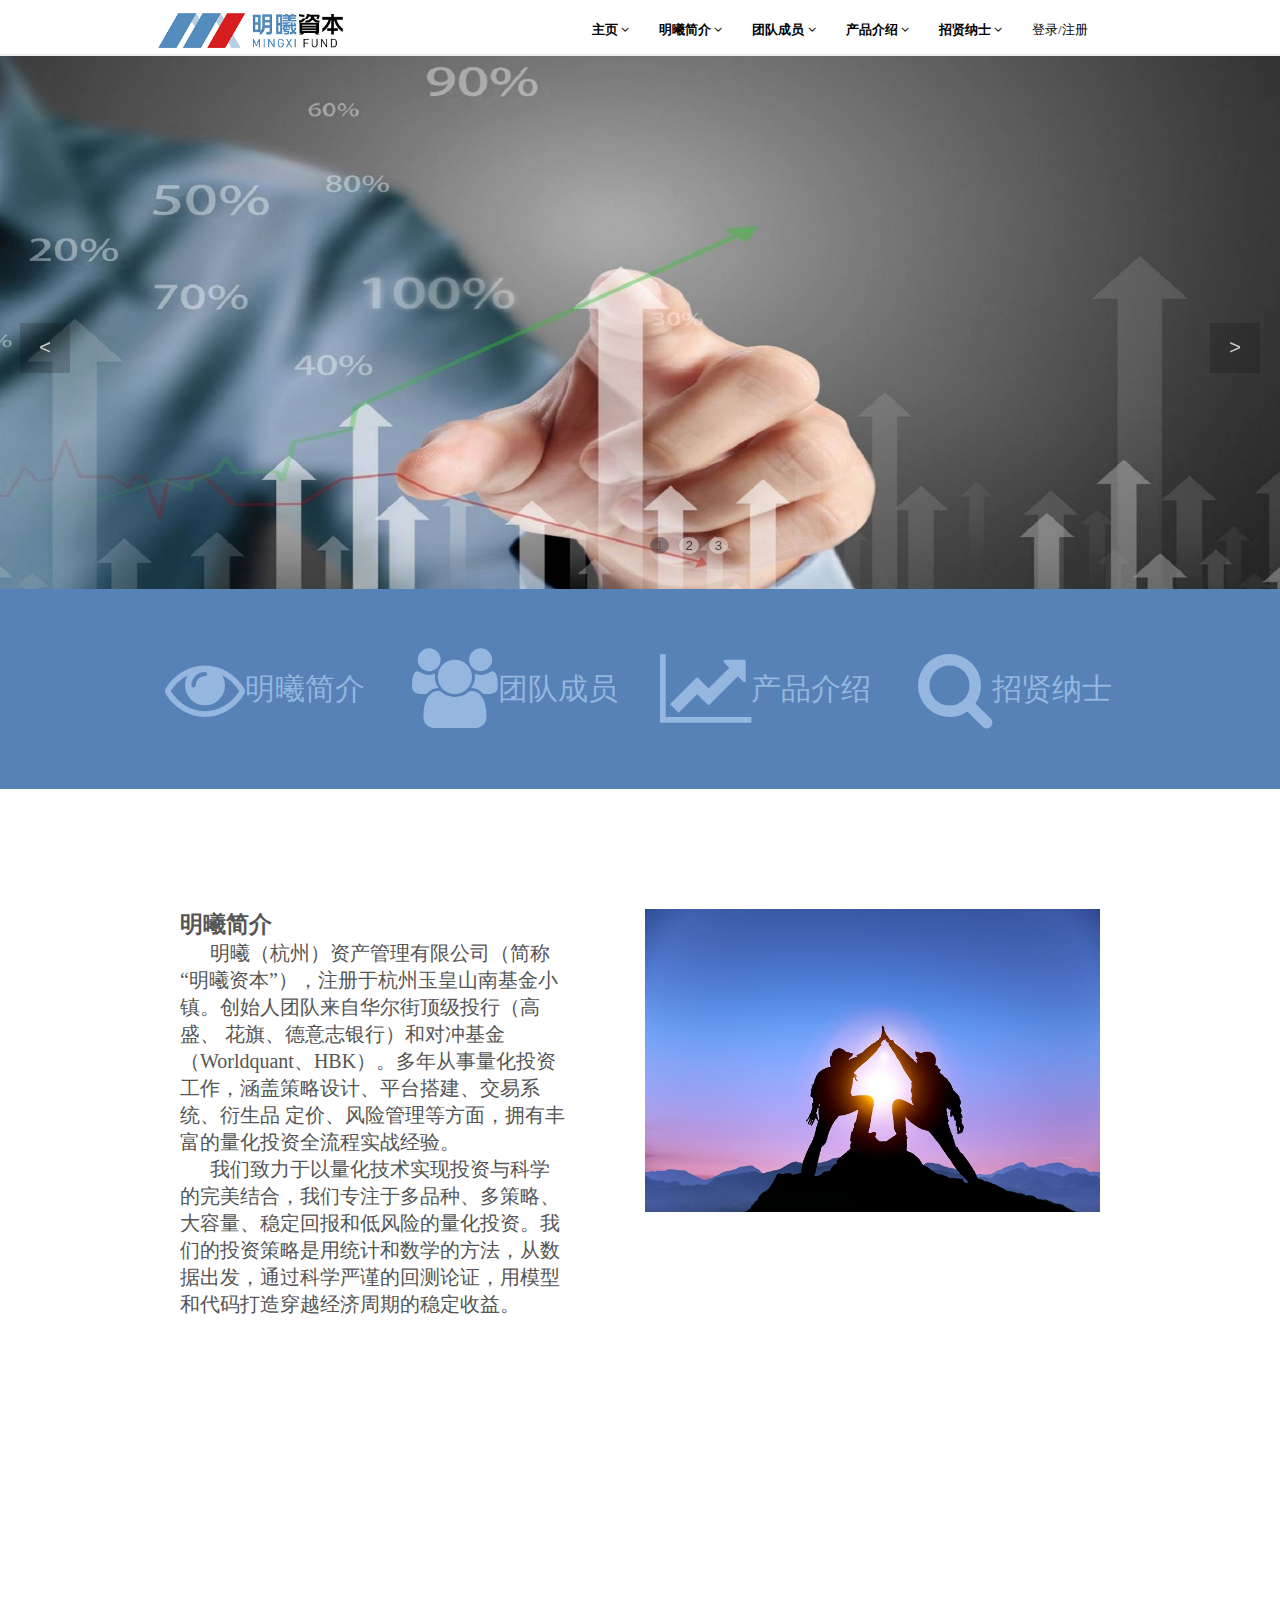
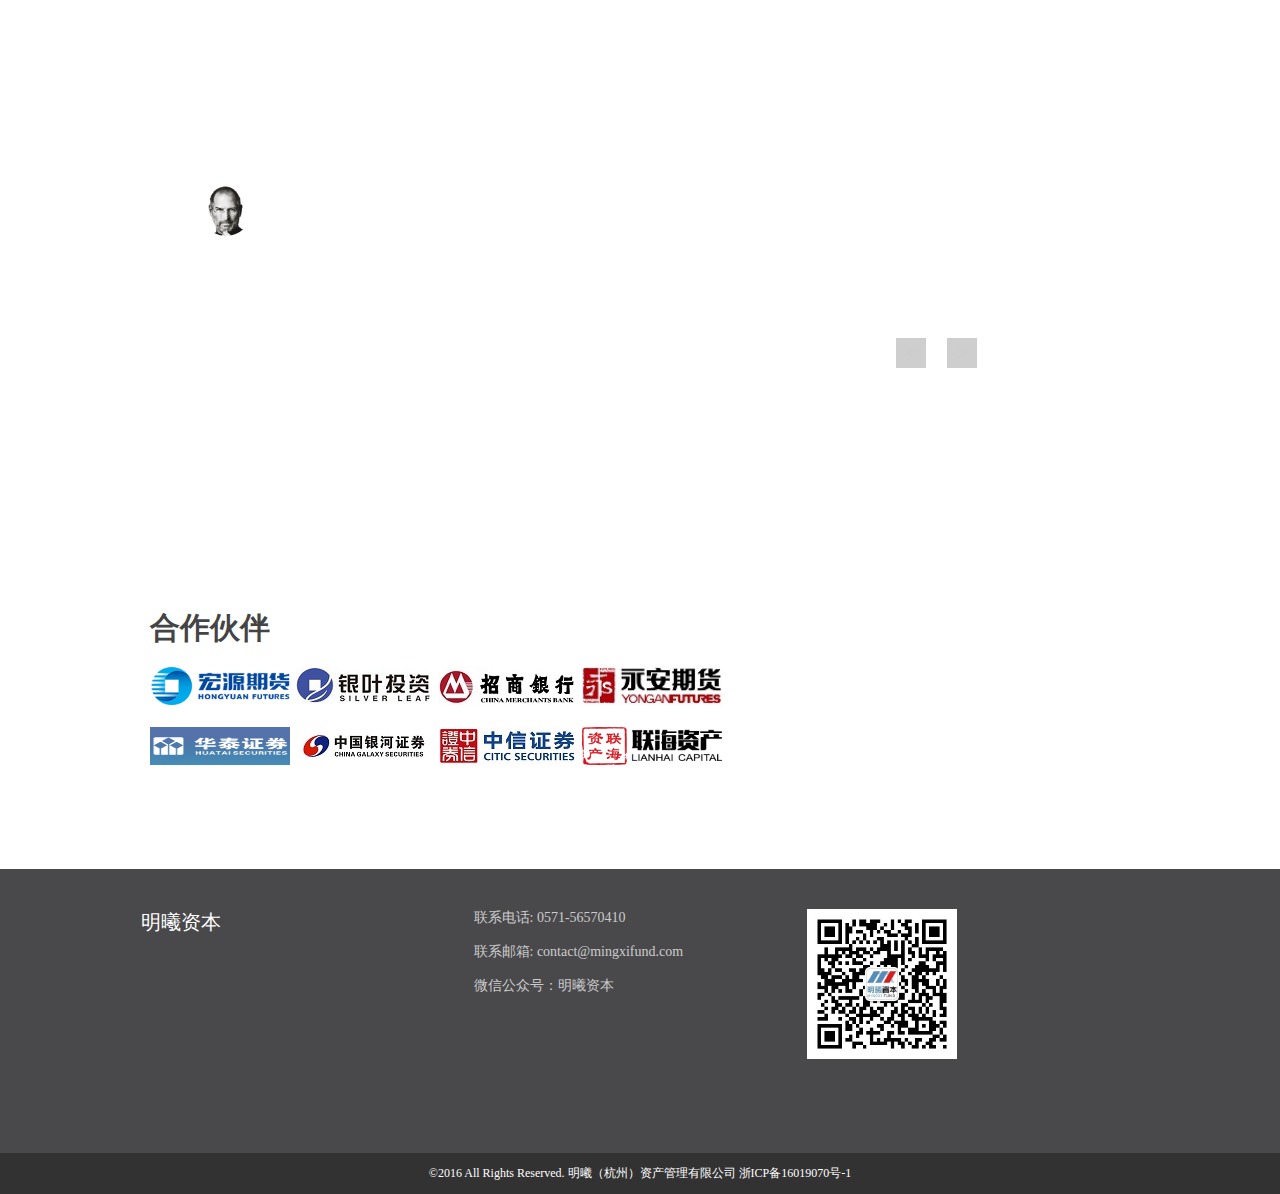
<file: 明曦/index.html>
<!DOCTYPE html>
<html lang="en">
<head>
	<meta charset="UTF-8">
	<title>index</title>
	<link rel="stylesheet" type="text/css" href="css/css.css">
	<link rel="stylesheet" type="text/css" href="font-awesome-4.5.0/css/font-awesome.min.css">
	<link rel="stylesheet" type="text/css" href="css/slick.css">
<!-- 	<link rel="stylesheet" type="text/css" href="css/main.css"> -->
</head>
<body>
	<header>
		<div class="header">
			<a href="index.html"><img src="img/logo.png" class="logo"></a>
			<ul class="navigation">
				<li>主页 <i class="fa fa-angle-down"></i>
					<ol>
						<a href="index.html"><li>&nbsp;&nbsp;&nbsp;主页</li></a>
					</ol>
				</li>
				<li>明曦简介 <i class="fa fa-angle-down"></i>
					<ol>
						<a href="synopsis.html"><li>&nbsp;&nbsp;&nbsp;明曦简介</li></a>
					</ol>
				</li>
				<li>团队成员 <i class="fa fa-angle-down"></i>
					<ol>
						<a href="team.html"><li>&nbsp;&nbsp;&nbsp;团队成员</li></a>
					</ol>
				</li>
				<li>产品介绍 <i class="fa fa-angle-down"></i>
					<ol>
						<a href="notice.html"><li>&nbsp;&nbsp;&nbsp;产品公告</li></a>
						<a href="login.html"><li>&nbsp;&nbsp;&nbsp;明曦产品</li></a>
					</ol>
				</li>
				<li>招贤纳士 <i class="fa fa-angle-down"></i>
					<ol>
						<a href="recruit.html"><li>&nbsp;&nbsp;&nbsp;量化程序员（quantitative developer）/实习生</li></a>
						<a href="recruit-two.html"><li>&nbsp;&nbsp;&nbsp;量化投资套利策略研究员</li></a>
					</ol>
				</li>
				<li><a href="login.html">登录</a>/<a href="register.html">注册</a></li>
			</ul>
			<i class="fa fa-bars fa-lg logoa"></i>
		</div>
	</header>
			<ul class="navigation1">
				<li>主页 <i class="fa fa-angle-down"></i>
					<ol>
						<a href="index.html"><li>&nbsp;&nbsp;&nbsp;主页</li></a>
					</ol>
				</li>
				<li>明曦简介 <i class="fa fa-angle-down"></i>
					<ol>
						<a href="synopsis.html"><li>&nbsp;&nbsp;&nbsp;明曦简介</li></a>
					</ol>
				</li>
				<li>团队成员 <i class="fa fa-angle-down"></i>
					<ol>
						<a href="team.html"><li>&nbsp;&nbsp;&nbsp;团队成员</li></a>
					</ol>
				</li>
				<li>产品介绍 <i class="fa fa-angle-down"></i>
					<ol>
						<a href="notice.html"><li>&nbsp;&nbsp;&nbsp;产品公告</li></a>
						<a href="login.html"><li>&nbsp;&nbsp;&nbsp;明曦产品</li></a>
					</ol>
				</li>
				<li>招贤纳士 <i class="fa fa-angle-down"></i>
					<ol>
						<a href="recruit.html"><li>&nbsp;&nbsp;&nbsp;量化程序员（quantitative developer）/实习生</li></a>
						<a href="recruit-two.html"><li>&nbsp;&nbsp;&nbsp;量化投资套利策略研究员</li></a>
					</ol>
				</li>
				<li><a href="login.html">登录</a>/<a href="register.html">注册</a></li>
			</ul>
		<!-- 轮播图 -->
			<div class="slider fade"> 
				<div><div class="image"><img src="img/5.jpg"/></div></div> 
				<div><div class="image"><img src="img/8.jpg"/></div></div> 
				<div><div class="image"><img src="img/16.jpg"/></div></div> 
			</div> 

        <!-- 简单导航 -->
  		<section class="set-bg">
	       	<div class="content">
	       		<a href="synopsis.html">
					<i class="fa fa-eye "></i>
					<br><h3 class="feature-heading" style="font-family:Microsoft YaHei"><strong>明曦简介</strong></h3>
				</a>
				<a href="team.html" style="color:#94b6df;">
					<i class="fa fa-group "></i>
					<br><h3 class="feature-heading" style="font-family:Microsoft YaHei"><strong>团队成员</strong></h3>
				</a>
				<a href="notice.html" style="color:#94b6df;">
					<i class="fa fa-line-chart "></i>
					<br><h3 class="feature-heading" style="font-family:Microsoft YaHei"><strong>产品介绍</strong></h3>
				</a>
				<a href="recruit.html" style="color:#94b6df;">
					<i class="fa fa-search "></i>
					<br><h3 class="feature-heading" style="font-family:Microsoft YaHei"><strong>招贤纳士</strong></h3>
				</a>
			</div>
		</section>
		<!-- 简介 -->
		<div class="Media">
			<div class="Media-body"><h1>明曦简介</h1>
		        &nbsp;&nbsp;&nbsp;&nbsp;&nbsp;&nbsp;明曦（杭州）资产管理有限公司（简称“明曦资本”），注册于杭州玉皇山南基金小镇。创始人团队来自华尔街顶级投行（高盛、
		        花旗、德意志银行）和对冲基金（Worldquant、HBK）。多年从事量化投资工作，涵盖策略设计、平台搭建、交易系统、衍生品
		        定价、风险管理等方面，拥有丰富的量化投资全流程实战经验。<br>
		        &nbsp;&nbsp;&nbsp;&nbsp;&nbsp;&nbsp;我们致力于以量化技术实现投资与科学的完美结合，我们专注于多品种、多策略、大容量、稳定回报和低风险的量化投资。我
		        们的投资策略是用统计和数学的方法，从数据出发，通过科学严谨的回测论证，用模型和代码打造穿越经济周期的稳定收益。</div>
		    <img class="Media-figure" src="img/7.jpg" alt="">
		</div>
		<!-- 轮播 -->
		<div class="banner-bg">
			<div class="banner">
				<div class="banner-one">
					<div class="banner-two">
						<div><div class="banner_body">
							<p>We have three criteria: If it's publicly traded, liquid and amenable to modeling, we trade it.</p>
							<div class="banner-author">
								<img src="img/1.jpg" alt="Author" class="pull-left">
								<span><span class="author-name">Jim Simons</span> <em>Founder and CEO of Renaissance Technologies</em></span>
							</div>
						</div></div>
						<div><div class="banner_body">
							<p>Markets are constantly in a state of uncertainty and flux and money is made by discounting the obvious and betting on the unexpected.</p>
							<div class="banner-author">
								<img src="img/4.jpg" alt="Author" class="pull-left">
								<span><span class="author-name">George Soros</span> <em>Chairman of Soros Fund Management</em></span>
							</div>
						</div></div>
						<div><div class="banner_body">
							<p>Your time is limited, so don't waste it living someone else's life. Don't be trapped by dogma - which is living with the results of other people's thinking. Don't let the noise of others' opinions drown out your own inner voice. And most important, have the courage to follow your heart and intuition.</p>
							<div class="banner-author">
								<img src="img/6.jpg" alt="Author" class="pull-left">
								<span><span class="author-name">Steve Jobs</span> <em>Co-founder, Chairman, and CEO of Apple Inc.</em></span>
							</div>
						</div></div>
					</div>
				</div>
			</div>
		</div>
		<!-- 合作伙伴 -->
		<div class="cooperate">
		 	<h1>合作伙伴</h1>
		 	<br>
		 	<img src="img/12.png" alt="">
			<img src="img/3.png" alt="">
			<img src="img/2.jpg" alt="">
			<img src="img/9.jpg" alt=""><br><br>
			<img src="img/13.gif" alt="">
			<img src="img/10.jpg" alt="">
			<img src="img/11.jpg" alt="">
			<img src="img/14.png" alt="">
		</div>
<!-- 尾部 -->
		<footer>
			<div class="footer">
				<h2 class="footer-heading" style="font-family:Microsoft YaHei"><strong>明曦资本</strong></h2>
				<br>
				<ul class="list-unstyled footer-heading">
					<li>联系电话: 0571-56570410</li>
					<li>&nbsp;&nbsp;</li>
					<li>联系邮箱: contact@mingxifund.com</li>
					<li>&nbsp;&nbsp;</li>
					<li>微信公众号：明曦资本</li>
				</ul>
				<div class="footer-heading"><img src="img/15.jpg" height="150" width="150"></div>
			</div>
			<div class="text-center copyright">
				&copy;2016 All Rights Reserved. 明曦（杭州）资产管理有限公司 浙ICP备16019070号-1
			</div>
		</footer>
	<script type="text/javascript" src='js/js.js'></script>
	<script src="js/slick.min.js"></script>
	<script type="text/javascript"> 
		$(document).ready(function() { 
		  $('.fade').slick({ 
		    dots: true, 
		    infinite: true, 
		    speed: 500, 
		    fade: true, 
		    touchMove:true,
		    // slide: 'div', 
		    // cssEase: 'linear' 
		  }); 
		}); 
		</script> 
		<script type="text/javascript"> 
		$(document).ready(function() { 
		  $('.banner-two').slick({ 
		    dots: false, 
		    infinite: true, 
		    speed: 500, 
		    fade: true, 
		    touchMove:true,
		    // arrows:false;
		    // slide: 'div', 
		    // cssEase: 'linear' 
		  }); 
		}); 
		</script> 
	<script type="text/javascript">




		$(document).ready(function($) {
			// $('.logoa').click(function(){
			// 	$('.navigation').css({
			// 		display: 'block',
	  //               width:'85%',
	  //               position:'absolute',
	  //               top:'60px',
			// 	});登录/注册


			// });
		    

			// var i=0;
			// $('.logoa').click(function(){
			//     if(i==0){
			//       $('.navigation1').css({
			// 		display: 'block',
			// 	});
			//     };
			//     if(i==1){
			//        $('.navigation1').css({
			// 		display: 'none', 
			// 	});
			//     };
			//      i++;
			//      if (i==2) {
			//      	i=0;
			//      }
			// });
			
			// if ($(document.body).width()<980) {
			// 	$('.navigation1').addClass('out');
			// }
			$(window).resize(function(){
        		if($(this).width()>980){
        			$('.navigation1').css('display','none')
        		}
        	})
        	// $(window).resize(function(){
        	// 	if($(this).width()<600){
        	// 		$('.slick-dots').css('display','none')
        	// 	}
        	// })
        	// $(window).resize(function(){
        	// 	if($(this).width()>610){
        	// 		$('.slick-dots').addClass('slick-dots');
        	// 	}
        	// })
			$('.logoa').click(function(){
				$('.navigation1').fadeToggle();
			});
		});
	</script>
	<!-- 限制浏览器的窗口大小 为320-->
<!-- 	<script type="text/javascript">
		$(window).resize(function(){ 
		if(document.body.clientWidth<320){ 
		window.resizeTo(document.body.clientWidth,320); 
		} 
		}); 
	</script> -->
	<!-- <script type="text/javascript">
				$(function(){
		    Resize = function(){
		        var wwww = $(window).width(),
		            hhhh = $(window).height();
		        $("body").css({
		            "width":wwww,
		            "height":hhhh,
		            "overflow":"hidden"
		        });
		        if(wwww<=1000){
		            $("body").css({
		                "overflow":"auto"
		            });
		        }     
		    };
		});
	</script> -->
<!-- 	<script type="text/javascript">
	$(document).ready(function($) {
		$('.slick-dots li button').click(function() {
			if ($('.slick-dots li button').has('')) {}
			$('.slick-dots li button').removeClass('bg');
			$(this).addClass('bg');
		});
	});
	</script> -->
</body>
</html>
</file>
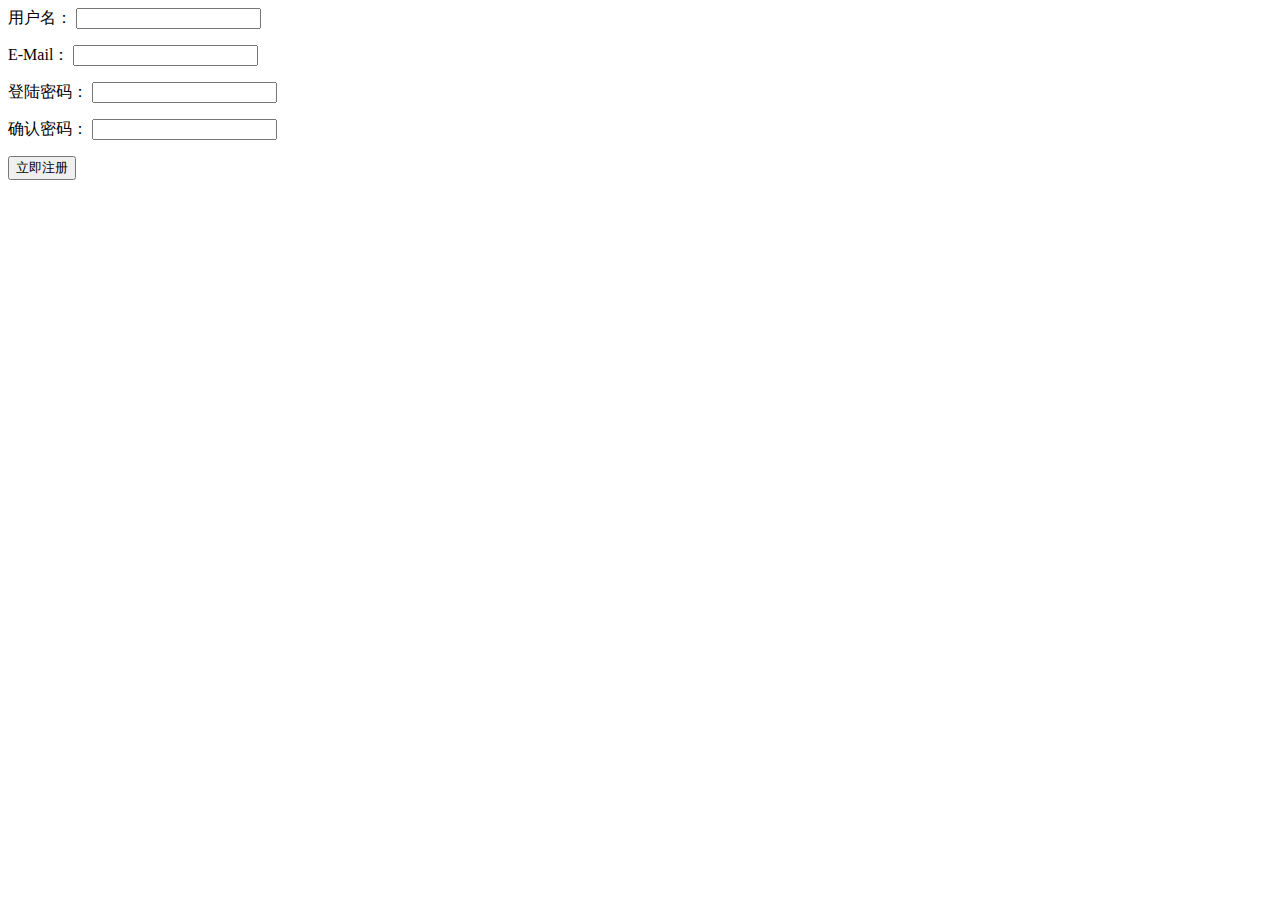
<file: 明曦/123.html>
<!DOCTYPE HTML PUBLIC "-//W3C//DTD HTML 4.01 Transitional//EN">
<html>
    <head>
        <!-- <base href="<%=basePath%>"> -->

        <title>jQuery Validate验证框架详解</title>

        <!-- <meta http-equiv="pragma" content="no-cache">
        <meta http-equiv="cache-control" content="no-cache">
        <meta http-equiv="expires" content="0">
        <meta http-equiv="keywords" content="keyword1,keyword2,keyword3">
        <meta http-equiv="description" content="This is my page"> -->
        <script type="text/javascript" src="js/jquery-3.2.0.js"></script>
        <script type="text/javascript" src="js/jquery.validate.min.js"></script>
        <script type="text/javascript">
        $(function(){
            var validate = $("#myform").validate({
                debug: true, //调试模式取消submit的默认提交功能   
                //errorClass: "label.error", //默认为错误的样式类为：error   
                focusInvalid: false, //当为false时，验证无效时，没有焦点响应  
                onkeyup: false,   
                submitHandler: function(form){   //表单提交句柄,为一回调函数，带一个参数：form   
                    alert("提交表单");   
                    form.submit();   //提交表单   
                },   
                
                rules:{
                    myname:{
                        required:true
                    },
                    email:{
                        required:true,
                        email:true
                    },
                    password:{
                        required:true,
                        rangelength:[3,10]
                    },
                    confirm_password:{
                        equalTo:"#password"
                    }                    
                },
                messages:{
                    myname:{
                        required:"必填"
                    },
                    email:{
                        required:"必填",
                        email:"E-Mail格式不正确"
                    },
                    // password:{
                    //     required: "不能为空",
                    //     rangelength: $.format("密码最小长度:{0}, 最大长度:{1}。")
                    // },
                    confirm_password:{
                        equalTo:"两次密码输入不一致"
                    }                                    
                }
                          
            });    
    
        });
        </script>
    </head>

    <body>
        <form id="myform" method="post" action="">
            <p>
                <label for="myname">用户名：</label>
                <!-- id和name最好同时写上 -->
                <input id="myname" name="myname" />
            </p>
            <p>
                <label for="email">E-Mail：</label>
                <input id="email" name="email" />
            </p>
            <p>
                <label for="password">登陆密码：</label>
                <input id="password" name="password" type="password" />
            </p>
            <p>
                <label for="confirm_password">确认密码：</label>
                <input id="confirm_password" name="confirm_password" type="password" />
            </p>
            <p>
                <input class="submit" type="submit" value="立即注册" />
            </p>
        </form>
    </body>
</html>
</file>
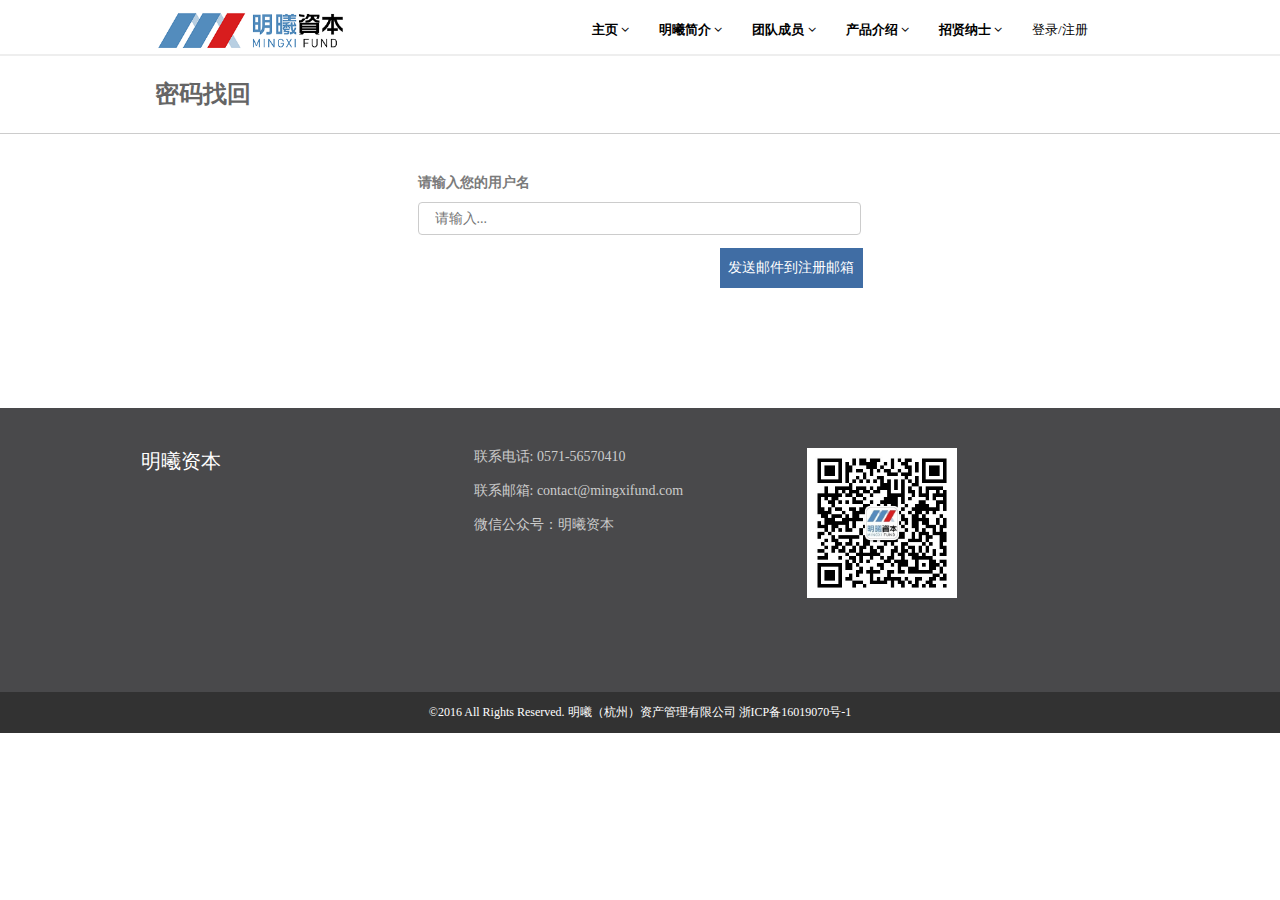
<file: 明曦/forget.html>
<!DOCTYPE html>
<html lang="en">
<head>
	<meta charset="UTF-8">
	<title>forget</title>
	<link rel="stylesheet" type="text/css" href="font-awesome-4.5.0/css/font-awesome.min.css">
	<link rel="stylesheet" type="text/css" href="css/css.css">
	<link rel="stylesheet" type="text/css" href="css/login.css">
	<link rel="stylesheet" type="text/css" href="css/forget.css">
</head>
<body>
	<header>
		<div class="header">
			<a href="index.html"><img src="img/logo.png" class="logo"></a>
			<ul class="navigation">
				<li>主页 <i class="fa fa-angle-down"></i>
					<ol>
						<a href="index.html"><li>&nbsp;&nbsp;&nbsp;主页</li></a>
					</ol>
				</li>
				<li>明曦简介 <i class="fa fa-angle-down"></i>
					<ol>
						<a href="synopsis.html"><li>&nbsp;&nbsp;&nbsp;明曦简介</li></a>
					</ol>
				</li>
				<li>团队成员 <i class="fa fa-angle-down"></i>
					<ol>
						<a href="team.html"><li>&nbsp;&nbsp;&nbsp;团队成员</li></a>
					</ol>
				</li>
				<li>产品介绍 <i class="fa fa-angle-down"></i>
					<ol>
						<a href="notice.html"><li>&nbsp;&nbsp;&nbsp;产品公告</li></a>
						<a href="login.html"><li>&nbsp;&nbsp;&nbsp;明曦产品</li></a>
					</ol>
				</li>
				<li>招贤纳士 <i class="fa fa-angle-down"></i>
					<ol>
						<a href="recruit.html"><li>&nbsp;&nbsp;&nbsp;量化程序员（quantitative developer）/实习生</li></a>
						<a href="recruit-two.html"><li>&nbsp;&nbsp;&nbsp;量化投资套利策略研究员</li></a>
					</ol>
				</li>
				<li><a href="login.html">登录</a>/<a href="register.html">注册</a></li>
			</ul>
			<i class="fa fa-bars fa-lg logoa"></i>
		</div>
	</header>
			<ul class="navigation1">
				<li>主页 <i class="fa fa-angle-down"></i>
					<ol>
						<a href="index.html"><li>&nbsp;&nbsp;&nbsp;主页</li></a>
					</ol>
				</li>
				<li>明曦简介 <i class="fa fa-angle-down"></i>
					<ol>
						<a href="synopsis.html"><li>&nbsp;&nbsp;&nbsp;明曦简介</li></a>
					</ol>
				</li>
				<li>团队成员 <i class="fa fa-angle-down"></i>
					<ol>
						<a href="team.html"><li>&nbsp;&nbsp;&nbsp;团队成员</li></a>
					</ol>
				</li>
				<li>产品介绍 <i class="fa fa-angle-down"></i>
					<ol>
						<a href="notice.html"><li>&nbsp;&nbsp;&nbsp;产品公告</li></a>
						<a href="login.html"><li>&nbsp;&nbsp;&nbsp;明曦产品</li></a>
					</ol>
				</li>
				<li>招贤纳士 <i class="fa fa-angle-down"></i>
					<ol>
						<a href="recruit.html"><li>&nbsp;&nbsp;&nbsp;量化程序员（quantitative developer）/实习生</li></a>
						<a href="recruit-two.html"><li>&nbsp;&nbsp;&nbsp;量化投资套利策略研究员</li></a>
					</ol>
				</li>
				<li><a href="login.html">登录</a>/<a href="register.html">注册</a></li>
			</ul>
	<section>
		<h1><p>密码找回</p></h1>
		<form class="message" id="myform" method="post" action="">
		<div class="message">
			<p>请输入您的用户名</p>
			<input type="text" id="myname" name="myname"  placeholder="请输入..."/>
			<button type="" class="btn">发送邮件到注册邮箱</button>
		</div>
		</form>
	</section>
<!-- 尾部 -->
		<footer>
			<div class="footer">
				<h2 class="footer-heading" style="font-family:Microsoft YaHei"><strong>明曦资本</strong></h2>
				<br>
				<ul class="list-unstyled footer-heading">
					<li>联系电话: 0571-56570410</li>
					<li>&nbsp;&nbsp;</li>
					<li>联系邮箱: contact@mingxifund.com</li>
					<li>&nbsp;&nbsp;</li>
					<li>微信公众号：明曦资本</li>
				</ul>
				<div class="footer-heading"><img src="img/15.jpg" height="150" width="150"></div>
			</div>
			<div class="text-center copyright">
				&copy;2016 All Rights Reserved. 明曦（杭州）资产管理有限公司 浙ICP备16019070号-1
			</div>
		</footer>

		<script type="text/javascript" src="js/jquery-3.2.0.js"></script>
		<script type="text/javascript" src="js/jquery.validate.min.js"></script>
		<script type="text/javascript">
		$(document).ready(function($) {
			$(window).resize(function(){
        		if($(this).width()>980){
        			$('.navigation1').css('display','none')
        		}
        	})
			$('.logoa').click(function(){
				$('.navigation1').fadeToggle();
			});
		});
		</script>
		<script type="text/javascript">
            $(function(){
            var validate = $("#myform").validate({
                debug: true, //调试模式取消submit的默认提交功能   
                //errorClass: "label.error", //默认为错误的样式类为：error   
                focusInvalid: false, //当为false时，验证无效时，没有焦点响应  
                onkeyup: false,   
                submitHandler: function(form){   //表单提交句柄,为一回调函数，带一个参数：form   
                    alert("提交成功");   
                    form.submit();   //提交表单   
                },   
                
                rules:{
                    myname:{
                        required:true
                    }, 
                    password:{
                        required:true,
                        rangelength:[3,10]
                    }                   
                },
                messages:{
                    myname:{
                        required:"必填"
                    }                                
                }
                          
            });    
            jQuery.extend(jQuery.validator.messages, {  
			  required: "必选字段",  
			  remote: "请修正该字段",  
			  email: "请输入正确格式的电子邮件",  
			  url: "请输入合法的网址",  
			  date: "请输入合法的日期",  
			  dateISO: "请输入合法的日期 (ISO).",  
			  number: "请输入合法的数字",  
			  digits: "只能输入整数",  
			  creditcard: "请输入合法的信用卡号",  
			  equalTo: "请再次输入相同的值",  
			  accept: "请输入拥有合法后缀名的字符串",  
			  maxlength: jQuery.validator.format("请输入一个长度最多是 {0} 的字符串"),  
			  minlength: jQuery.validator.format("请输入一个长度最少是 {0} 的字符串"),  
			  rangelength: jQuery.validator.format("请输入一个长度介于 {0} 和 {1} 之间的字符串"),  
			  range: jQuery.validator.format("请输入一个介于 {0} 和 {1} 之间的值"),  
			  max: jQuery.validator.format("请输入一个最大为 {0} 的值"),  
			  min: jQuery.validator.format("请输入一个最小为 {0} 的值")  
			}); 
    
        });
        </script>
</body>
</html>
</file>
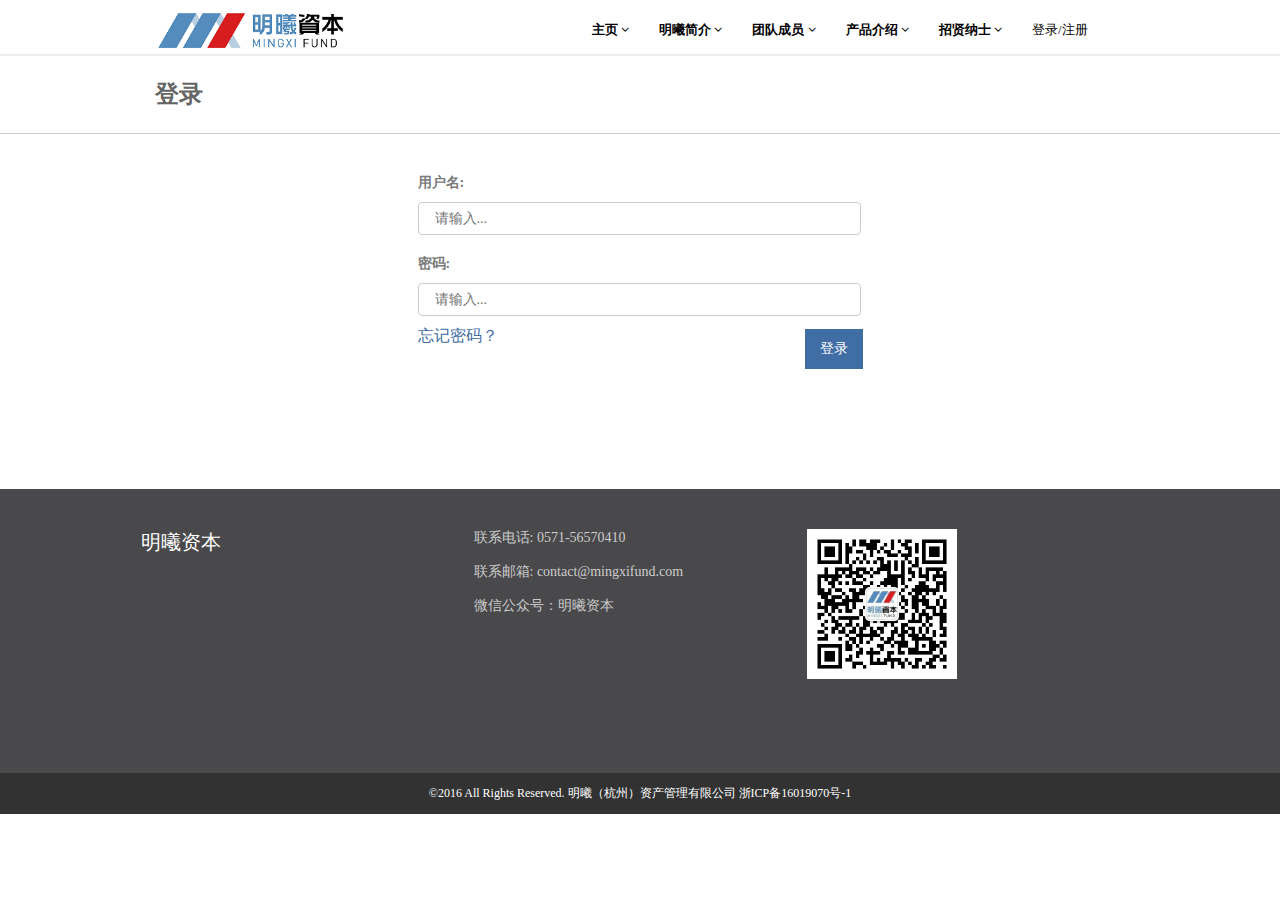
<file: 明曦/login.html>
<!DOCTYPE html>
<html lang="en">
<head>
	<meta charset="UTF-8">
	<title>login</title>
	<link rel="stylesheet" type="text/css" href="font-awesome-4.5.0/css/font-awesome.min.css">
	<link rel="stylesheet" type="text/css" href="css/css.css">
	<link rel="stylesheet" type="text/css" href="css/login.css">
</head>
<body>
	<header>
		<div class="header">
			<a href="index.html"><img src="img/logo.png" class="logo"></a>
			<ul class="navigation">
				<li>主页 <i class="fa fa-angle-down"></i>
					<ol>
						<a href="index.html"><li>&nbsp;&nbsp;&nbsp;主页</li></a>
					</ol>
				</li>
				<li>明曦简介 <i class="fa fa-angle-down"></i>
					<ol>
						<a href="synopsis.html"><li>&nbsp;&nbsp;&nbsp;明曦简介</li></a>
					</ol>
				</li>
				<li>团队成员 <i class="fa fa-angle-down"></i>
					<ol>
						<a href="team.html"><li>&nbsp;&nbsp;&nbsp;团队成员</li></a>
					</ol>
				</li>
				<li>产品介绍 <i class="fa fa-angle-down"></i>
					<ol>
						<a href="notice.html"><li>&nbsp;&nbsp;&nbsp;产品公告</li></a>
						<a href="login.html"><li>&nbsp;&nbsp;&nbsp;明曦产品</li></a>
					</ol>
				</li>
				<li>招贤纳士 <i class="fa fa-angle-down"></i>
					<ol>
						<a href="recruit.html"><li>&nbsp;&nbsp;&nbsp;量化程序员（quantitative developer）/实习生</li></a>
						<a href="recruit-two.html"><li>&nbsp;&nbsp;&nbsp;量化投资套利策略研究员</li></a>
					</ol>
				</li>
				<li><a href="login.html">登录</a>/<a href="register.html">注册</a></li>
			</ul>
			<i class="fa fa-bars fa-lg logoa"></i>
		</div>
	</header>
			<ul class="navigation1">
				<li>主页 <i class="fa fa-angle-down"></i>
					<ol>
						<a href="index.html"><li>&nbsp;&nbsp;&nbsp;主页</li></a>
					</ol>
				</li>
				<li>明曦简介 <i class="fa fa-angle-down"></i>
					<ol>
						<a href="synopsis.html"><li>&nbsp;&nbsp;&nbsp;明曦简介</li></a>
					</ol>
				</li>
				<li>团队成员 <i class="fa fa-angle-down"></i>
					<ol>
						<a href="team.html"><li>&nbsp;&nbsp;&nbsp;团队成员</li></a>
					</ol>
				</li>
				<li>产品介绍 <i class="fa fa-angle-down"></i>
					<ol>
						<a href="notice.html"><li>&nbsp;&nbsp;&nbsp;产品公告</li></a>
						<a href="login.html"><li>&nbsp;&nbsp;&nbsp;明曦产品</li></a>
					</ol>
				</li>
				<li>招贤纳士 <i class="fa fa-angle-down"></i>
					<ol>
						<a href="recruit.html"><li>&nbsp;&nbsp;&nbsp;量化程序员（quantitative developer）/实习生</li></a>
						<a href="recruit-two.html"><li>&nbsp;&nbsp;&nbsp;量化投资套利策略研究员</li></a>
					</ol>
				</li>
				<li><a href="login.html">登录</a>/<a href="register.html">注册</a></li>
			</ul>
	<section>
		<h1><p>登录</p></h1>
		<form class="message" id="myform" method="post" action="">
			<p>用户名:</p>
			<input type="text" id="myname" name="myname"  placeholder="请输入..."/>
			<p>密码:</p>
			<input id="password" name="password" type="password" placeholder="请输入..." required/>
			<a href="forget.html">忘记密码？</a>
			<button type="submit">登录</button>
		</form>
	</section>
<!-- 尾部 -->
		<footer>
			<div class="footer">
				<h2 class="footer-heading" style="font-family:Microsoft YaHei"><strong>明曦资本</strong></h2>
				<br>
				<ul class="list-unstyled footer-heading">
					<li>联系电话: 0571-56570410</li>
					<li>&nbsp;&nbsp;</li>
					<li>联系邮箱: contact@mingxifund.com</li>
					<li>&nbsp;&nbsp;</li>
					<li>微信公众号：明曦资本</li>
				</ul>
				<div class="footer-heading"><img src="img/15.jpg" height="150" width="150"></div>
			</div>
			<div class="text-center copyright">
				&copy;2016 All Rights Reserved. 明曦（杭州）资产管理有限公司 浙ICP备16019070号-1
			</div>
		</footer>

		<script type="text/javascript" src="js/jquery-3.2.0.js"></script>
		<script type="text/javascript" src="js/jquery.validate.min.js"></script>
		<script type="text/javascript">
		$(document).ready(function($) {
			$(window).resize(function(){
        		if($(this).width()>980){
        			$('.navigation1').css('display','none')
        		}
        	})
			$('.logoa').click(function(){
				$('.navigation1').fadeToggle();
			});
		});
		</script>
		<script type="text/javascript">
            $(function(){
            var validate = $("#myform").validate({
                debug: true, //调试模式取消submit的默认提交功能   
                //errorClass: "label.error", //默认为错误的样式类为：error   
                focusInvalid: false, //当为false时，验证无效时，没有焦点响应  
                onkeyup: false,   
                submitHandler: function(form){   //表单提交句柄,为一回调函数，带一个参数：form   
                    alert("提交成功");   
                    form.submit();   //提交表单   
                },   
                
                rules:{
                    myname:{
                        required:true
                    }, 
                    password:{
                        required:true,
                        rangelength:[3,10]
                    }                   
                },
                messages:{
                    myname:{
                        required:"必填"
                    },
                    password:{
                        required: "不能为空",
                    }                                   
                }
                          
            });    
            jQuery.extend(jQuery.validator.messages, {  
			  required: "必选字段",  
			  remote: "请修正该字段",  
			  email: "请输入正确格式的电子邮件",  
			  url: "请输入合法的网址",  
			  date: "请输入合法的日期",  
			  dateISO: "请输入合法的日期 (ISO).",  
			  number: "请输入合法的数字",  
			  digits: "只能输入整数",  
			  creditcard: "请输入合法的信用卡号",  
			  equalTo: "请再次输入相同的值",  
			  accept: "请输入拥有合法后缀名的字符串",  
			  maxlength: jQuery.validator.format("请输入一个长度最多是 {0} 的字符串"),  
			  minlength: jQuery.validator.format("请输入一个长度最少是 {0} 的字符串"),  
			  rangelength: jQuery.validator.format("请输入一个长度介于 {0} 和 {1} 之间的字符串"),  
			  range: jQuery.validator.format("请输入一个介于 {0} 和 {1} 之间的值"),  
			  max: jQuery.validator.format("请输入一个最大为 {0} 的值"),  
			  min: jQuery.validator.format("请输入一个最小为 {0} 的值")  
			}); 
    
        });
        </script>
	<!-- 	<script>
			$().ready(function() {
		    $(".message").validate();
		});
		</script>
		<script type="text/javascript">
			$.validator.addMethod("username", function(value, element, param){  
			    var  username = /^[\u4e00-\u9fa5]{0,}$/
			    return this.optional(element)||username.test(value);
			
			}, " 用户名必须在2-4个字符之间");
			$.validator.addMethod("username", function(value, element, param){  
			    var  pwd= /^(?![0-9]+$)(?![a-zA-Z]+$)[0-9A-Za-z]{6,10}$/
			    return this.optional(element)||pwd.test(value);
			
			}, " 用户名必须在2-4个字符之间");
		</script> -->
</body>
</html>
</file>
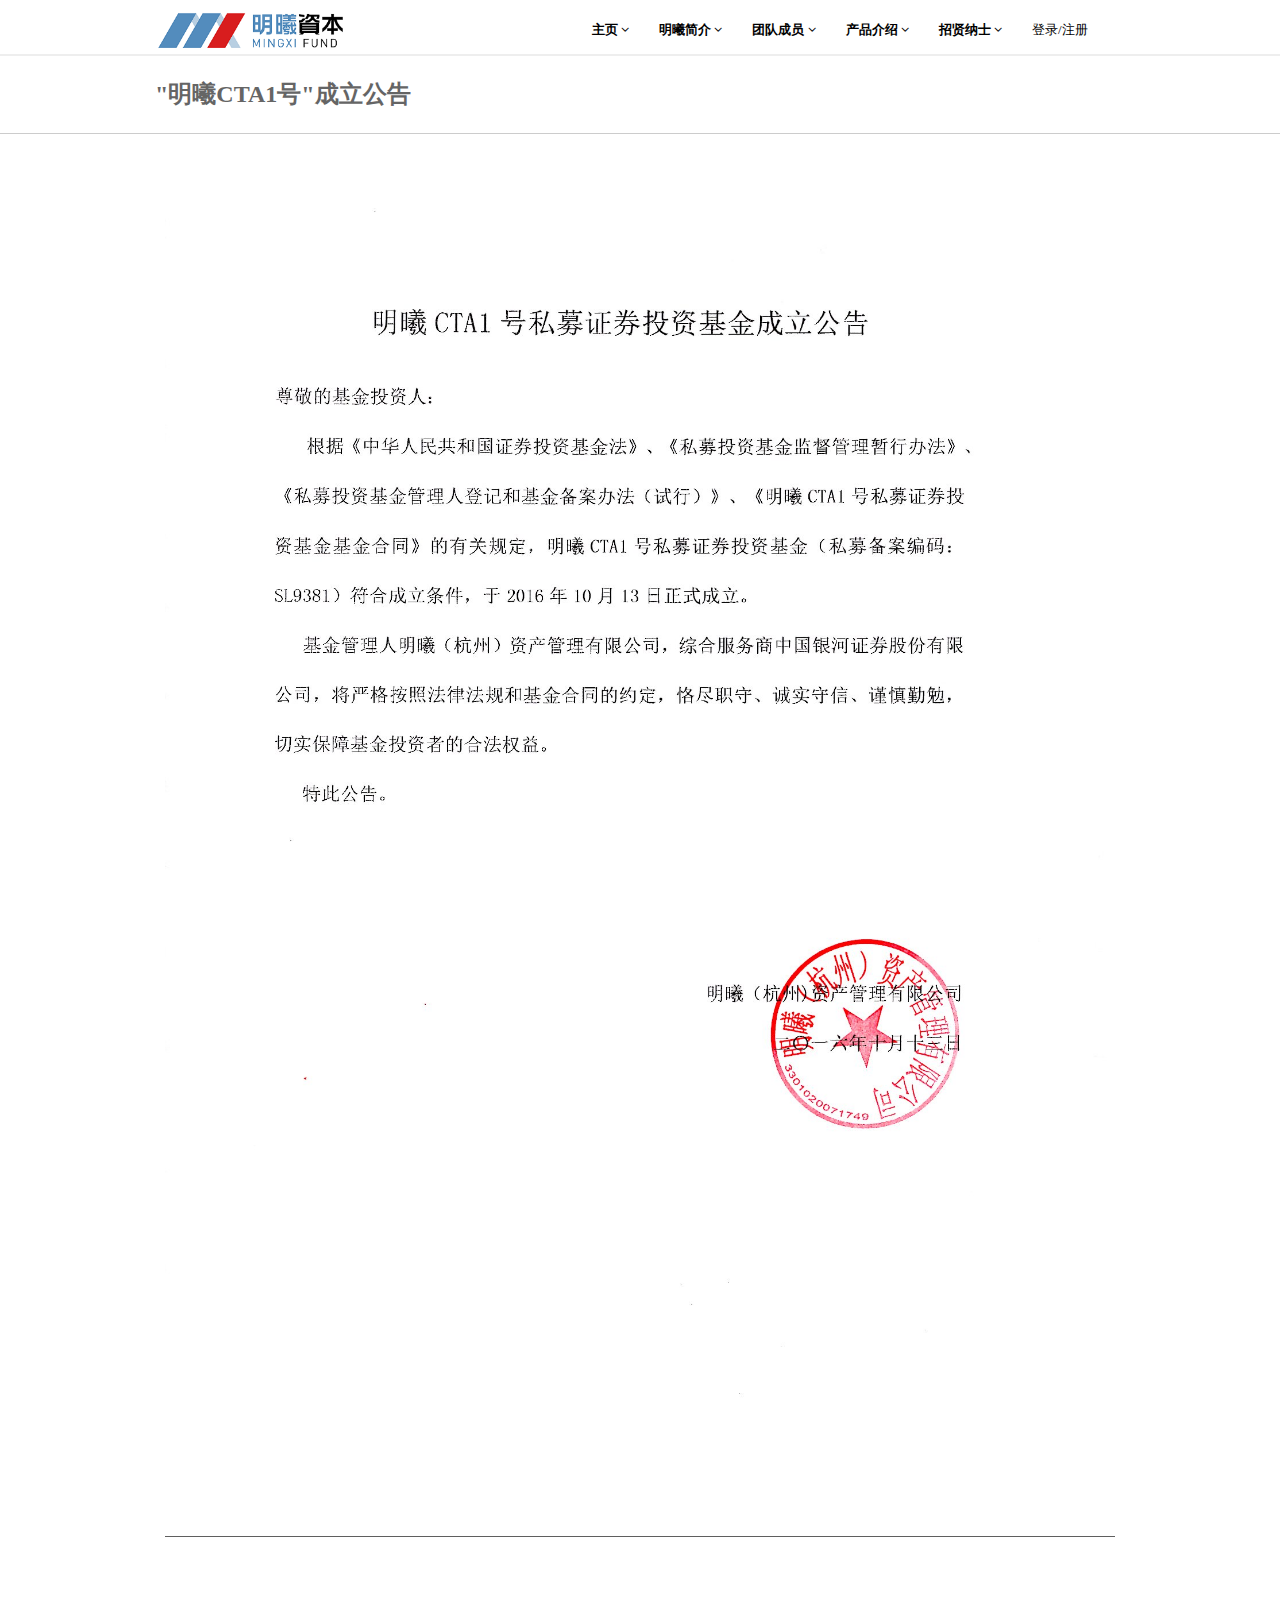
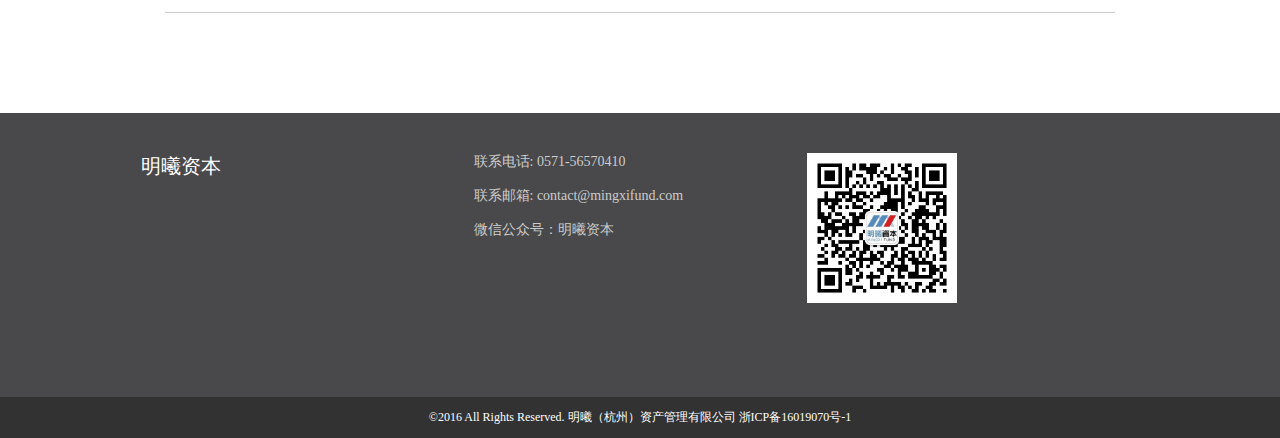
<file: 明曦/notice.html>
<!DOCTYPE html>
<html lang="en">
<head>
	<meta charset="UTF-8">
	<title>notice</title>
	<link rel="stylesheet" type="text/css" href="font-awesome-4.5.0/css/font-awesome.min.css">
	<link rel="stylesheet" type="text/css" href="css/css.css">
	<link rel="stylesheet" type="text/css" href="css/notice.css">
</head>
<body>
	<header>
		<div class="header">
			<a href="index.html"><img src="img/logo.png" class="logo"></a>
			<ul class="navigation">
				<li>主页 <i class="fa fa-angle-down"></i>
					<ol>
						<a href="index.html"><li>&nbsp;&nbsp;&nbsp;主页</li></a>
					</ol>
				</li>
				<li>明曦简介 <i class="fa fa-angle-down"></i>
					<ol>
						<a href="synopsis.html"><li>&nbsp;&nbsp;&nbsp;明曦简介</li></a>
					</ol>
				</li>
				<li>团队成员 <i class="fa fa-angle-down"></i>
					<ol>
						<a href="team.html"><li>&nbsp;&nbsp;&nbsp;团队成员</li></a>
					</ol>
				</li>
				<li>产品介绍 <i class="fa fa-angle-down"></i>
					<ol>
						<a href="notice.html"><li>&nbsp;&nbsp;&nbsp;产品公告</li></a>
						<a href="login.html"><li>&nbsp;&nbsp;&nbsp;明曦产品</li></a>
					</ol>
				</li>
				<li>招贤纳士 <i class="fa fa-angle-down"></i>
					<ol>
						<a href="recruit.html"><li>&nbsp;&nbsp;&nbsp;量化程序员（quantitative developer）/实习生</li></a>
						<a href="recruit-two.html"><li>&nbsp;&nbsp;&nbsp;量化投资套利策略研究员</li></a>
					</ol>
				</li>
				<li><a href="login.html">登录</a>/<a href="register.html">注册</a></li>
			</ul>
			<i class="fa fa-bars fa-lg logoa"></i>
		</div>
	</header>
			<ul class="navigation1">
				<li>主页 <i class="fa fa-angle-down"></i>
					<ol>
						<a href="index.html"><li>&nbsp;&nbsp;&nbsp;主页</li></a>
					</ol>
				</li>
				<li>明曦简介 <i class="fa fa-angle-down"></i>
					<ol>
						<a href="synopsis.html"><li>&nbsp;&nbsp;&nbsp;明曦简介</li></a>
					</ol>
				</li>
				<li>团队成员 <i class="fa fa-angle-down"></i>
					<ol>
						<a href="team.html"><li>&nbsp;&nbsp;&nbsp;团队成员</li></a>
					</ol>
				</li>
				<li>产品介绍 <i class="fa fa-angle-down"></i>
					<ol>
						<a href="notice.html"><li>&nbsp;&nbsp;&nbsp;产品公告</li></a>
						<a href="login.html"><li>&nbsp;&nbsp;&nbsp;明曦产品</li></a>
					</ol>
				</li>
				<li>招贤纳士 <i class="fa fa-angle-down"></i>
					<ol>
						<a href="recruit.html"><li>&nbsp;&nbsp;&nbsp;量化程序员（quantitative developer）/实习生</li></a>
						<a href="recruit-two.html"><li>&nbsp;&nbsp;&nbsp;量化投资套利策略研究员</li></a>
					</ol>
				</li>
				<li><a href="login.html">登录</a>/<a href="register.html">注册</a></li>
			</ul>
	<section>
		<h1><p>"明曦CTA1号"成立公告</p></h1>
		<img src="img/ac.jpg"/>
		<div></div>
	</section>
<!-- 尾部 -->
		<footer>
			<div class="footer">
				<h2 class="footer-heading" style="font-family:Microsoft YaHei"><strong>明曦资本</strong></h2>
				<br>
				<ul class="list-unstyled footer-heading">
					<li>联系电话: 0571-56570410</li>
					<li>&nbsp;&nbsp;</li>
					<li>联系邮箱: contact@mingxifund.com</li>
					<li>&nbsp;&nbsp;</li>
					<li>微信公众号：明曦资本</li>
				</ul>
				<div class="footer-heading"><img src="img/15.jpg" height="150" width="150"></div>
			</div>
			<div class="text-center copyright">
				&copy;2016 All Rights Reserved. 明曦（杭州）资产管理有限公司 浙ICP备16019070号-1
			</div>
		</footer>

		<script type="text/javascript" src="js/jquery-3.2.0.js"></script>
		<script type="text/javascript">
		$(document).ready(function($) {
			$(window).resize(function(){
        		if($(this).width()>980){
        			$('.navigation1').css('display','none')
        		}
        	})
			$('.logoa').click(function(){
				$('.navigation1').fadeToggle();
			});
		});
		</script>
</body>
</html>
</file>
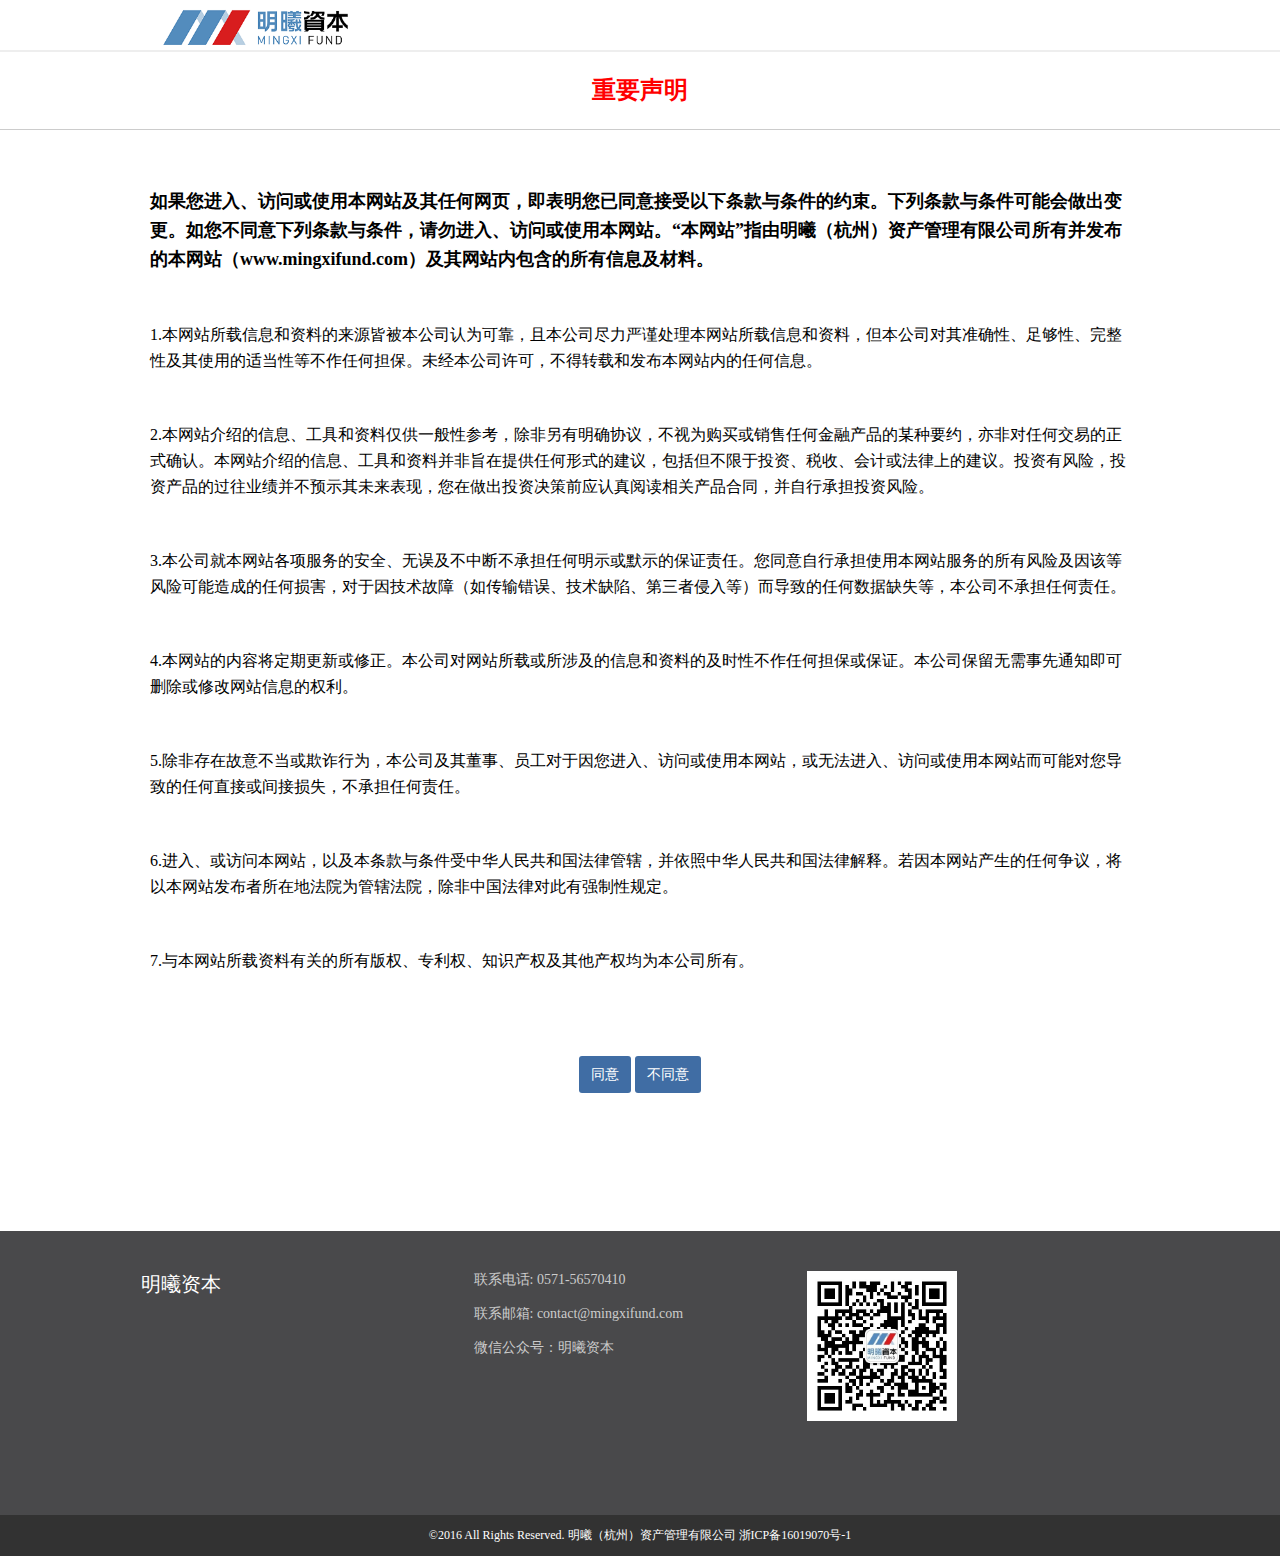
<file: 明曦/protoco.html>
<!DOCTYPE html>
<html lang="en">
<head>
	<meta charset="UTF-8">
	<title>protoco</title>
	<link rel="stylesheet" type="text/css" href="font-awesome-4.5.0/css/font-awesome.min.css">
	<link rel="stylesheet" type="text/css" href="css/protoco.css">
</head>
<body>
	<header>
		<div class="header">
			<img src="img/logo.png" class="logo">
		</div>
	</header>
	<section>
		<h1 >重要声明</h1>
		<div class="section">
			<h3>如果您进入、访问或使用本网站及其任何网页，即表明您已同意接受以下条款与条件的约束。下列条款与条件可能会做出变更。如您不同意下列条款与条件，请勿进入、访问或使用本网站。“本网站”指由明曦（杭州）资产管理有限公司所有并发布的本网站（www.mingxifund.com）及其网站内包含的所有信息及材料。</h3>
			<p>1.本网站所载信息和资料的来源皆被本公司认为可靠，且本公司尽力严谨处理本网站所载信息和资料，但本公司对其准确性、足够性、完整性及其使用的适当性等不作任何担保。未经本公司许可，不得转载和发布本网站内的任何信息。</p>
			<p>2.本网站介绍的信息、工具和资料仅供一般性参考，除非另有明确协议，不视为购买或销售任何金融产品的某种要约，亦非对任何交易的正式确认。本网站介绍的信息、工具和资料并非旨在提供任何形式的建议，包括但不限于投资、税收、会计或法律上的建议。投资有风险，投资产品的过往业绩并不预示其未来表现，您在做出投资决策前应认真阅读相关产品合同，并自行承担投资风险。</p>
			<p>3.本公司就本网站各项服务的安全、无误及不中断不承担任何明示或默示的保证责任。您同意自行承担使用本网站服务的所有风险及因该等风险可能造成的任何损害，对于因技术故障（如传输错误、技术缺陷、第三者侵入等）而导致的任何数据缺失等，本公司不承担任何责任。</p>
			<p>4.本网站的内容将定期更新或修正。本公司对网站所载或所涉及的信息和资料的及时性不作任何担保或保证。本公司保留无需事先通知即可删除或修改网站信息的权利。</p>
			<p>5.除非存在故意不当或欺诈行为，本公司及其董事、员工对于因您进入、访问或使用本网站，或无法进入、访问或使用本网站而可能对您导致的任何直接或间接损失，不承担任何责任。</p>
			<p>6.进入、或访问本网站，以及本条款与条件受中华人民共和国法律管辖，并依照中华人民共和国法律解释。若因本网站产生的任何争议，将以本网站发布者所在地法院为管辖法院，除非中国法律对此有强制性规定。</p>
			<p>7.与本网站所载资料有关的所有版权、专利权、知识产权及其他产权均为本公司所有。</p>
		</div>
		<div class="agree">
			<a href="index.html">同意</a>
			<a href="#">不同意</a>
		</div>
	</section>
<!-- 尾部 -->
		<footer>
			<div class="footer">
				<h2 class="footer-heading" style="font-family:Microsoft YaHei"><strong>明曦资本</strong></h2>
				<br>
				<ul class="list-unstyled footer-heading">
					<li>联系电话: 0571-56570410</li>
					<li>&nbsp;&nbsp;</li>
					<li>联系邮箱: contact@mingxifund.com</li>
					<li>&nbsp;&nbsp;</li>
					<li>微信公众号：明曦资本</li>
				</ul>
				<div class="footer-heading"><img src="img/15.jpg" height="150" width="150"></div>
			</div>
			<div class="text-center copyright">
				&copy;2016 All Rights Reserved. 明曦（杭州）资产管理有限公司 浙ICP备16019070号-1
			</div>
		</footer>
</body>
</html>
</file>
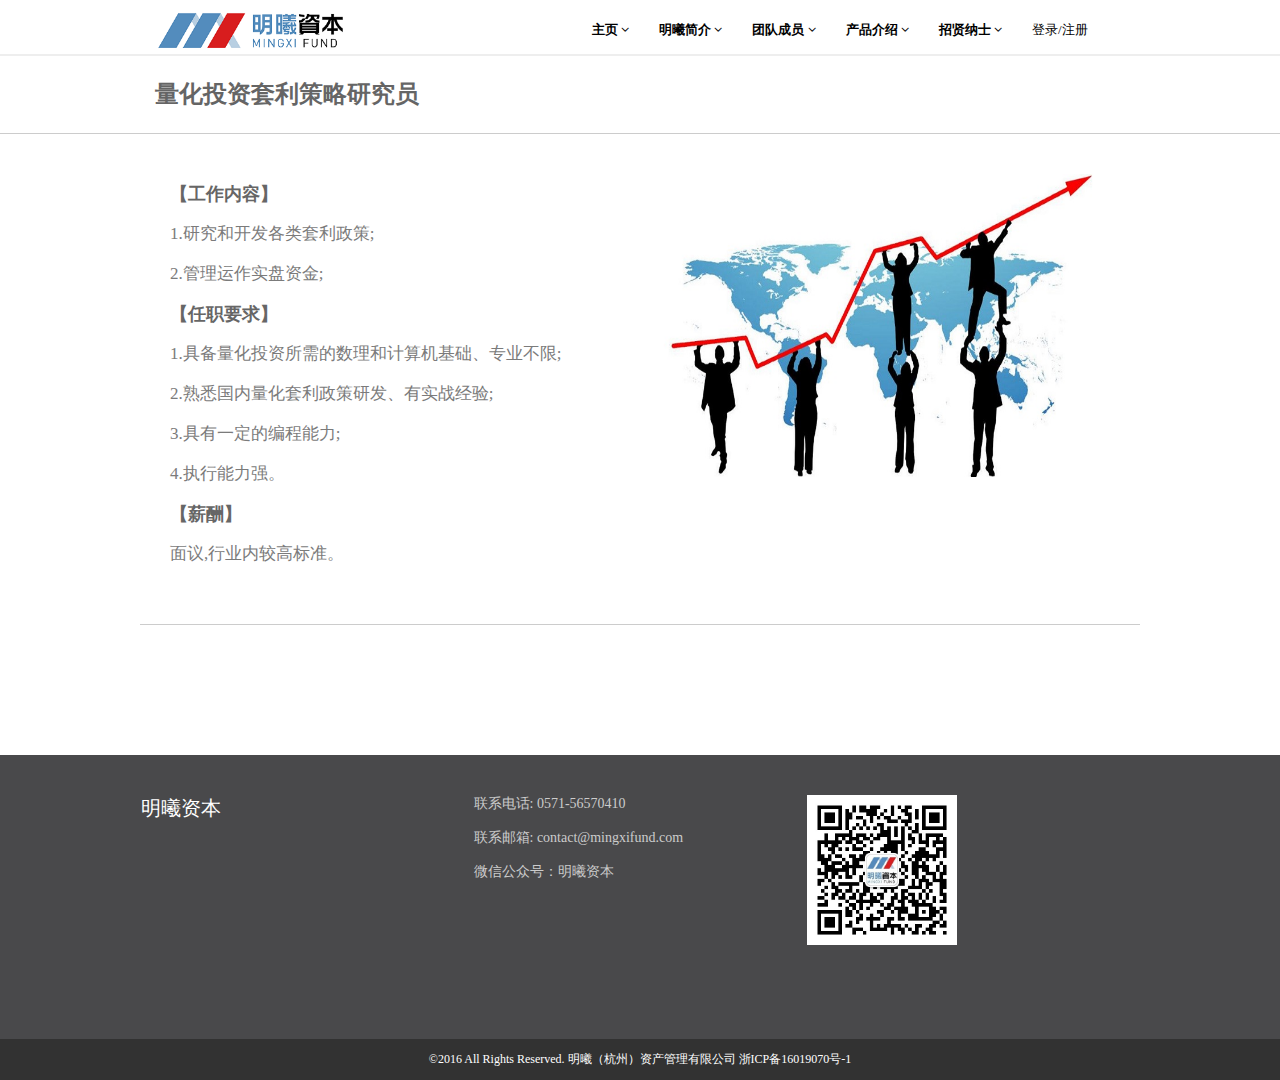
<file: 明曦/recruit-two.html>
<!DOCTYPE html>
<html lang="en">
<head>
	<meta charset="UTF-8">
	<title>recruit-two</title>
	<link rel="stylesheet" type="text/css" href="font-awesome-4.5.0/css/font-awesome.min.css">
	<link rel="stylesheet" type="text/css" href="css/css.css">
	<link rel="stylesheet" type="text/css" href="css/recruit-two.css">
</head>
<body>
	<header>
		<div class="header">
			<a href="index.html"><img src="img/logo.png" class="logo"></a>
			<ul class="navigation">
				<li>主页 <i class="fa fa-angle-down"></i>
					<ol>
						<a href="index.html"><li>&nbsp;&nbsp;&nbsp;主页</li></a>
					</ol>
				</li>
				<li>明曦简介 <i class="fa fa-angle-down"></i>
					<ol>
						<a href="synopsis.html"><li>&nbsp;&nbsp;&nbsp;明曦简介</li></a>
					</ol>
				</li>
				<li>团队成员 <i class="fa fa-angle-down"></i>
					<ol>
						<a href="team.html"><li>&nbsp;&nbsp;&nbsp;团队成员</li></a>
					</ol>
				</li>
				<li>产品介绍 <i class="fa fa-angle-down"></i>
					<ol>
						<a href="notice.html"><li>&nbsp;&nbsp;&nbsp;产品公告</li></a>
						<a href="login.html"><li>&nbsp;&nbsp;&nbsp;明曦产品</li></a>
					</ol>
				</li>
				<li>招贤纳士 <i class="fa fa-angle-down"></i>
					<ol>
						<a href="recruit.html"><li>&nbsp;&nbsp;&nbsp;量化程序员（quantitative developer）/实习生</li></a>
						<a href="recruit-two.html"><li>&nbsp;&nbsp;&nbsp;量化投资套利策略研究员</li></a>
					</ol>
				</li>
				<li><a href="login.html">登录</a>/<a href="register.html">注册</a></li>
			</ul>
			<i class="fa fa-bars fa-lg logoa"></i>
		</div>
	</header>
			<ul class="navigation1">
				<li>主页 <i class="fa fa-angle-down"></i>
					<ol>
						<a href="index.html"><li>&nbsp;&nbsp;&nbsp;主页</li></a>
					</ol>
				</li>
				<li>明曦简介 <i class="fa fa-angle-down"></i>
					<ol>
						<a href="synopsis.html"><li>&nbsp;&nbsp;&nbsp;明曦简介</li></a>
					</ol>
				</li>
				<li>团队成员 <i class="fa fa-angle-down"></i>
					<ol>
						<a href="team.html"><li>&nbsp;&nbsp;&nbsp;团队成员</li></a>
					</ol>
				</li>
				<li>产品介绍 <i class="fa fa-angle-down"></i>
					<ol>
						<a href="notice.html"><li>&nbsp;&nbsp;&nbsp;产品公告</li></a>
						<a href="login.html"><li>&nbsp;&nbsp;&nbsp;明曦产品</li></a>
					</ol>
				</li>
				<li>招贤纳士 <i class="fa fa-angle-down"></i>
					<ol>
						<a href="recruit.html"><li>&nbsp;&nbsp;&nbsp;量化程序员（quantitative developer）/实习生</li></a>
						<a href="recruit-two.html"><li>&nbsp;&nbsp;&nbsp;量化投资套利策略研究员</li></a>
					</ol>
				</li>
				<li><a href="login.html">登录</a>/<a href="register.html">注册</a></li>
			</ul>
	<section>
		<h1><p>量化投资套利策略研究员</p></h1>
		<div class="section">
			<div class="content">
				<p class="heading">【工作内容】</p>
				<p>1.研究和开发各类套利政策;</p>
				<p>2.管理运作实盘资金;</p>
				<p class="heading">【任职要求】</p>
				<p>1.具备量化投资所需的数理和计算机基础、专业不限;</p>
				<p>2.熟悉国内量化套利政策研发、有实战经验;</p>
				<p>3.具有一定的编程能力;</p>
				<p>4.执行能力强。</p>
				<p class="heading">【薪酬】</p>
				<p>面议,行业内较高标准。</p>
			</div>
			<img src="img/ab.jpg"/>
		</div>
	</section>
<!-- 尾部 -->
		<footer>
			<div class="footer">
				<h2 class="footer-heading" style="font-family:Microsoft YaHei"><strong>明曦资本</strong></h2>
				<br>
				<ul class="list-unstyled footer-heading">
					<li>联系电话: 0571-56570410</li>
					<li>&nbsp;&nbsp;</li>
					<li>联系邮箱: contact@mingxifund.com</li>
					<li>&nbsp;&nbsp;</li>
					<li>微信公众号：明曦资本</li>
				</ul>
				<div class="footer-heading"><img src="img/15.jpg" height="150" width="150"></div>
			</div>
			<div class="text-center copyright">
				&copy;2016 All Rights Reserved. 明曦（杭州）资产管理有限公司 浙ICP备16019070号-1
			</div>
		</footer>

		<script type="text/javascript" src="js/jquery-3.2.0.js"></script>
		<script type="text/javascript">
		$(document).ready(function($) {
			$(window).resize(function(){
        		if($(this).width()>980){
        			$('.navigation1').css('display','none')
        		}
        	})
			$('.logoa').click(function(){
				$('.navigation1').fadeToggle();
			});
		});
		</script>
</body>
</html>
</file>
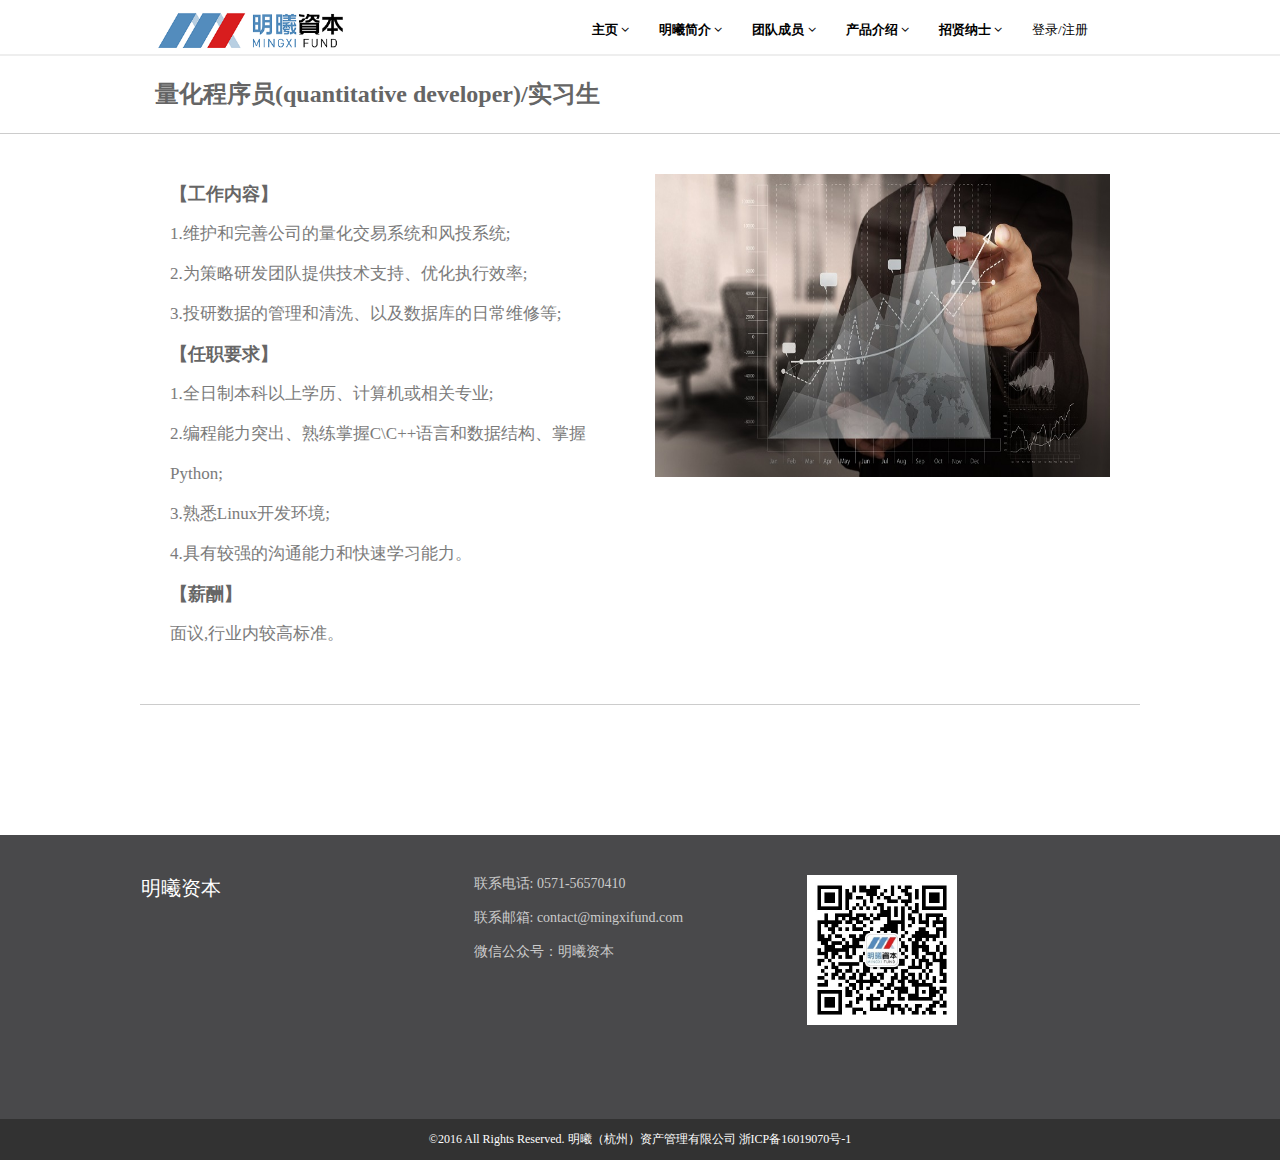
<file: 明曦/recruit.html>
<!DOCTYPE html>
<html lang="en">
<head>
	<meta charset="UTF-8">
	<title>recruit</title>
	<link rel="stylesheet" type="text/css" href="font-awesome-4.5.0/css/font-awesome.min.css">
	<link rel="stylesheet" type="text/css" href="css/css.css">
	<link rel="stylesheet" type="text/css" href="css/recruit.css">
</head>
<body>
<header>
		<div class="header">
			<a href="index.html"><img src="img/logo.png" class="logo"></a>
			<ul class="navigation">
				<li>主页 <i class="fa fa-angle-down"></i>
					<ol>
						<a href="index.html"><li>&nbsp;&nbsp;&nbsp;主页</li></a>
					</ol>
				</li>
				<li>明曦简介 <i class="fa fa-angle-down"></i>
					<ol>
						<a href="synopsis.html"><li>&nbsp;&nbsp;&nbsp;明曦简介</li></a>
					</ol>
				</li>
				<li>团队成员 <i class="fa fa-angle-down"></i>
					<ol>
						<a href="team.html"><li>&nbsp;&nbsp;&nbsp;团队成员</li></a>
					</ol>
				</li>
				<li>产品介绍 <i class="fa fa-angle-down"></i>
					<ol>
						<a href="notice.html"><li>&nbsp;&nbsp;&nbsp;产品公告</li></a>
						<a href="login.html"><li>&nbsp;&nbsp;&nbsp;明曦产品</li></a>
					</ol>
				</li>
				<li>招贤纳士 <i class="fa fa-angle-down"></i>
					<ol>
						<a href="recruit.html"><li>&nbsp;&nbsp;&nbsp;量化程序员（quantitative developer）/实习生</li></a>
						<a href="recruit-two.html"><li>&nbsp;&nbsp;&nbsp;量化投资套利策略研究员</li></a>
					</ol>
				</li>
				<li><a href="login.html">登录</a>/<a href="register.html">注册</a></li>
			</ul>
			<i class="fa fa-bars fa-lg logoa"></i>
		</div>
	</header>
			<ul class="navigation1">
				<li>主页 <i class="fa fa-angle-down"></i>
					<ol>
						<a href="index.html"><li>&nbsp;&nbsp;&nbsp;主页</li></a>
					</ol>
				</li>
				<li>明曦简介 <i class="fa fa-angle-down"></i>
					<ol>
						<a href="synopsis.html"><li>&nbsp;&nbsp;&nbsp;明曦简介</li></a>
					</ol>
				</li>
				<li>团队成员 <i class="fa fa-angle-down"></i>
					<ol>
						<a href="team.html"><li>&nbsp;&nbsp;&nbsp;团队成员</li></a>
					</ol>
				</li>
				<li>产品介绍 <i class="fa fa-angle-down"></i>
					<ol>
						<a href="notice.html"><li>&nbsp;&nbsp;&nbsp;产品公告</li></a>
						<a href="login.html"><li>&nbsp;&nbsp;&nbsp;明曦产品</li></a>
					</ol>
				</li>
				<li>招贤纳士 <i class="fa fa-angle-down"></i>
					<ol>
						<a href="recruit.html"><li>&nbsp;&nbsp;&nbsp;量化程序员（quantitative developer）/实习生</li></a>
						<a href="recruit-two.html"><li>&nbsp;&nbsp;&nbsp;量化投资套利策略研究员</li></a>
					</ol>
				</li>
				<li><a href="login.html">登录</a>/<a href="register.html">注册</a></li>
			</ul>
	<section>
		<h1><p>量化程序员(quantitative developer)/实习生</p></h1>
		<div class="section">
			<div class="content">
				<p class="heading">【工作内容】</p>
				<p>1.维护和完善公司的量化交易系统和风投系统;</p>
				<p>2.为策略研发团队提供技术支持、优化执行效率;</p>
				<p>3.投研数据的管理和清洗、以及数据库的日常维修等;</p>
				<p class="heading">【任职要求】</p>
				<p>1.全日制本科以上学历、计算机或相关专业;</p>
				<p>2.编程能力突出、熟练掌握C\C++语言和数据结构、掌握Python;</p>
				<p>3.熟悉Linux开发环境;</p>
				<p>4.具有较强的沟通能力和快速学习能力。</p>
				<p class="heading">【薪酬】</p>
				<p>面议,行业内较高标准。</p>
			</div>
			<img src="img/aa.jpg"/>
		</div>
	</section>
<!-- 尾部 -->
		<footer>
			<div class="footer">
				<h2 class="footer-heading" style="font-family:Microsoft YaHei"><strong>明曦资本</strong></h2>
				<br>
				<ul class="list-unstyled footer-heading">
					<li>联系电话: 0571-56570410</li>
					<li>&nbsp;&nbsp;</li>
					<li>联系邮箱: contact@mingxifund.com</li>
					<li>&nbsp;&nbsp;</li>
					<li>微信公众号：明曦资本</li>
				</ul>
				<div class="footer-heading"><img src="img/15.jpg" height="150" width="150"></div>
			</div>
			<div class="text-center copyright">
				&copy;2016 All Rights Reserved. 明曦（杭州）资产管理有限公司 浙ICP备16019070号-1
			</div>
		</footer>

		<script type="text/javascript" src="js/jquery-3.2.0.js"></script>
		<script type="text/javascript">
		$(document).ready(function($) {
			$(window).resize(function(){
        		if($(this).width()>980){
        			$('.navigation1').css('display','none')
        		}
        	})
			$('.logoa').click(function(){
				$('.navigation1').fadeToggle();
			});
		});
		</script>
</body>
</html>
</file>
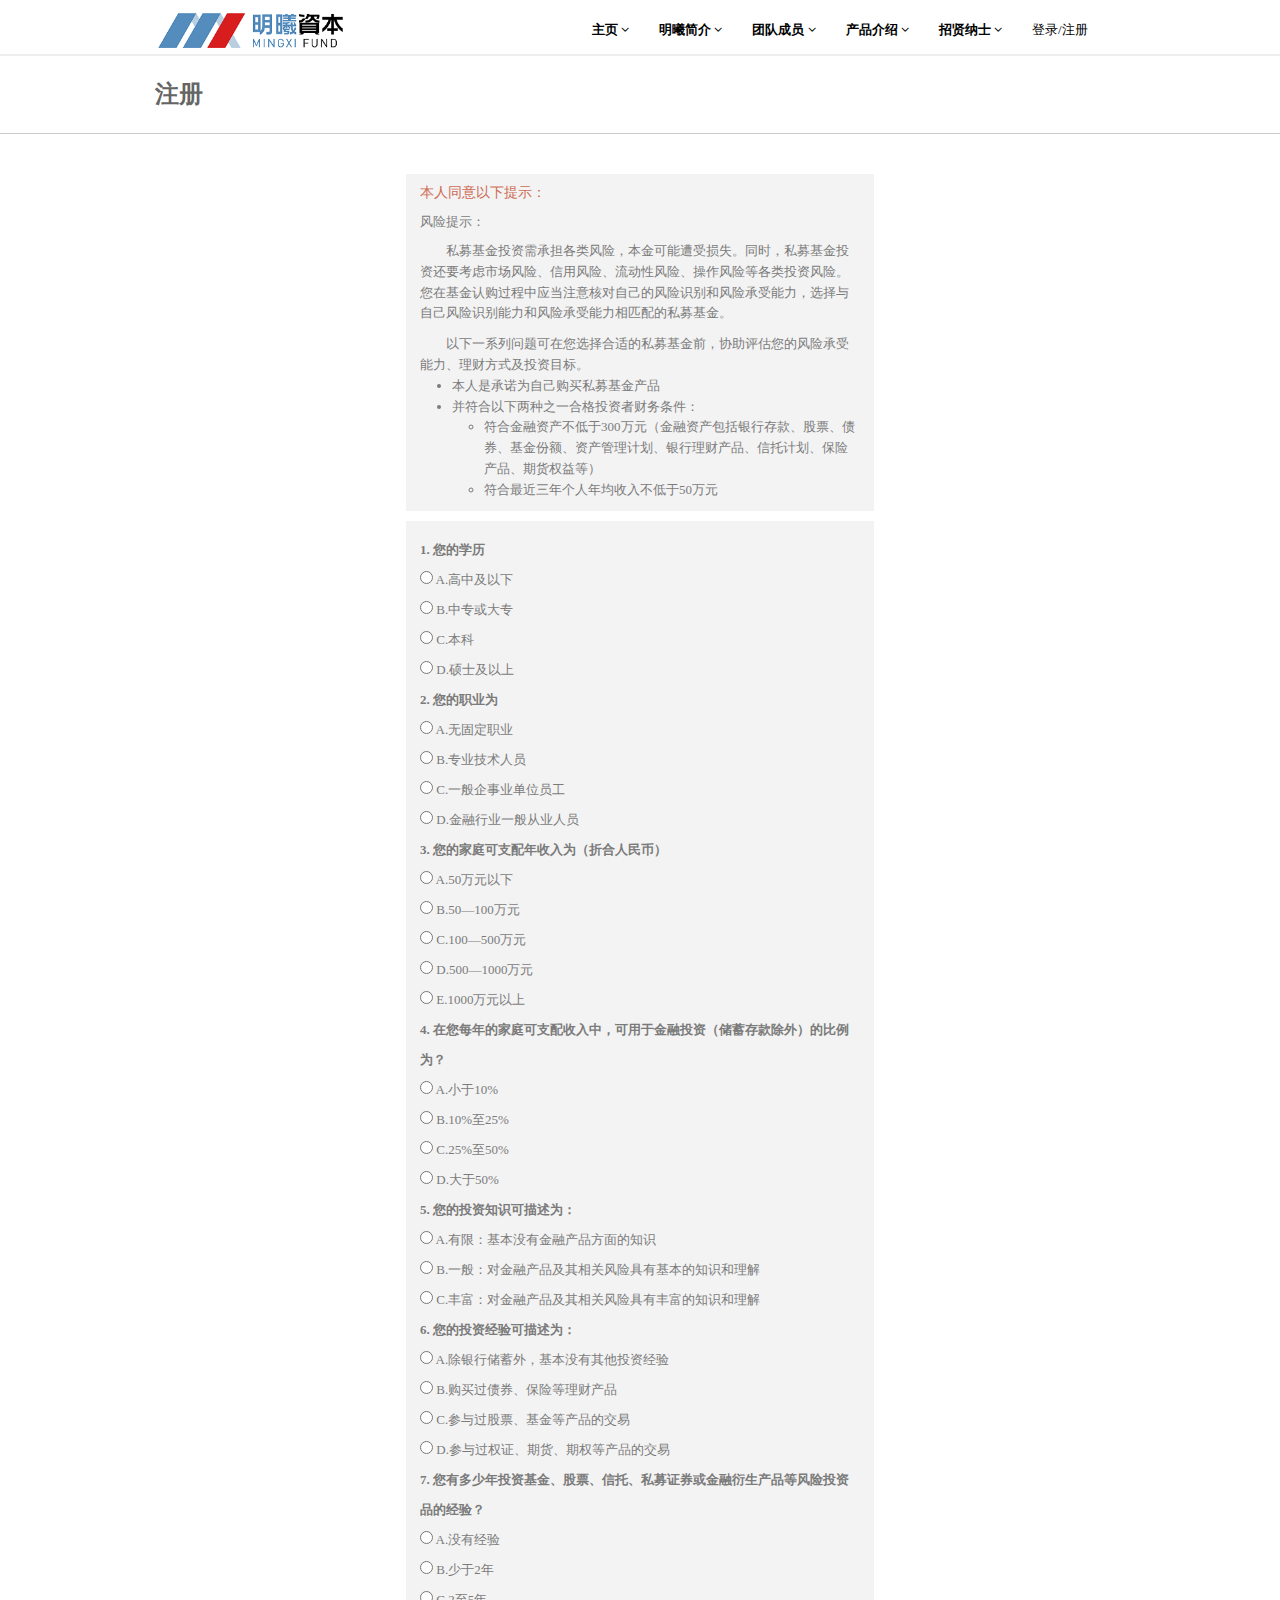
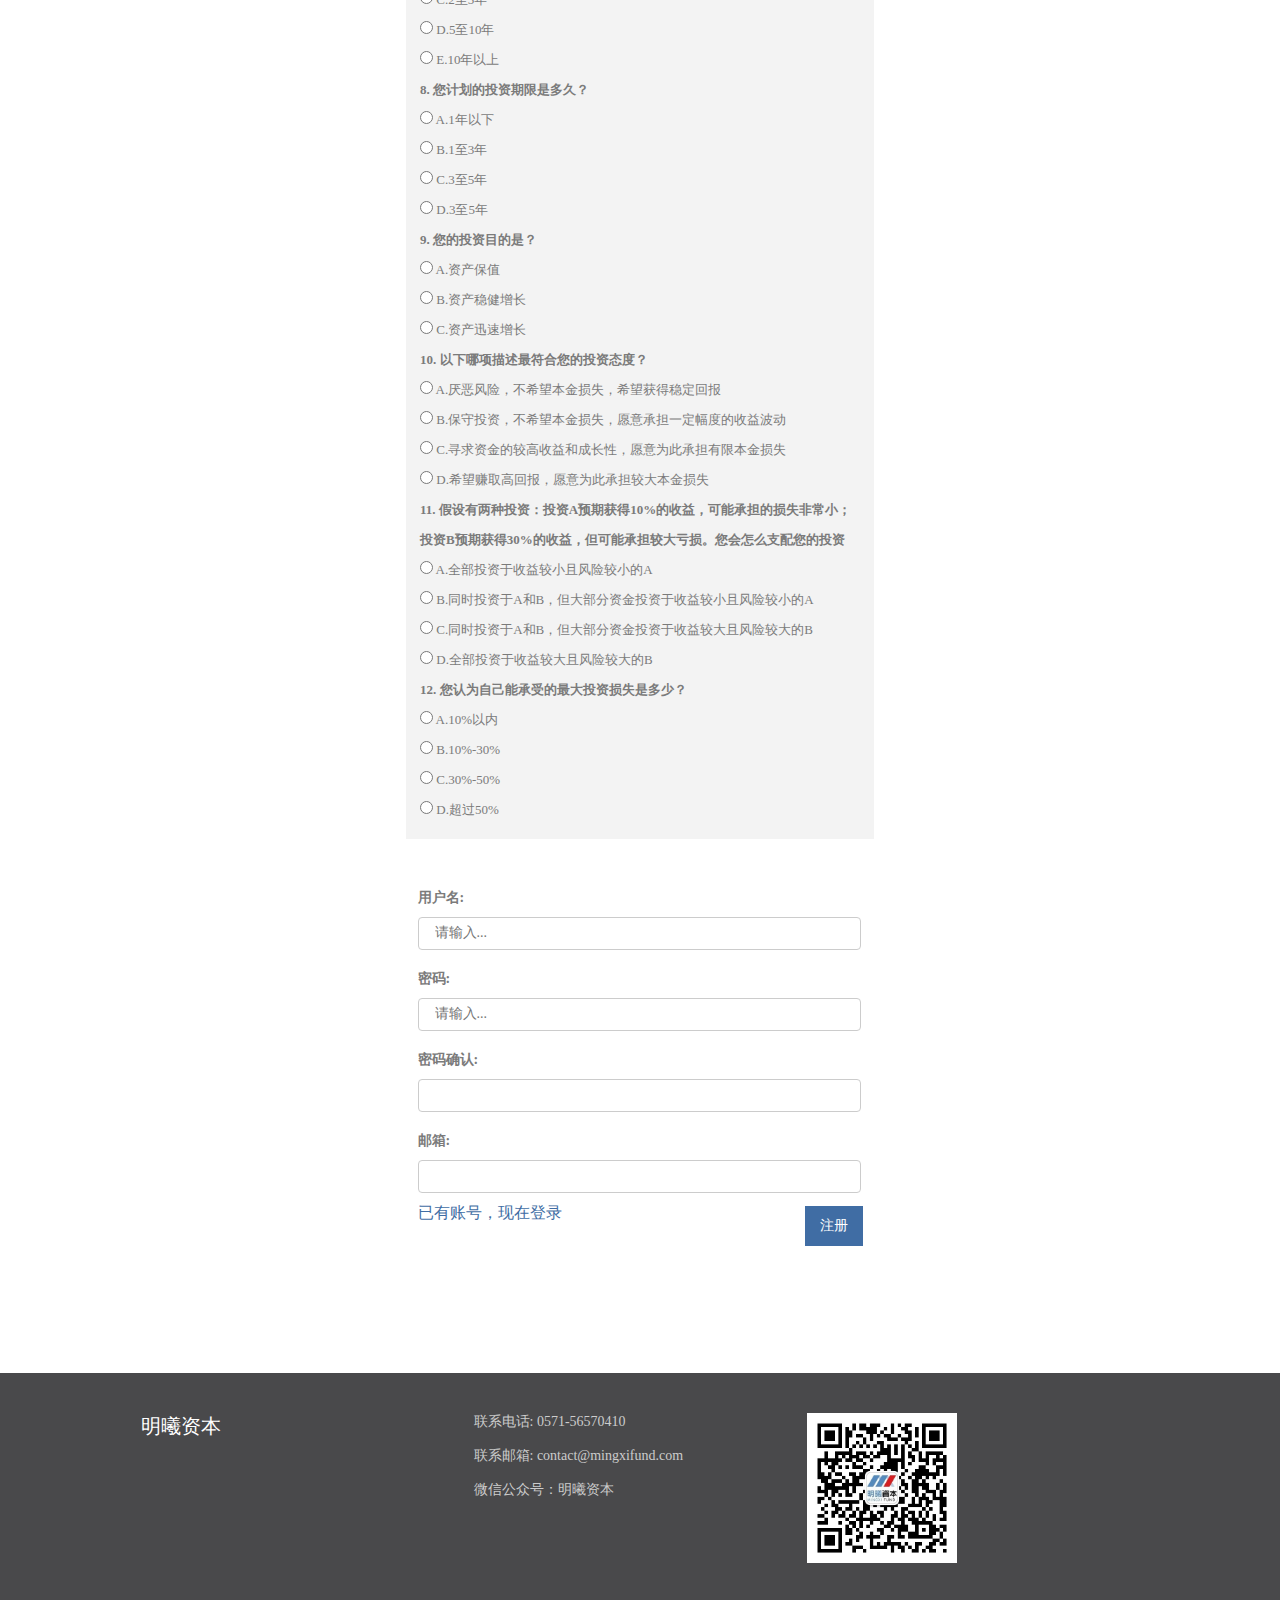
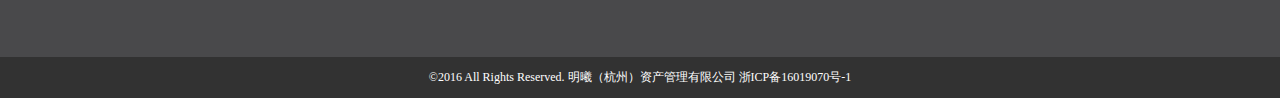
<file: 明曦/register.html>
<!DOCTYPE html>
<html lang="en">
<head>
    <meta charset="UTF-8">
    <title>register</title>
    <link rel="stylesheet" type="text/css" href="font-awesome-4.5.0/css/font-awesome.min.css">
    <link rel="stylesheet" type="text/css" href="css/css.css">
    <link rel="stylesheet" type="text/css" href="css/register.css">
    <link rel="stylesheet" type="text/css" href="css/login.css">
</head>
<body>
    <header>
        <div class="header">
            <a href="index.html"><img src="img/logo.png" class="logo"></a>
            <ul class="navigation">
                <li>主页 <i class="fa fa-angle-down"></i>
                    <ol>
                        <a href="index.html"><li>&nbsp;&nbsp;&nbsp;主页</li></a>
                    </ol>
                </li>
                <li>明曦简介 <i class="fa fa-angle-down"></i>
                    <ol>
                        <a href="synopsis.html"><li>&nbsp;&nbsp;&nbsp;明曦简介</li></a>
                    </ol>
                </li>
                <li>团队成员 <i class="fa fa-angle-down"></i>
                    <ol>
                        <a href="team.html"><li>&nbsp;&nbsp;&nbsp;团队成员</li></a>
                    </ol>
                </li>
                <li>产品介绍 <i class="fa fa-angle-down"></i>
                    <ol>
                        <a href="notice.html"><li>&nbsp;&nbsp;&nbsp;产品公告</li></a>
                        <a href="login.html"><li>&nbsp;&nbsp;&nbsp;明曦产品</li></a>
                    </ol>
                </li>
                <li>招贤纳士 <i class="fa fa-angle-down"></i>
                    <ol>
                        <a href="recruit.html"><li>&nbsp;&nbsp;&nbsp;量化程序员（quantitative developer）/实习生</li></a>
                        <a href="recruit-two.html"><li>&nbsp;&nbsp;&nbsp;量化投资套利策略研究员</li></a>
                    </ol>
                </li>
                <li><a href="login.html">登录</a>/<a href="register.html">注册</a></li>
            </ul>
            <i class="fa fa-bars fa-lg logoa"></i>
        </div>
    </header>
            <ul class="navigation1">
                <li>主页 <i class="fa fa-angle-down"></i>
                    <ol>
                        <a href="index.html"><li>&nbsp;&nbsp;&nbsp;主页</li></a>
                    </ol>
                </li>
                <li>明曦简介 <i class="fa fa-angle-down"></i>
                    <ol>
                        <a href="synopsis.html"><li>&nbsp;&nbsp;&nbsp;明曦简介</li></a>
                    </ol>
                </li>
                <li>团队成员 <i class="fa fa-angle-down"></i>
                    <ol>
                        <a href="team.html"><li>&nbsp;&nbsp;&nbsp;团队成员</li></a>
                    </ol>
                </li>
                <li>产品介绍 <i class="fa fa-angle-down"></i>
                    <ol>
                        <a href="notice.html"><li>&nbsp;&nbsp;&nbsp;产品公告</li></a>
                        <a href="login.html"><li>&nbsp;&nbsp;&nbsp;明曦产品</li></a>
                    </ol>
                </li>
                <li>招贤纳士 <i class="fa fa-angle-down"></i>
                    <ol>
                        <a href="recruit.html"><li>&nbsp;&nbsp;&nbsp;量化程序员（quantitative developer）/实习生</li></a>
                        <a href="recruit-two.html"><li>&nbsp;&nbsp;&nbsp;量化投资套利策略研究员</li></a>
                    </ol>
                </li>
                <li><a href="login.html">登录</a>/<a href="register.html">注册</a></li>
            </ul>

        <section>
                <h1><p>注册</p></h1>
                <div class="register-hint" style="background:#f3f3f3;padding:10px 14px;">
                    <p class="hint-title" style="color:#ce6b54;font-size:14px;">本人同意以下提示：</p>
                    <span>风险提示：</span>
                    <p class="hint-content" style="text-indent:2em;margin-bottom:10px;">私募基金投资需承担各类风险，本金可能遭受损失。同时，私募基金投资还要考虑市场风险、信用风险、流动性风险、操作风险等各类投资风险。您在基金认购过程中应当注意核对自己的风险识别和风险承受能力，选择与自己风险识别能力和风险承受能力相匹配的私募基金。</p>
                    <p style="text-indent:2em;" class="situation">以下一系列问题可在您选择合适的私募基金前，协助评估您的风险承受能力、理财方式及投资目标。</p>
                    <ol style="margin-left:2em;">
                        <li style="list-style-type:initial;">本人是承诺为自己购买私募基金产品</li>
                        <li style="list-style-type:initial;">并符合以下两种之一合格投资者财务条件：</li>
                        <ol style="margin-left:2em;">
                            <li style="list-style-type:circle;">符合金融资产不低于300万元（金融资产包括银行存款、股票、债券、基金份额、资产管理计划、银行理财产品、信托计划、保险产品、期货权益等）</li>
                            <li style="list-style-type:circle;">符合最近三年个人年均收入不低于50万元</li>
                        </ol>
                    </ol>
                </div>
                
                <div class="question-area form-group" style="background:#f3f3f3;margin-top:10px;padding:14px;margin-bottom:10px;">
                    <div class="question-item">
                        <p style="font-weight:bold;">1. 您的学历</p>
                        <ol>
                            <li><input type="radio" name="graduation" id="graduation-option1" value="A" required>
                                <label for="graduation-option1">A.高中及以下</label>
                            </li>
                            <li><input type="radio" name="graduation" id="graduation-option2" value="B" required>
                                <label for="graduation-option2">B.中专或大专</label>
                            </li>
                            <li><input type="radio" name="graduation" id="graduation-option3" value="C" required>
                                <label for="graduation-option3">C.本科</label>
                            </li>
                            <li><input type="radio" name="graduation" id="graduation-option4" value="D" required>
                                <label for="graduation-option4">D.硕士及以上</label>
                            </li>                          
                        </ol>
                    </div>
                    <div class="question-item">
                        <p style="font-weight:bold;">2. 您的职业为</p>
                        <ol>
                            <li><input type="radio" name="occupation" id="occupation-option1" value="A" required>
                                <label for="occupation-option1">A.无固定职业</label>
                            </li>
                            <li><input type="radio" name="occupation" id="occupation-option2" value="B" required>
                                <label for="occupation-option2">B.专业技术人员</label>
                            </li>
                            <li><input type="radio" name="occupation" id="occupation-option3" value="C" required>
                                <label for="occupation-option3">C.一般企事业单位员工</label>
                            </li>
                            <li><input type="radio" name="occupation" id="occupation-option4" value="D" required>
                                <label for="occupation-option4">D.金融行业一般从业人员</label>
                            </li>                          
                        </ol>
                    </div>
                    <div class="question-item">
                        <p style="font-weight:bold;">3. 您的家庭可支配年收入为（折合人民币）</p>
                        <ol>
                            <li><input type="radio" name="income" id="income-option1" value="A" required>
                                <label for="income-option1">A.50万元以下</label>
                            </li>
                            <li><input type="radio" name="income" id="income-option2" value="B" required>
                                <label for="income-option2">B.50—100万元</label>
                            </li>
                            <li><input type="radio" name="income" id="income-option3" value="C" required>
                                <label for="income-option3">C.100—500万元</label>
                            </li>
                            <li><input type="radio" name="income" id="income-option4" value="D" required>
                                <label for="income-option4">D.500—1000万元</label>
                            </li>
                            <li><input type="radio" name="income" id="income-option5" value="E" required>
                                <label for="income-option5">E.1000万元以上</label>
                            </li>                          
                        </ol>
                    </div>
                    <div class="question-item">
                        <p style="font-weight:bold;">4. 在您每年的家庭可支配收入中，可用于金融投资（储蓄存款除外）的比例为？</p>
                        <ol>
                            <li><input type="radio" name="finance" id="finance-option1" value="A" required>
                                <label for="finance-option1">A.小于10%</label>
                            </li>
                            <li><input type="radio" name="finance" id="finance-option2" value="B" required>
                                <label for="finance-option2">B.10%至25%</label>
                            </li>
                            <li><input type="radio" name="finance" id="finance-option3" value="C" required>
                                <label for="finance-option3">C.25%至50%</label>
                            </li>
                            <li><input type="radio" name="finance" id="finance-option4" value="D" required>
                                <label for="finance-option4">D.大于50%</label>
                            </li>                          
                        </ol>
                    </div>
                    <div class="question-item">
                        <p style="font-weight:bold;">5. 您的投资知识可描述为：</p>
                        <ol>
                            <li><input type="radio" name="knowledge" id="knowledge-option1" value="A" required>
                                <label for="knowledge-option1">A.有限：基本没有金融产品方面的知识</label>
                            </li>
                            <li><input type="radio" name="knowledge" id="knowledge-option2" value="B" required>
                                <label for="knowledge-option2">B.一般：对金融产品及其相关风险具有基本的知识和理解</label>
                            </li>
                            <li><input type="radio" name="knowledge" id="knowledge-option3" value="C" required>
                                <label for="knowledge-option3">C.丰富：对金融产品及其相关风险具有丰富的知识和理解</label>
                            </li>                          
                        </ol>
                    </div>
                    <div class="question-item">
                        <p style="font-weight:bold;">6. 您的投资经验可描述为：</p>
                        <ol>
                            <li><input type="radio" name="investExperience" id="investExperience-option1" value="A" required>
                                <label for="investExperience-option1">A.除银行储蓄外，基本没有其他投资经验</label>
                            </li>
                            <li><input type="radio" name="investExperience" id="investExperience-option2" value="B" required>
                                <label for="investExperience-option2">B.购买过债券、保险等理财产品</label>
                            </li>
                            <li><input type="radio" name="investExperience" id="investExperience-option3" value="C" required>
                                <label for="investExperience-option3">C.参与过股票、基金等产品的交易</label>
                            </li>
                            <li><input type="radio" name="investExperience" id="investExperience-option4" value="D" required>
                                <label for="investExperience-option4">D.参与过权证、期货、期权等产品的交易</label>
                            </li>                          
                        </ol>
                    </div>
                    <div class="question-item">
                        <p style="font-weight:bold;">7. 您有多少年投资基金、股票、信托、私募证券或金融衍生产品等风险投资品的经验？</p>
                        <ol>
                            <li><input type="radio" name="investExperienceYears" id="investExperienceYears-option1" value="A" required>
                                <label for="investExperienceYears-option1">A.没有经验</label>
                            </li>
                            <li><input type="radio" name="investExperienceYears" id="investExperienceYears-option2" value="B" required>
                                <label for="investExperienceYears-option2">B.少于2年</label>
                            </li>
                            <li><input type="radio" name="investExperienceYears" id="investExperienceYears-option3" value="C" required>
                                <label for="investExperienceYears-option3">C.2至5年</label>
                            </li>
                            <li><input type="radio" name="investExperienceYears" id="investExperienceYears-option4" value="D" required>
                                <label for="investExperienceYears-option4">D.5至10年</label>
                            </li>
                            <li><input type="radio" name="investExperienceYears" id="investExperienceYears-option5" value="E" required>
                                <label for="investExperienceYears-option5">E.10年以上</label>
                            </li>                         
                        </ol>
                    </div>
                    <div class="question-item">
                        <p style="font-weight:bold;">8. 您计划的投资期限是多久？</p>
                        <ol>
                            <li><input type="radio" name="investTerm" id="investTerm-option1" value="A" required>
                                <label for="investTerm-option1">A.1年以下</label>
                            </li>
                            <li><input type="radio" name="investTerm" id="investTerm-option2" value="B" required>
                                <label for="investTerm-option2">B.1至3年</label>
                            </li>
                            <li><input type="radio" name="investTerm" id="investTerm-option3" value="C" required>
                                <label for="investTerm-option3">C.3至5年</label>
                            </li>
                            <li><input type="radio" name="investTerm" id="investTerm-option4" value="D" required>
                                <label for="investTerm-option4">D.3至5年</label>
                            </li>                          
                        </ol>
                    </div>
                    <div class="question-item">
                        <p style="font-weight:bold;">9. 您的投资目的是？</p>
                        <ol>
                            <li><input type="radio" name="investPurpose" id="investPurpose-option1" value="A" required>
                                <label for="investPurpose-option1">A.资产保值</label>
                            </li>
                            <li><input type="radio" name="investPurpose" id="investPurpose-option2" value="B" required>
                                <label for="investPurpose-option2">B.资产稳健增长</label>
                            </li>
                            <li><input type="radio" name="investPurpose" id="investPurpose-option3" value="C" required>
                                <label for="investPurpose-option3">C.资产迅速增长</label>
                            </li>                          
                        </ol>
                    </div>
                    <div class="question-item">
                        <p style="font-weight:bold;">10. 以下哪项描述最符合您的投资态度？</p>
                        <ol>
                            <li><input type="radio" name="investAttitude" id="investAttitude-option1" value="A" required>
                                <label for="investAttitude-option1">A.厌恶风险，不希望本金损失，希望获得稳定回报</label>
                            </li>
                            <li><input type="radio" name="investAttitude" id="investAttitude-option2" value="B" required>
                                <label for="investAttitude-option2">B.保守投资，不希望本金损失，愿意承担一定幅度的收益波动</label>
                            </li>
                            <li><input type="radio" name="investAttitude" id="investAttitude-option3" value="C" required>
                                <label for="investAttitude-option3">C.寻求资金的较高收益和成长性，愿意为此承担有限本金损失</label>
                            </li>
                            <li><input type="radio" name="investAttitude" id="investAttitude-option4" value="D" required>
                                <label for="investAttitude-option4">D.希望赚取高回报，愿意为此承担较大本金损失</label>
                            </li>                          
                        </ol>
                    </div>
                    <div class="question-item">
                        <p style="font-weight:bold;">11. 假设有两种投资：投资A预期获得10%的收益，可能承担的损失非常小；投资B预期获得30%的收益，但可能承担较大亏损。您会怎么支配您的投资</p>
                        <ol>
                            <li><input type="radio" name="investDistribution" id="investDistribution-option1" value="A" required>
                                <label for="investDistribution-option1">A.全部投资于收益较小且风险较小的A</label>
                            </li>
                            <li><input type="radio" name="investDistribution" id="investDistribution-option2" value="B" required>
                                <label for="investDistribution-option2">B.同时投资于A和B，但大部分资金投资于收益较小且风险较小的A</label>
                            </li>
                            <li><input type="radio" name="investDistribution" id="investDistribution-option3" value="C" required>
                                <label for="investDistribution-option3">C.同时投资于A和B，但大部分资金投资于收益较大且风险较大的B</label>
                            </li>
                            <li><input type="radio" name="investDistribution" id="investDistribution-option4" value="D" required>
                                <label for="investDistribution-option4">D.全部投资于收益较大且风险较大的B</label>
                            </li>                          
                        </ol>
                    </div>
                    <div class="question-item">
                        <p style="font-weight:bold;">12. 您认为自己能承受的最大投资损失是多少？</p>
                        <ol>
                            <li><input type="radio" name="tolerableLoss" id="tolerableLoss-option1" value="A" required>
                                <label for="tolerableLoss-option1">A.10%以内</label>
                            </li>
                            <li><input type="radio" name="tolerableLoss" id="tolerableLoss-option2" value="B" required>
                                <label for="tolerableLoss-option2">B.10%-30%</label>
                            </li>
                            <li><input type="radio" name="tolerableLoss" id="tolerableLoss-option3" value="C" required>
                                <label for="tolerableLoss-option3">C.30%-50%</label>
                            </li>
                            <li><input type="radio" name="tolerableLoss" id="tolerableLoss-option4" value="D" required>
                                <label for="tolerableLoss-option4">D.超过50%</label>
                            </li>                          
                        </ol>
                    </div>
                </div>
                <div class="message">
                    <form class="message" id="myform" method="post" action="">
                        <p>用户名:</p>
                        <input type="text" id="myname" name="myname"  placeholder="请输入..."/>
                        <p>密码:</p>
                        <input id="password" name="password" type="password" placeholder="请输入..." required/>
                         <p>密码确认:</p>
                        <input id="confirm_password" name="confirm_password" type="password" />
                        <p>邮箱:</p>
                        <input id="email" name="email" />
                        <a href="login.html">已有账号，现在登录</a>
                        <button type="submit">注册</button>
                    </form>
                </div>
        </section>            
        
        <!-- 尾部 -->
        <footer>
            <div class="footer">
                <h2 class="footer-heading" style="font-family:Microsoft YaHei"><strong>明曦资本</strong></h2>
                <br>
                <ul class="list-unstyled footer-heading">
                    <li>联系电话: 0571-56570410</li>
                    <li>&nbsp;&nbsp;</li>
                    <li>联系邮箱: contact@mingxifund.com</li>
                    <li>&nbsp;&nbsp;</li>
                    <li>微信公众号：明曦资本</li>
                </ul>
                <div class="footer-heading"><img src="img/15.jpg" height="150" width="150"></div>
            </div>
            <div class="text-center copyright">
                &copy;2016 All Rights Reserved. 明曦（杭州）资产管理有限公司 浙ICP备16019070号-1
            </div>
        </footer>

       <script type="text/javascript" src="js/jquery-3.2.0.js"></script>
        <script type="text/javascript" src="js/jquery.validate.min.js"></script>
        <script type="text/javascript">
        $(document).ready(function($) {
            $(window).resize(function(){
                if($(this).width()>980){
                    $('.navigation1').css('display','none')
                }
            })
            $('.logoa').click(function(){
                $('.navigation1').fadeToggle();
            });
        });
        </script>
        <script type="text/javascript">
            $(function(){
            var validate = $("#myform").validate({
                debug: true, //调试模式取消submit的默认提交功能   
                //errorClass: "label.error", //默认为错误的样式类为：error   
                focusInvalid: false, //当为false时，验证无效时，没有焦点响应  
                onkeyup: false,   
                submitHandler: function(form){   //表单提交句柄,为一回调函数，带一个参数：form   
                    alert("提交成功");   
                    form.submit();   //提交表单   
                },   
                
                rules:{
                    myname:{
                        required:true
                    }, 
                    password:{
                        required:true,
                        rangelength:[3,10]
                    },
                    confirm_password:{
                        equalTo:"#password"
                    },
                    email:{
                        required:true,
                        email:true
                    }                   
                },
                messages:{
                    myname:{
                        required:"必填"
                    },
                    email:{
                        required:"必填",
                        email:"E-Mail格式不正确"
                    },
                    password:{
                        required: "不能为空"
                    },
                    confirm_password:{
                        equalTo:"两次密码输入不一致"
                    }                                 
                }
                          
            });    
            jQuery.extend(jQuery.validator.messages, {  
              required: "必选字段",  
              remote: "请修正该字段",  
              email: "请输入正确格式的电子邮件",  
              url: "请输入合法的网址",  
              date: "请输入合法的日期",  
              dateISO: "请输入合法的日期 (ISO).",  
              number: "请输入合法的数字",  
              digits: "只能输入整数",  
              creditcard: "请输入合法的信用卡号",  
              equalTo: "请再次输入相同的值",  
              accept: "请输入拥有合法后缀名的字符串",  
              maxlength: jQuery.validator.format("请输入一个长度最多是 {0} 的字符串"),  
              minlength: jQuery.validator.format("请输入一个长度最少是 {0} 的字符串"),  
              rangelength: jQuery.validator.format("请输入一个长度介于 {0} 和 {1} 之间的字符串"),  
              range: jQuery.validator.format("请输入一个介于 {0} 和 {1} 之间的值"),  
              max: jQuery.validator.format("请输入一个最大为 {0} 的值"),  
              min: jQuery.validator.format("请输入一个最小为 {0} 的值")  
            }); 
    
        });
        </script>
</body>
</html>
</file>
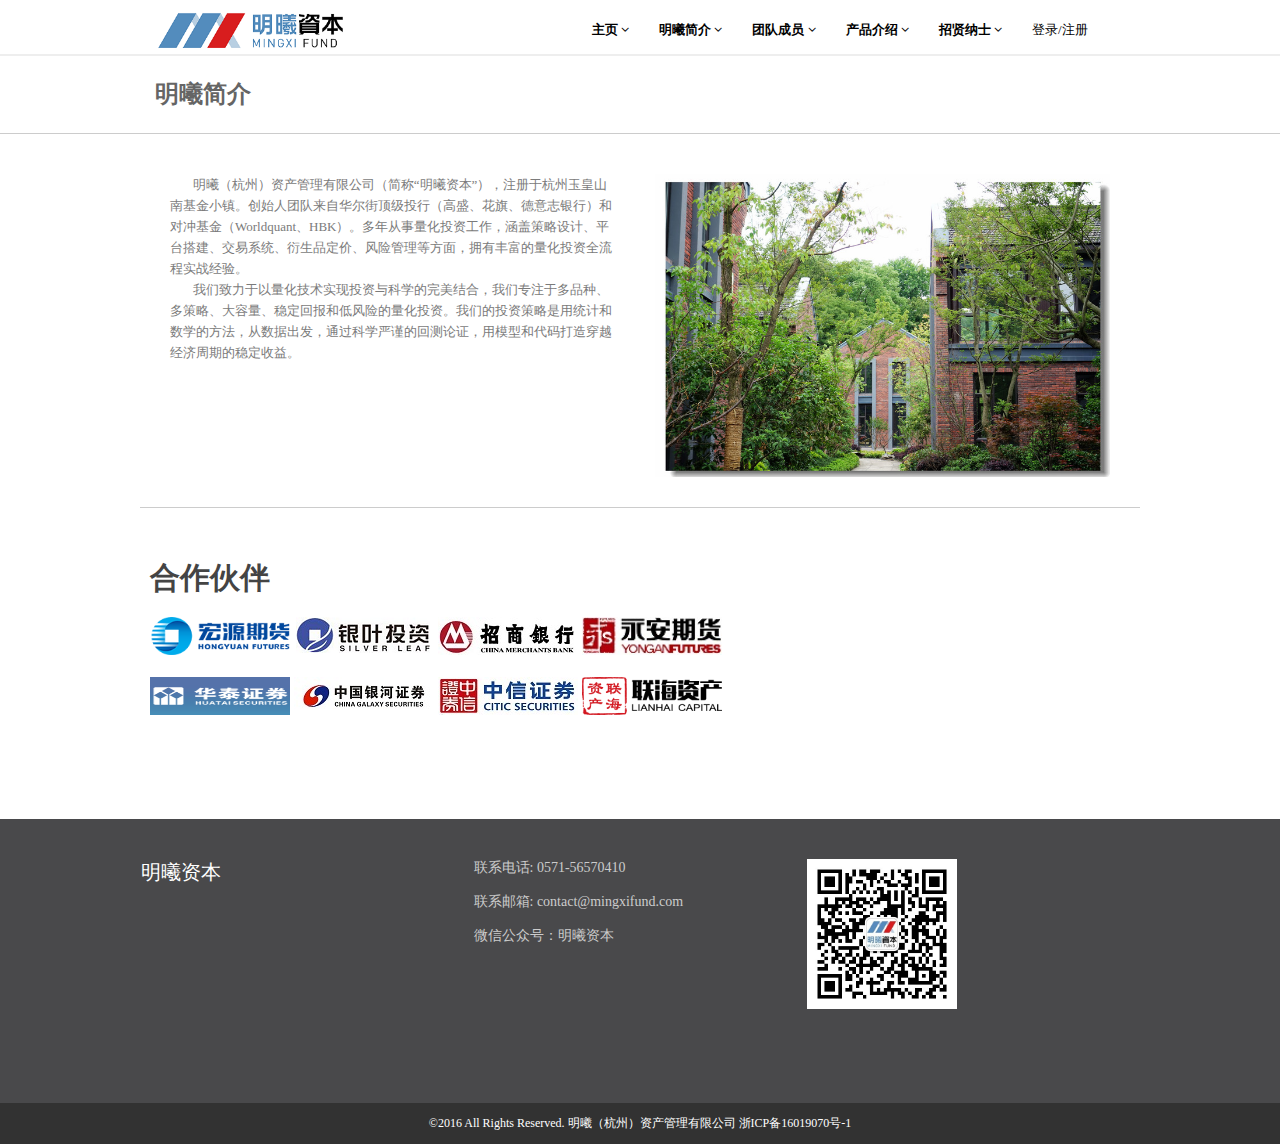
<file: 明曦/synopsis.html>
<!DOCTYPE html>
<html lang="en">
<head>
	<meta charset="UTF-8">
	<title>synopsis</title>
	<link rel="stylesheet" type="text/css" href="font-awesome-4.5.0/css/font-awesome.min.css">
	<link rel="stylesheet" type="text/css" href="css/css.css">
	<link rel="stylesheet" type="text/css" href="css/synopsis.css">
<!-- 	<link rel="stylesheet" type="text/css" href="css/main.css"> -->
</head>
<body>
	<header>
		<div class="header">
			<a href="index.html"><img src="img/logo.png" class="logo"></a>
			<ul class="navigation">
				<li>主页 <i class="fa fa-angle-down"></i>
					<ol>
						<a href="index.html"><li>&nbsp;&nbsp;&nbsp;主页</li></a>
					</ol>
				</li>
				<li>明曦简介 <i class="fa fa-angle-down"></i>
					<ol>
						<a href="synopsis.html"><li>&nbsp;&nbsp;&nbsp;明曦简介</li></a>
					</ol>
				</li>
				<li>团队成员 <i class="fa fa-angle-down"></i>
					<ol>
						<a href="team.html"><li>&nbsp;&nbsp;&nbsp;团队成员</li></a>
					</ol>
				</li>
				<li>产品介绍 <i class="fa fa-angle-down"></i>
					<ol>
						<a href="notice.html"><li>&nbsp;&nbsp;&nbsp;产品公告</li></a>
						<a href="login.html"><li>&nbsp;&nbsp;&nbsp;明曦产品</li></a>
					</ol>
				</li>
				<li>招贤纳士 <i class="fa fa-angle-down"></i>
					<ol>
						<a href="recruit.html"><li>&nbsp;&nbsp;&nbsp;量化程序员（quantitative developer）/实习生</li></a>
						<a href="recruit-two.html"><li>&nbsp;&nbsp;&nbsp;量化投资套利策略研究员</li></a>
					</ol>
				</li>
				<li><a href="login.html">登录</a>/<a href="register.html">注册</a></li>
			</ul>
			<i class="fa fa-bars fa-lg logoa"></i>
		</div>
	</header>
			<ul class="navigation1">
				<li>主页 <i class="fa fa-angle-down"></i>
					<ol>
						<a href="index.html"><li>&nbsp;&nbsp;&nbsp;主页</li></a>
					</ol>
				</li>
				<li>明曦简介 <i class="fa fa-angle-down"></i>
					<ol>
						<a href="synopsis.html"><li>&nbsp;&nbsp;&nbsp;明曦简介</li></a>
					</ol>
				</li>
				<li>团队成员 <i class="fa fa-angle-down"></i>
					<ol>
						<a href="team.html"><li>&nbsp;&nbsp;&nbsp;团队成员</li></a>
					</ol>
				</li>
				<li>产品介绍 <i class="fa fa-angle-down"></i>
					<ol>
						<a href="notice.html"><li>&nbsp;&nbsp;&nbsp;产品公告</li></a>
						<a href="login.html"><li>&nbsp;&nbsp;&nbsp;明曦产品</li></a>
					</ol>
				</li>
				<li>招贤纳士 <i class="fa fa-angle-down"></i>
					<ol>
						<a href="recruit.html"><li>&nbsp;&nbsp;&nbsp;量化程序员（quantitative developer）/实习生</li></a>
						<a href="recruit-two.html"><li>&nbsp;&nbsp;&nbsp;量化投资套利策略研究员</li></a>
					</ol>
				</li>
				<li><a href="login.html">登录</a>/<a href="register.html">注册</a></li>
			</ul>
	<section>
		<h1><p>明曦简介</p></h1>
		<div class="section">
			<p>&nbsp;&nbsp;&nbsp;&nbsp;&nbsp;&nbsp;&nbsp;明曦（杭州）资产管理有限公司（简称“明曦资本”），注册于杭州玉皇山南基金小镇。创始人团队来自华尔街顶级投行（高盛、花旗、德意志银行）和对冲基金（Worldquant、HBK）。多年从事量化投资工作，涵盖策略设计、平台搭建、交易系统、衍生品定价、风险管理等方面，拥有丰富的量化投资全流程实战经验。<br>&nbsp;&nbsp;&nbsp;&nbsp;&nbsp;&nbsp;&nbsp;我们致力于以量化技术实现投资与科学的完美结合，我们专注于多品种、多策略、大容量、稳定回报和低风险的量化投资。我们的投资策略是用统计和数学的方法，从数据出发，通过科学严谨的回测论证，用模型和代码打造穿越经济周期的稳定收益。</p>
			<img src="img/22.png"/>
		</div>
	</section>
	<!-- 合作伙伴 -->
	<div class="cooperate">
		 	<h1>合作伙伴</h1>
		 	<br>
		 	<img src="img/12.png" alt="">
			<img src="img/3.png" alt="">
			<img src="img/2.jpg" alt="">
			<img src="img/9.jpg" alt=""><br><br>
			<img src="img/13.gif" alt="">
			<img src="img/10.jpg" alt="">
			<img src="img/11.jpg" alt="">
			<img src="img/14.png" alt="">
		</div>
<!-- 尾部 -->
		<footer>
			<div class="footer">
				<h2 class="footer-heading" style="font-family:Microsoft YaHei"><strong>明曦资本</strong></h2>
				<br>
				<ul class="list-unstyled footer-heading">
					<li>联系电话: 0571-56570410</li>
					<li>&nbsp;&nbsp;</li>
					<li>联系邮箱: contact@mingxifund.com</li>
					<li>&nbsp;&nbsp;</li>
					<li>微信公众号：明曦资本</li>
				</ul>
				<div class="footer-heading"><img src="img/15.jpg" height="150" width="150"></div>
			</div>
			<div class="text-center copyright">
				&copy;2016 All Rights Reserved. 明曦（杭州）资产管理有限公司 浙ICP备16019070号-1
			</div>
		</footer>

		<script type="text/javascript" src="js/jquery-3.2.0.js"></script>
		<script type="text/javascript">
		$(document).ready(function($) {
			$(window).resize(function(){
        		if($(this).width()>980){
        			$('.navigation1').css('display','none')
        		}
        	})
			$('.logoa').click(function(){
				$('.navigation1').fadeToggle();
			});
		});
		</script>
</body>
</html>
</file>
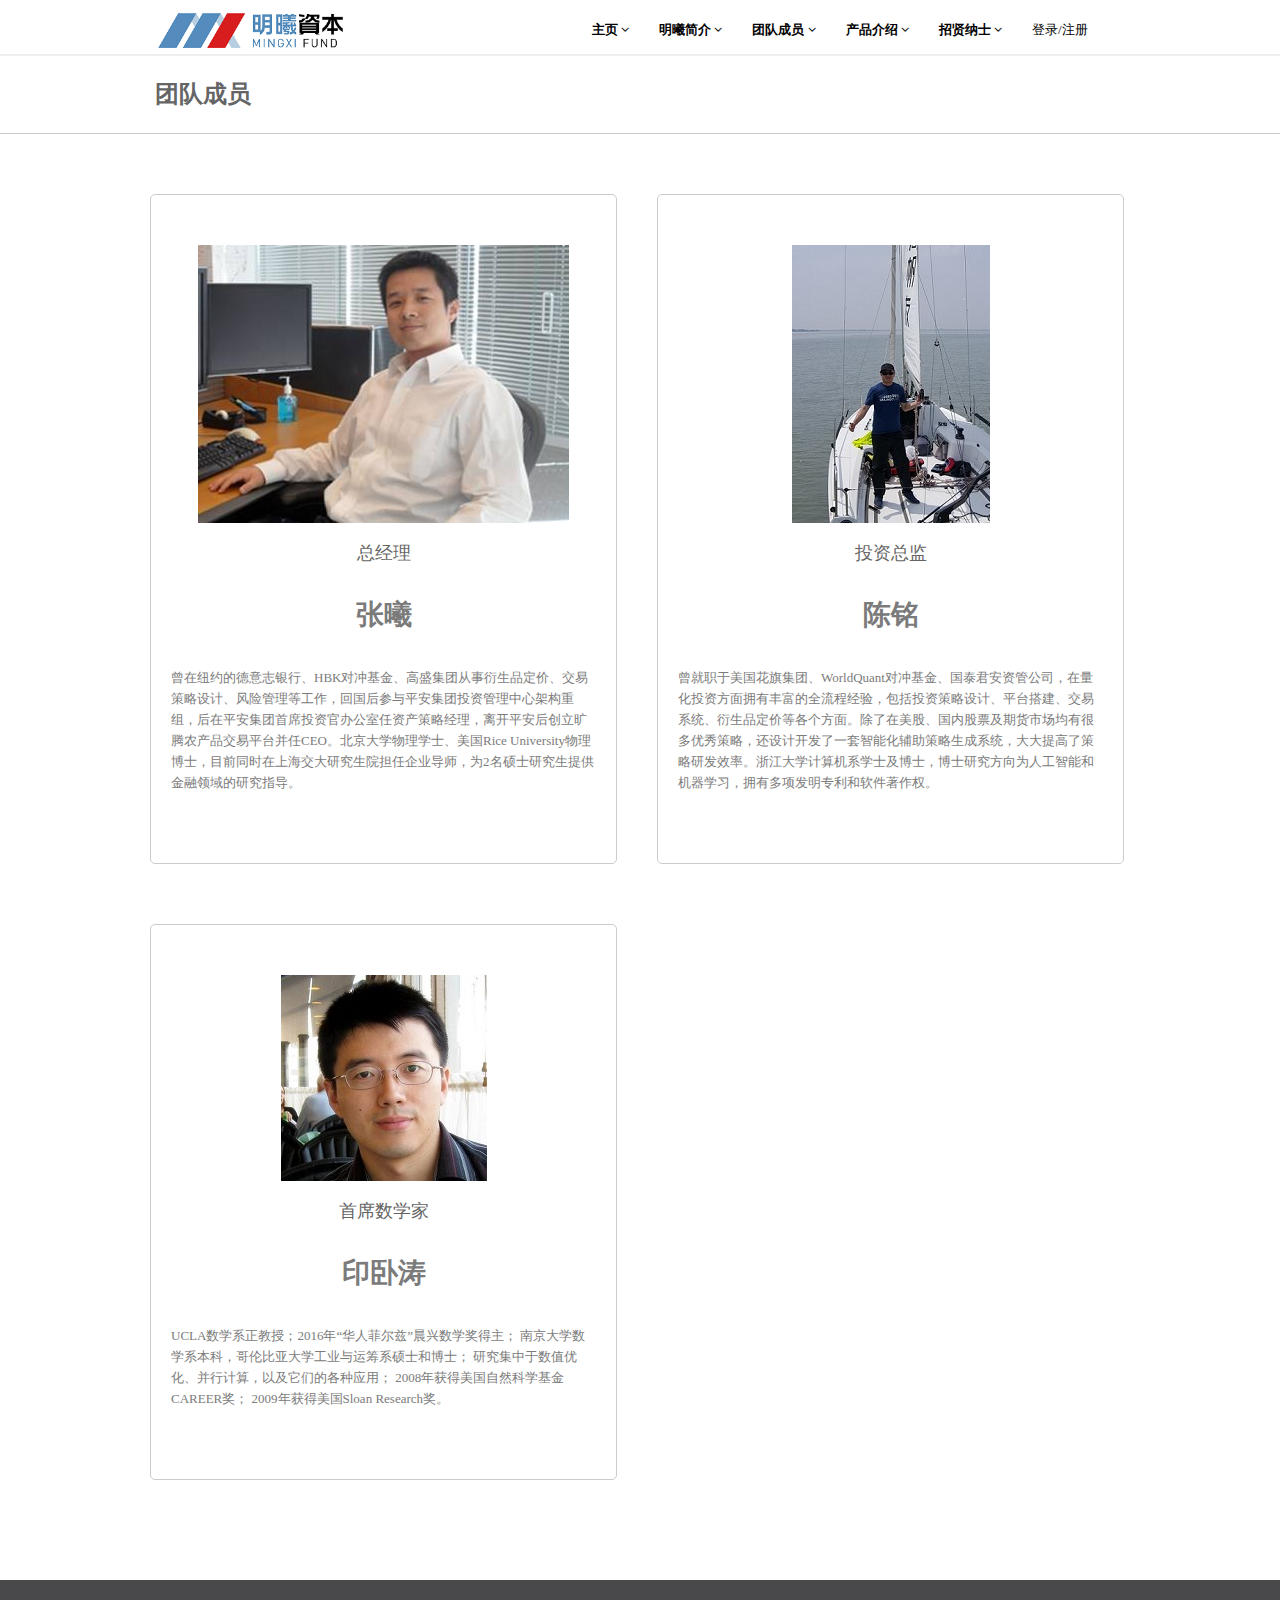
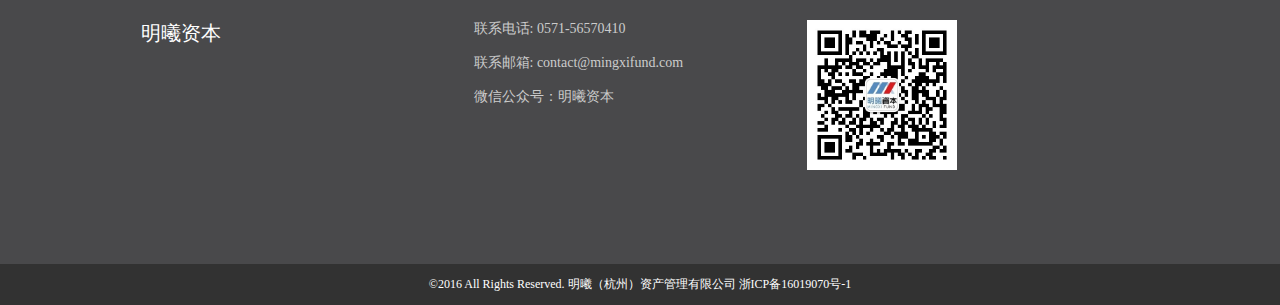
<file: 明曦/team.html>
<!DOCTYPE html>
<html lang="en">
<head>
	<meta charset="UTF-8">
	<title>team</title>
	<link rel="stylesheet" type="text/css" href="font-awesome-4.5.0/css/font-awesome.min.css">
	<link rel="stylesheet" type="text/css" href="css/css.css">
	<link rel="stylesheet" type="text/css" href="css/team.css">
</head>
<body>
	<header>
		<div class="header">
			<a href="index.html"><img src="img/logo.png" class="logo"></a>
			<ul class="navigation">
				<li>主页 <i class="fa fa-angle-down"></i>
					<ol>
						<a href="index.html"><li>&nbsp;&nbsp;&nbsp;主页</li></a>
					</ol>
				</li>
				<li>明曦简介 <i class="fa fa-angle-down"></i>
					<ol>
						<a href="synopsis.html"><li>&nbsp;&nbsp;&nbsp;明曦简介</li></a>
					</ol>
				</li>
				<li>团队成员 <i class="fa fa-angle-down"></i>
					<ol>
						<a href="team.html"><li>&nbsp;&nbsp;&nbsp;团队成员</li></a>
					</ol>
				</li>
				<li>产品介绍 <i class="fa fa-angle-down"></i>
					<ol>
						<a href="notice.html"><li>&nbsp;&nbsp;&nbsp;产品公告</li></a>
						<a href="login.html"><li>&nbsp;&nbsp;&nbsp;明曦产品</li></a>
					</ol>
				</li>
				<li>招贤纳士 <i class="fa fa-angle-down"></i>
					<ol>
						<a href="recruit.html"><li>&nbsp;&nbsp;&nbsp;量化程序员（quantitative developer）/实习生</li></a>
						<a href="recruit-two.html"><li>&nbsp;&nbsp;&nbsp;量化投资套利策略研究员</li></a>
					</ol>
				</li>
				<li><a href="login.html">登录</a>/<a href="register.html">注册</a></li>
			</ul>
			<i class="fa fa-bars fa-lg logoa"></i>
		</div>
	</header>
			<ul class="navigation1">
				<li>主页 <i class="fa fa-angle-down"></i>
					<ol>
						<a href="index.html"><li>&nbsp;&nbsp;&nbsp;主页</li></a>
					</ol>
				</li>
				<li>明曦简介 <i class="fa fa-angle-down"></i>
					<ol>
						<a href="synopsis.html"><li>&nbsp;&nbsp;&nbsp;明曦简介</li></a>
					</ol>
				</li>
				<li>团队成员 <i class="fa fa-angle-down"></i>
					<ol>
						<a href="team.html"><li>&nbsp;&nbsp;&nbsp;团队成员</li></a>
					</ol>
				</li>
				<li>产品介绍 <i class="fa fa-angle-down"></i>
					<ol>
						<a href="notice.html"><li>&nbsp;&nbsp;&nbsp;产品公告</li></a>
						<a href="login.html"><li>&nbsp;&nbsp;&nbsp;明曦产品</li></a>
					</ol>
				</li>
				<li>招贤纳士 <i class="fa fa-angle-down"></i>
					<ol>
						<a href="recruit.html"><li>&nbsp;&nbsp;&nbsp;量化程序员（quantitative developer）/实习生</li></a>
						<a href="recruit-two.html"><li>&nbsp;&nbsp;&nbsp;量化投资套利策略研究员</li></a>
					</ol>
				</li>
				<li><a href="login.html">登录</a>/<a href="register.html">注册</a></li>
			</ul>
	<section>
		<h1><p>团队成员</p></h1>
		<div class="team">
			<div class="team-member" ><img src="img/b.jpg"/><p>总经理</p><p>张曦</p><p> 曾在纽约的德意志银行、HBK对冲基金、高盛集团从事衍生品定价、交易策略设计、风险管理等工作，回国后参与平安集团投资管理中心架构重组，后在平安集团首席投资官办公室任资产策略经理，离开平安后创立旷腾农产品交易平台并任CEO。北京大学物理学士、美国Rice University物理博士，目前同时在上海交大研究生院担任企业导师，为2名硕士研究生提供金融领域的研究指导。</p></div>
			<div class="team-member"><img src="img/a.jpg"/><p>投资总监</p><p>陈铭</p><p>曾就职于美国花旗集团、WorldQuant对冲基金、国泰君安资管公司，在量化投资方面拥有丰富的全流程经验，包括投资策略设计、平台搭建、交易系统、衍生品定价等各个方面。除了在美股、国内股票及期货市场均有很多优秀策略，还设计开发了一套智能化辅助策略生成系统，大大提高了策略研发效率。浙江大学计算机系学士及博士，博士研究方向为人工智能和机器学习，拥有多项发明专利和软件著作权。</p></div>
			<div class="team-member"><img src="img/c.jpg"/><p>首席数学家</p><p>印卧涛</p><p>UCLA数学系正教授；2016年“华人菲尔兹”晨兴数学奖得主；
			南京大学数学系本科，哥伦比亚大学工业与运筹系硕士和博士；
			研究集中于数值优化、并行计算，以及它们的各种应用；
			2008年获得美国自然科学基金CAREER奖；
			2009年获得美国Sloan Research奖。</p></div>
		</div>
	</section>
<!-- 尾部 -->
		<footer>
			<div class="footer">
				<h2 class="footer-heading" style="font-family:Microsoft YaHei"><strong>明曦资本</strong></h2>
				<br>
				<ul class="list-unstyled footer-heading">
					<li>联系电话: 0571-56570410</li>
					<li>&nbsp;&nbsp;</li>
					<li>联系邮箱: contact@mingxifund.com</li>
					<li>&nbsp;&nbsp;</li>
					<li>微信公众号：明曦资本</li>
				</ul>
				<div class="footer-heading"><img src="img/15.jpg" height="150" width="150"></div>
			</div>
			<div class="text-center copyright">
				&copy;2016 All Rights Reserved. 明曦（杭州）资产管理有限公司 浙ICP备16019070号-1
			</div>
		</footer>

		<script type="text/javascript" src="js/jquery-3.2.0.js"></script>
		<script type="text/javascript">
		$(document).ready(function($) {
			$(window).resize(function(){
        		if($(this).width()>980){
        			$('.navigation1').css('display','none')
        		}
        	})
			$('.logoa').click(function(){
				$('.navigation1').fadeToggle();
			});
		});
		</script>
</body>
</html>
</file>
<file: 明曦/css/css.css>
html{color:#000;background:#FFF;overflow: auto;}
body{overflow: auto;}
body,div,dl,dt,dd,ul,ol,li,h1,h2,h3,h4,h5,h6,pre,code,form,fieldset,legend,input,textarea,p,blockquote,th,td{margin:0;padding:0}
table{border-collapse:collapse;border-spacing:0}
fieldset,img{border:0}
address,caption,cite,code,dfn,em,strong,th,var{font-style:normal;font-weight:normal}
ol,ul{list-style:none}
caption,th{text-align:left}
h1,h2,h3,h4,h5,h6{font-size:100%;font-weight:normal}
abbr,acronym{border:0;font-variant:normal}
sup{vertical-align:text-top}
sub{vertical-align:text-bottom}
input,textarea,select{font-family:inherit;font-size:inherit;font-weight:inherit;*font-size:100%}
body{font-family: "微软雅黑";}
a{text-decoration: none;color:#000;}
a:hover{opacity: 0.9;}
/* 弹性盒子 */
body{
			display: flex;
			display: -webkit-flex;
			flex-wrap: wrap;
		}
/* 头部导航 */
header{
	width: 100%;
	height: 100%;
	display: flex;
	display: -webkit-flex;
	flex-wrap: wrap;
	border-bottom: 2px solid #eee;
}
.header{
	margin: 10px auto;
	margin-bottom: 0;
	width: 970px;
	display: flex;
	display: -webkit-flex;
	justify-content:space-between;
}
@media (max-width:980px){
.header{
    width: 750px;
    margin: 10px auto;
	margin-bottom: 0;
	position: relative;
}
}
.header>a>.logo{
	width:192px;
	height:40px;
}
.header>.navigation{
	width: 56%;
	display: flex;
}
/* 导航媒体事件 */
@media (max-width: 980px){
	.header>.navigation{
    display: none;
    border: none;
}
}
/* 图标样式 */
.header>.logoa{
	display: none;
	line-height:1.75em;
	background: #355987;
	color: #fff;
	margin-right:20px; 
	text-align: center;
	width: 45px;
	height: 40px;
}
.in{
	display: block;
}
.out{
	display: none;
}
/* 图标媒体事件 */
@media (max-width: 980px){
	.header>.logoa{
    display:block;
}
}
.header>.navigation>li{
	font-size: 13px;
	line-height: 40px;
	font-weight: 600;
	height: 110%;
	margin: 0 20px 0 10px ;
}
.header>.navigation>li:hover{
	color: #355987;
}
.header>.navigation>li>ol{
	display:none;
	width: 180px;
	line-height: 40px;
	z-index: 99;
}
.header>.navigation>li>ol li{
	margin: 10px 0 10px 0;
}
.header>.navigation>li>ol li:hover{
	background: #999;
	color: #fff;
}
.header>.navigation>li:hover>ol{
	display: block;
	background: #fff;
	border-top: 2px solid #32557f;
	position: absolute;
	margin-top: 5px;
	margin-left: -50px;
}
.header>.navigation>li:nth-child(5)>ol{
	display:none;
	width: 315px;
	line-height: 40px;
}
.header>.navigation>li:nth-child(5):hover>ol{
	display: block;
	background: #fff;
	border-top: 2px solid #32557f;
	position: absolute;
	margin-top: 5px;
	margin-left: -200px;
}
.header>.navigation>li:nth-child(6){
	font-weight: 300;
}
/* navigation1样式 */
@media (min-width: 980px){
	.navigation1{
    display:none;
}
}
.navigation1{
	position: absolute;
	left: 10%;
	top: 60px;
	display: none;
	width: 80%;
	background: #fff;
	z-index: 100;
}
.navigation1>li{
	font-size: 13px;
	line-height: 40px;
	font-weight: 600;
	height: 110%;
	margin: 0 20px 0 10px ;
}
.navigation1>li:hover{
	color: #355987;
}
.navigation1>li>ol{
	display:none;
	width: 180px;
	line-height: 40px;
}
.navigation1>li>ol li{
	margin: 10px 0 10px 0;
}
/* .navigation1>li>ol li:hover{
	background: #999;
	color: #fff;
} */
.navigation1>li:hover>ol{
	display: block;
} 
.navigation1>li:nth-child(5)>ol{
	display:none;
	width: 100%;
	line-height: 40px;
}
.navigation1>li:nth-child(5):hover ol{
	display:block;
}

/* 轮播图样式 */
.slider {
        width: 100%;
        margin: 0px auto;
}
.slick-slide img {
      width: 100%;
    }
.slick-prev{
	position: absolute;
	top: 50%;
	left:20px;
	z-index: 99;
}
.slick-next{
	position: absolute;
	top: 50%;
	right: 20px;
}
.slick-prev,.slick-next{
	width: 50px;
	height: 50px;
	border-style: none;
	background: rgba(12,12,12,0.2);
 	color: #ccc;
 	font-size: 20px;
}
.slick-next:hover{
	background: rgba(12,12,12,0.4);
	color: #fff;
}
.slick-prev:hover{
	background: rgba(12,12,12,0.4);
	color: #fff;
}
/* .slick-dots{
   display: none;
} */

.slick-dots{
display:block;
position: absolute;
left: 50%;
top:90%;
}
.slick-dots li{
   margin-left: 5px;
   border-radius: 50% ;
   cursor: pointer;
   float: left;
   display: block;
}
.slick-dots li button{
   margin-left: 5px;
   border-radius: 50% ;
   border-style: none;
   cursor: pointer;
/*    background: #fff; */
   opacity: 0.5;
}
/* .slick-dots li button:hover{
   background: #999;
} */
/* .bg{
	background: #444;
} */
.slick-active>button{
	background: #444;
}
@media (max-width: 600px){
.slick-dots{
   display: none;
}
}
@media (max-width: 600px){
.slick-dots{
    position: absolute;
	left: 40%;
	top:80%;
}
.slick-prev{
	width: 30px;
	height: 30px;
}
.slick-next{
	width:30px;
	height: 30px;
}
}
/* 简单导航 */
.set-bg{
	width: 100%;
	background-color: #5782b7;
}
.set-bg>.content{
		display: flex;
		display: -webkit-flex;
		flex-wrap: wrap;
		width: 1000px;
		margin: 0 auto;
}
.set-bg>.content>a>i{
    font-size: 80px; 
} 
.set-bg>.content>a{
		color: #94b6df;
		font-size: 30px;
		font-weight: bold;
		width: 200px;/*相当于设置断点*/
		height: 200px;
		/*flex: 1;*/
		/* display: flex; */
		display: -webkit-flex;
		flex-wrap: wrap;
		flex-grow: 1; 
		justify-content: center;
		align-items: center;
		/* flex-direction: row-reverse; */
}
@media (max-width: 1100px){
	.set-bg>.content{
		width: 600px;
}
.set-bg>.content>a{
    height: 100px;
} 
.set-bg>.content strong{
		font-size: 18px;
}
}
@media (max-width: 650px){
	.set-bg>.content{
		width: 300px;
}
.set-bg>.content h3{
	font-size: 20px;
}
.set-bg>.content>a>i{
    font-size: 40px; 
} 
}
@media (max-width: 400px){
.set-bg>.content{
		width: 100px;
}
}

/* 简介 */
.Media {
 	display: flex;
	width: 1000px;
	margin: 80px auto;
 	flex-wrap: wrap;
}
.Media-figure {
  width: 455px;
  height: 303px;
  padding: 40px;
}
.Media-body {
  flex: 1;
  padding: 40px;
}
.Media-body>h1{
   font-size: 23px;
   font-weight: bold;
   color: #555;
}
.Media-body{
   font-size: 20px;
   color: #555;
}
@media (max-width:450px){
.Media-body>h1 {
  font-size:14px;
  padding-right: 0;
  margin: 0;
}
}
@media (max-width:450px){
.Media-body{
  font-size: 12px;
  padding: 20px;
  margin: 0;
  /* display: none; */
}
}

@media (max-width:1100px){
.Media-figure {
  width: 60%;
  height: 60%;
  padding: 20px 20% 0 20%;
}
}
@media (max-width:600px){
.Media-figure {
  width:60%;
  height: 40%;
  padding: 20px 18% 0 18%;
}
}
@media (max-width:450px){
.Media-figure {
  height: 20%;
  width: 60%;
  padding: 20px 18% 0 18%;
}
}


/* 轮播图 */
.banner-bg{
    background-image: url("../img/download.png");
    background-attachment: fixed;
    background-position: center center;
    background-size: 100% 100%;
    color: #fff;
    width: 100%;
    margin: 100px auto;
}
.banner-bg>.banner>.banner-one .slick-arrow{
   	width: 30px;
    height: 30px;
    border-style: none;
    font-size: 20px;
/*     background: rgba(5,5,5,0.4);
    color: #ccc; */
}
/* .banner-bg>.banner>.banner-one .slick-arrow:hover{
    background: rgba(2,2,2,0.3);
    color: #fff;
} */
.banner-bg>.banner>.banner-one>.banner-two>.slick-prev{
    left:70%;
    top: 80%;
}
.banner-bg>.banner>.banner-one>.banner-two>.slick-next{
    left:74%;
    top: 80%;
}
.banner{
    width: 100%;
    height: 100%;
}
@media (max-width:1100px){
.banner-bg>.banner>.banner-one>.banner-two>.slick-prev{
    left:70%;
    top: 80%;
}
.banner-bg>.banner>.banner-one>.banner-two>.slick-next{
    left:78%;
    top: 80%;
}
}
@media (max-width:900px){
.banner-bg>.banner>.banner-one>.banner-two>.slick-prev{
    left:68%;
    top: 80%;
}
.banner-bg>.banner>.banner-one>.banner-two>.slick-next{
    left:80%;
    top: 80%;
}
}
.banner-one{
    margin-bottom: 0;
    position: relative;
    height:550px
}
.banner-two{
    position: relative;
    display: block;
    height: 500px;
    box-sizing: border-box;
  /*   -moz-box-sizing: border-box;
    -webkit-touch-callout: none;
    -webkit-user-select: none;
    -khtml-user-select: none;
    -moz-user-select: none;
    -ms-user-select: none;
    user-select: none;
    touch-action: pan-y;/* 
    -webkit-tap-highlight-color: transparent; */
}

.banner_body{
	padding: 0 1px;
    display: block;
    position: relative;
    margin: 200px;
    outline: none;
    height: 500px;
    width: 700px;
    top: 50%;
    width: 90%;
    min-height: 1px;
    overflow: hidden;
}
.banner_body>p{
	width: 80%;

}
@media (max-width: 992px){
.banner_body{
    left: -14%;
    top: 50%;
}}
@media (max-width: 768px){
.banner_body{
    left: -22%;
    top: 50%;
}}
@media (max-width: 500px){
.banner_body{
    left: -40%;
    top: 50%;
}}
@media (max-width: 300px){
.banner_body{
    left: -70%;
    top: 50%;
}}

.banner_body p{
	color: #fff;
    font-style: normal;
    font-size: 25px;
}
@media (max-width: 992px){
.banner_body p{
    font-size: 20px;
}
}
@media (max-width: 768px){
.banner_body p{
	color: #fff;
    font-style: normal;
    font-size: 16px;
}
}
@media (max-width: 500px){
.banner_body p{
    font-size: 12px;
}
.banner_body .author-name,.banner_body em{
    font-size: 12px;
}
}
.banner button{
	display: none;
}
.banner-author{
	padding-top: 20px;
}

.banner-author .pull-left{
	border-radius: 50%;
    width: 50px;
    height: 50px;
    margin-right: 12px;
}
/* 合作伙伴 */
.cooperate{
	width: 980px;
	margin: 0px auto;
	padding:20px 50px 0 50px;
}
.cooperate h1{
	font-size: 30px;
	font-weight: 600;
	color: #444;
}
.cooperate img{
	width: 140px;
	height: 38px;
}

/* 尾部 */
footer{
	width: 100%;
	margin: 100px auto;
	margin-bottom: 0;
}
.footer{
	background: #49494b;
	display: flex;
	justify-content: center;
	flex-wrap: wrap;
	padding: 40px 40px 90px 40px;
}
.footer>.footer-heading {
	width: 333px;
	height: 100%;
}
@media (max-width: 500px){
.footer>.footer-heading>img{
	width: 50%;
	height: 40%;
}
}

.footer>.footer-heading strong{
	font-size: 20px;
	font-weight: 400;
	color: #fff;
}
/* .footer>.list-unstyled{
	width: 300px;
	height: 100px;
} */
.footer>.list-unstyled>li{
	font-size: 14px;
	color: #ccc;
}
.copyright{
	width: 100%;
	color: #fff;
	background: #323232;
	text-align: center;
	font-size: 12px;
	padding: 12px 0 12px 0;
}
</file>
<file: 明曦/css/login.css>
html{color:#000;background:#FFF;/* overflow: auto; */}
/* body{overflow: auto;} */
body,div,dl,dt,dd,ul,ol,li,h1,h2,h3,h4,h5,h6,pre,code,form,fieldset,legend,input,textarea,p,blockquote,th,td{margin:0;padding:0}
table{border-collapse:collapse;border-spacing:0}
fieldset,img{border:0}
address,caption,cite,code,dfn,em,strong,th,var{font-style:normal;font-weight:normal}
ol,ul{list-style:none}
caption,th{text-align:left}
h1,h2,h3,h4,h5,h6{font-size:100%;font-weight:normal}
abbr,acronym{border:0;font-variant:normal}
sup{vertical-align:text-top}
sub{vertical-align:text-bottom}
input,textarea,select{font-family:inherit;font-size:inherit;font-weight:inherit;*font-size:100%}
body{font-family: "微软雅黑";}
a{text-decoration: none;color:#000;}
a:hover{opacity: 0.9;}
.error{color: #f00;}
/* 简介 */
section{
	display: flex;
	display: -webkit-flex;
	flex-wrap: wrap;
	width: 100%;
	height: 100%;
}
section h1{
	width: 100%;
	height: 77px;
	border-bottom: 1px solid #ccc;
}
section>h1>p{
	width: 970px;
	height: 77px;
	font-size: 24px;
	color: #656565;
	margin: 0 auto;
	font-weight: bold;
	line-height: 77px;
}
@media (max-width:1000px){
section>h1>p{
    width: 80%;
}
}
.message{
	width: 445px;
	margin: 20px auto;
}
.message p{
	font-size: 14px;
	font-weight: 600;
	color: #7b7b7b;
	margin-top: 20px;
	margin-bottom: 10px;
}
.message input{
	width: 425px;
	height: 31px;
	font-size: 14px;
	padding-left:16px;  
	border-radius: 4px;
	border: 1px solid #ccc;
}
.message button{
	width:58px;
	height: 40px;
	font-size: 14px;
	text-align: center;
	background: #406da4;
	border-style: none;
	color: #fff;
	float: right;
	margin-top: 13px;
	margin-right: 0;
}
.message a{
	color: #406da4;
	line-height: 40px;
}

@media (max-width:600px){
.message{
	width: 70%;
}
.message input{
	width: 100%;
}
}
/* 尾部 */
footer{
	width: 100%;
	margin: 100px auto;
	margin-bottom: 0;
}
.footer{
	background: #49494b;
	display: flex;
	justify-content: center;
	flex-wrap: wrap;
	padding: 40px 40px 90px 40px;
}
.footer>.footer-heading {
	width: 333px;
	height: 100%;
}
@media (max-width: 500px){
.footer>.footer-heading>img{
	width: 50%;
	height: 40%;
}
}

.footer>.footer-heading strong{
	font-size: 20px;
	font-weight: 400;
	color: #fff;
}
/* .footer>.list-unstyled{
	width: 300px;
	height: 100px;
} */
.footer>.list-unstyled>li{
	font-size: 14px;
	color: #ccc;
}
.copyright{
	width: 100%;
	color: #fff;
	background: #323232;
	text-align: center;
	font-size: 12px;
	padding: 12px 0 12px 0;
}
</file>
<file: 明曦/css/forget.css>
.message>.btn{
	height: 40px;
	width: 143px;
	padding: 5px 8px;
	font-size: 14px;
	text-align: center; 
	background: #406da4;
	border-style: none;
	color: #fff;
	float: right;
	margin-top: 13px;
	margin-right: 0;
}
</file>
<file: 明曦/css/notice.css>
html{color:#000;background:#FFF;/* overflow: auto; */}
/* body{overflow: auto;} */
body,div,dl,dt,dd,ul,ol,li,h1,h2,h3,h4,h5,h6,pre,code,form,fieldset,legend,input,textarea,p,blockquote,th,td{margin:0;padding:0}
table{border-collapse:collapse;border-spacing:0}
fieldset,img{border:0}
address,caption,cite,code,dfn,em,strong,th,var{font-style:normal;font-weight:normal}
ol,ul{list-style:none}
caption,th{text-align:left}
h1,h2,h3,h4,h5,h6{font-size:100%;font-weight:normal}
abbr,acronym{border:0;font-variant:normal}
sup{vertical-align:text-top}
sub{vertical-align:text-bottom}
input,textarea,select{font-family:inherit;font-size:inherit;font-weight:inherit;*font-size:100%}
body{font-family: "微软雅黑";}
a{text-decoration: none;color:#000;}
a:hover{opacity: 0.9;}

/* 简介 */
section{
	width: 100%;
	height: 100%;
	display: flex;
	display: -webkit-flex;
	flex-wrap: wrap;
	flex-direction: column;
    justify-content: space-between;
    align-items: center;
}
section h1{
	width: 100%;
	height: 77px;
	border-bottom: 1px solid #ccc;
}
section>h1>p{
	width: 970px;
	height: 77px;
	font-size: 24px;
	color: #656565;
	margin: 0 auto;
	font-weight: bold;
	line-height: 77px;
}
@media (max-width:1000px){
section>h1>p{
    width: 80%;
    font-size: 18px;
}
}
section img{
	width: 950px;
	height: 100%;
	margin: 60px auto;
	margin-bottom:30px; 
	display: block;
}
section div{
	width: 950px;
	height: 45px;
	margin: 0 auto;
	border-bottom: 1px solid #ccc;
}
@media (max-width:1000px){
section img{
	width: 100%;
}
section div{
	width: 100%;
}
}


/* 尾部 */
footer{
	width: 100%;
	margin: 100px auto;
	margin-bottom: 0;
}
.footer{
	background: #49494b;
	display: flex;
	justify-content: center;
	flex-wrap: wrap;
	padding: 40px 40px 90px 40px;
}
.footer>.footer-heading {
	width: 333px;
	height: 100%;
}
@media (max-width: 500px){
.footer>.footer-heading>img{
	width: 50%;
	height: 40%;
}
}

.footer>.footer-heading strong{
	font-size: 20px;
	font-weight: 400;
	color: #fff;
}
/* .footer>.list-unstyled{
	width: 300px;
	height: 100px;
} */
.footer>.list-unstyled>li{
	font-size: 14px;
	color: #ccc;
}
.copyright{
	width: 100%;
	color: #fff;
	background: #323232;
	text-align: center;
	font-size: 12px;
	padding: 12px 0 12px 0;
}
</file>
<file: 明曦/css/protoco.css>
html{color:#000;background:#FFF;overflow: auto;}
body{overflow: auto;}
body,div,dl,dt,dd,ul,ol,li,h1,h2,h3,h4,h5,h6,pre,code,form,fieldset,legend,input,textarea,p,blockquote,th,td{margin:0;padding:0}
table{border-collapse:collapse;border-spacing:0}
fieldset,img{border:0}
address,caption,cite,code,dfn,em,strong,th,var{font-style:normal;font-weight:normal}
ol,ul{list-style:none}
caption,th{text-align:left}
h1,h2,h3,h4,h5,h6{font-size:100%;font-weight:normal}
abbr,acronym{border:0;font-variant:normal}
sup{vertical-align:text-top}
sub{vertical-align:text-bottom}
input,textarea,select{font-family:inherit;font-size:inherit;font-weight:inherit;*font-size:100%}
body{font-family: "微软雅黑";}
a{text-decoration: none;color:#000;}
a:hover{opacity: 0.9;}
/* 头部导航 */
header{
	width: 100%;
	height: 100%;
	display: flex;
	display: -webkit-flex;
	flex-wrap: wrap;
	border-bottom: 2px solid #eee;
}
.header{
	margin-bottom: 0;
	width: 960px;
	margin:7px auto;
	margin-bottom: 3px;
	display: flex;
	display: -webkit-flex;
	justify-content:space-between;
}
@media (max-width:980px){
.header{
    width: 750px;
	margin-bottom: 3px;
}
}
.header .logo{
	width:192px;
	height:40px;
}

/* 声明 */
section{
	display: flex;
	display: -webkit-flex;
	flex-wrap: wrap;
	width: 100%;
}
section h1{
	width: 100%;
	height: 77px;
	text-align: center;
	font-size: 24px;
	color: #f00;
	font-weight: bold;
	justify-content: center;
	line-height: 77px;
	border-bottom: 1px solid #ccc;
}
section>.section{
	display: flex;
	display: -webkit-flex;
	flex-wrap: wrap;
	width: 980px;
	margin: 0 auto;
	padding: 10px;
}
section>.section>h3{
	margin-top: 47px;
	font-size: 18px;
	font-weight: bold;
	line-height: 29px;
}
section>.section>p{
	margin-top: 48px;
	font-size: 16px;
	line-height: 26px;
}
section .agree{
	display: flex;
	width: 970px;
	margin: 70px auto;
	margin-bottom: 0;
	justify-content: center;
}
section>.agree>a{
	display: block;
	font-size: 14px;
	line-height: 19px;
	color: #fff;
	padding: 9px 12px 9px 12px;
	margin: 2px;
	background: #406DA4;
	border-style: none;
	border-radius: 3px;
}

/* 尾部 */
footer{
	width: 100%;
	margin: 136px auto;
	margin-bottom: 0;
}
.footer{
	background: #49494b;
	display: flex;
	justify-content: center;
	flex-wrap: wrap;
	padding: 40px 40px 90px 40px;
}
.footer>.footer-heading {
	width: 333px;
	height: 100%;
}
@media (max-width: 500px){
.footer>.footer-heading>img{
	width: 50%;
	height: 40%;
}
}

.footer>.footer-heading strong{
	font-size: 20px;
	font-weight: 400;
	color: #fff;
}
/* .footer>.list-unstyled{
	width: 300px;
	height: 100px;
} */
.footer>.list-unstyled>li{
	font-size: 14px;
	color: #ccc;
}
.copyright{
	width: 100%;
	color: #fff;
	background: #323232;
	text-align: center;
	font-size: 12px;
	padding: 12px 0 12px 0;
}
</file>
<file: 明曦/css/recruit-two.css>
html{color:#000;background:#FFF;/* overflow: auto; */}
/* body{overflow: auto;} */
body,div,dl,dt,dd,ul,ol,li,h1,h2,h3,h4,h5,h6,pre,code,form,fieldset,legend,input,textarea,p,blockquote,th,td{margin:0;padding:0}
table{border-collapse:collapse;border-spacing:0}
fieldset,img{border:0}
address,caption,cite,code,dfn,em,strong,th,var{font-style:normal;font-weight:normal}
ol,ul{list-style:none}
caption,th{text-align:left}
h1,h2,h3,h4,h5,h6{font-size:100%;font-weight:normal}
abbr,acronym{border:0;font-variant:normal}
sup{vertical-align:text-top}
sub{vertical-align:text-bottom}
input,textarea,select{font-family:inherit;font-size:inherit;font-weight:inherit;*font-size:100%}
body{font-family: "微软雅黑";}
a{text-decoration: none;color:#000;}
a:hover{opacity: 0.9;}

/* 简介 */
section{
	display: flex;
	display: -webkit-flex;
	flex-wrap: wrap;
	width: 100%;
	height: 100%;
}
section h1{
	width: 100%;
	height: 77px;
	border-bottom: 1px solid #ccc;
}
section>h1>p{
	width: 970px;
	height: 77px;
	font-size: 24px;
	color: #656565;
	margin: 0 auto;
	font-weight: bold;
	line-height: 77px;
}
@media (max-width:1000px){
section>h1>p{
    width: 80%;
    font-size: 18px;
}
}
@media (max-width:500px){
section>h1>p{
    width: 80%;
    font-size: 14px;
}
}
section>.section{
	display: flex;
	display: -webkit-flex;
	flex-wrap: wrap;
	width: 980px;
	height: 100%;
	margin: 30px auto;
	padding: 10px;
	border-bottom: 1px solid #ccc;
}
section>.section>.content>.heading{
	font-size:18px;
	font-weight: bold;
	color: #666;
}

section>.section>.content{
	width: 456px;
	font-size: 17px;
	color: #7b7b7b;
	line-height: 40px;
	flex: 1;
  	padding: 20px;
 	padding-top: 0;
 	padding-bottom: 40px;
}
@media (max-width:820px){
section>.section>.content{
    width: 456px;
	padding: 20px 20px 0 20px;
}
}
@media (max-width:540px){
section>.section>.content{
    width: 50%;
	padding: 20px 20px 0 20px;
}
}
section>.section>img{
  width: 455px;
  height: 303px;
  padding: 20px;
  padding-top: 0;
}
@media (max-width:820px){
section>.section>img{
  width: 60%;
  height: 60%;
  padding: 30px 20% 0 20%;
}
}
@media (max-width:480px){
section>.section>img{
  width:60%;
  height: 40%;
  padding:  30px 18% 0 18%;
}
}
@media (max-width:400px){
section>.section>img{
  width:60%;
  height:30%;
  padding:  30px 18% 0 18%;
}
}
/* 尾部 */
footer{
	width: 100%;
	margin: 100px auto;
	margin-bottom: 0;
}
.footer{
	background: #49494b;
	display: flex;
	justify-content: center;
	flex-wrap: wrap;
	padding: 40px 40px 90px 40px;
}
.footer>.footer-heading {
	width: 333px;
	height: 100%;
}
@media (max-width: 500px){
.footer>.footer-heading>img{
	width: 50%;
	height: 40%;
}
}

.footer>.footer-heading strong{
	font-size: 20px;
	font-weight: 400;
	color: #fff;
}
/* .footer>.list-unstyled{
	width: 300px;
	height: 100px;
} */
.footer>.list-unstyled>li{
	font-size: 14px;
	color: #ccc;
}
.copyright{
	width: 100%;
	color: #fff;
	background: #323232;
	text-align: center;
	font-size: 12px;
	padding: 12px 0 12px 0;
}
</file>
<file: 明曦/css/recruit.css>
html{color:#000;background:#FFF;/* overflow: auto; */}
/* body{overflow: auto;} */
body,div,dl,dt,dd,ul,ol,li,h1,h2,h3,h4,h5,h6,pre,code,form,fieldset,legend,input,textarea,p,blockquote,th,td{margin:0;padding:0}
table{border-collapse:collapse;border-spacing:0}
fieldset,img{border:0}
address,caption,cite,code,dfn,em,strong,th,var{font-style:normal;font-weight:normal}
ol,ul{list-style:none}
caption,th{text-align:left}
h1,h2,h3,h4,h5,h6{font-size:100%;font-weight:normal}
abbr,acronym{border:0;font-variant:normal}
sup{vertical-align:text-top}
sub{vertical-align:text-bottom}
input,textarea,select{font-family:inherit;font-size:inherit;font-weight:inherit;*font-size:100%}
body{font-family: "微软雅黑";}
a{text-decoration: none;color:#000;}
a:hover{opacity: 0.9;}

/* 简介 */
section{
	display: flex;
	display: -webkit-flex;
	flex-wrap: wrap;
	width: 100%;
	height: 100%;
}
section h1{
	width: 100%;
	height: 77px;
	border-bottom: 1px solid #ccc;
}
section>h1>p{
	width: 970px;
	height: 77px;
	font-size: 24px;
	color: #656565;
	margin: 0 auto;
	font-weight: bold;
	line-height: 77px;
}
@media (max-width:1000px){
section>h1>p{
    width: 80%;
    font-size: 18px;
}
}
@media (max-width:500px){
section>h1>p{
    width: 80%;
    font-size: 14px;
}
}
@media (max-width:400px){
section>h1>p{
    width: 100%;
    font-size: 12px;

}
}
section>.section{
	display: flex;
	display: -webkit-flex;
	flex-wrap: wrap;
	width: 980px;
	height: 100%;
	margin: 30px auto;
	padding: 10px;
	border-bottom: 1px solid #ccc;
}
section>.section>.content>.heading{
	font-size:18px;
	font-weight: bold;
	color: #666;
}

section>.section>.content{
	width: 456px;
	font-size: 17px;
	color: #7b7b7b;
	line-height: 40px;
	flex: 1;
  	padding: 20px;
 	padding-top: 0;
 	padding-bottom: 40px;
}
@media (max-width:820px){
section>.section>.content{
    width: 456px;
	padding: 20px 20px 0 20px;
}
}
@media (max-width:540px){
section>.section>.content{
    width: 50%;
	padding: 20px 20px 0 20px;
}
}
section>.section>img{
  width: 455px;
  height: 303px;
  padding: 20px;
  padding-top: 0;
}
@media (max-width:820px){
section>.section>img{
  width: 60%;
  height: 60%;
  padding: 30px 20% 0 20%;
}
}
@media (max-width:480px){
section>.section>img{
  width:60%;
  height: 40%;
  padding:  30px 18% 0 18%;
}
}
@media (max-width:400px){
section>.section>img{
  width:60%;
  height:30%;
  padding:  30px 18% 0 18%;
}
}
/* 尾部 */
footer{
	width: 100%;
	margin: 100px auto;
	margin-bottom: 0;
}
.footer{
	background: #49494b;
	display: flex;
	justify-content: center;
	flex-wrap: wrap;
	padding: 40px 40px 90px 40px;
}
.footer>.footer-heading {
	width: 333px;
	height: 100%;
}
@media (max-width: 500px){
.footer>.footer-heading>img{
	width: 50%;
	height: 40%;
}
}

.footer>.footer-heading strong{
	font-size: 20px;
	font-weight: 400;
	color: #fff;
}
/* .footer>.list-unstyled{
	width: 300px;
	height: 100px;
} */
.footer>.list-unstyled>li{
	font-size: 14px;
	color: #ccc;
}
.copyright{
	width: 100%;
	color: #fff;
	background: #323232;
	text-align: center;
	font-size: 12px;
	padding: 12px 0 12px 0;
}
</file>
<file: 明曦/css/register.css>
html{color:#000;background:#FFF;/* overflow: auto; */}
/* body{overflow: auto;} */
body,div,dl,dt,dd,ul,ol,li,h1,h2,h3,h4,h5,h6,pre,code,form,fieldset,legend,input,textarea,p,blockquote,th,td{margin:0;padding:0}
table{border-collapse:collapse;border-spacing:0}
fieldset,img{border:0}
address,caption,cite,code,dfn,em,strong,th,var{font-style:normal;font-weight:normal}
ol,ul{list-style:none}
caption,th{text-align:left}
h1,h2,h3,h4,h5,h6{font-size:100%;font-weight:normal}
abbr,acronym{border:0;font-variant:normal}
sup{vertical-align:text-top}
sub{vertical-align:text-bottom}
input,textarea,select{font-family:inherit;font-size:inherit;font-weight:inherit;*font-size:100%}
body{font-family: "微软雅黑";}
a{text-decoration: none;color:#000;}
a:hover{opacity: 0.9;}

/* 简介 */
section{
	display: flex;
	display: -webkit-flex;
	flex-wrap: wrap;
	flex-direction: column;
    justify-content: space-between;
    align-items: center;
	width: 100%;
	height: 100%;
}
section h1{
	width: 100%;
	height: 77px;
	border-bottom: 1px solid #ccc;
}
section>h1>p{
	width: 970px;
	height: 77px;
	font-size: 24px;
	color: #656565;
	margin: 0 auto;
	font-weight: bold;
	line-height: 77px;
}
@media (max-width:1000px){
section>h1>p{
    width: 80%;
    font-size: 18px;
}
}
@media (max-width:500px){
section>h1>p{
    width: 80%;
    font-size: 14px;
}
}
section li{
	font-size: 13px;
    color: #7b7b7b;
    line-height: 1.6;
}
section .situation{
	font-size: 13px;
    color: #7b7b7b;
    line-height: 1.6;
}
.register-hint{
	width: 440px;
	height: 100%;
	margin-top: 40px;
}
@media (max-width:600px){
.register-hint{
	width: 80%;
	height: 100%;
}
}

.register-hint>span{
	font-size: 13px;
    color: #7b7b7b;
    line-height:3;
}
.register-hint>.hint-content{
	font-size: 13px;
    color: #7b7b7b;
    line-height: 1.6;
}
.question-area{
	width: 440px;
	height: 100%;
}
@media (max-width:600px){
.question-area{
	width: 80%;
	height: 100%;
	padding-left: 5px;
	padding-right: 5px;
}
}
.question-item p{
	font-size: 13px;
	font-weight: bold;
	line-height: 30px;
	color: #7b7b7b;
}
.question-item label{
	line-height: 30px;
}
.message{
	width: 445px;
	margin: 20px auto;
}
.message p{
	font-size: 14px;
	font-weight: 600;
	color: #7b7b7b;
	margin-top: 20px;
	margin-bottom: 10px;
}
.message input{
	width: 427px;
	height: 31px;
	font-size: 14px;
	padding-left:16px;  
	border-radius: 4px;
	border:1px solid #ccc;
}
.message button{
	width:58px;
	height: 40px;
	font-size: 14px;
	text-align: center;
	background: #406da4;
	border-style: none;
	color: #fff;
	float: right;
	margin-top: 13px;
	margin-right: 0;
	cursor: pointer;
}
.message a{
	color: #406da4;
	line-height: 40px;
}

@media (max-width:600px){
.message{
	width: 70%;
}
.message input{
	width: 100%;
}
}
/* 尾部 */
footer{
	width: 100%;
	margin: 100px auto;
	margin-bottom: 0;
}
.footer{
	background: #49494b;
	display: flex;
	justify-content: center;
	flex-wrap: wrap;
	padding: 40px 40px 90px 40px;
}
.footer>.footer-heading {
	width: 333px;
	height: 100%;
}
@media (max-width: 500px){
.footer>.footer-heading>img{
	width: 50%;
	height: 40%;
}
}

.footer>.footer-heading strong{
	font-size: 20px;
	font-weight: 400;
	color: #fff;
}
/* .footer>.list-unstyled{
	width: 300px;
	height: 100px;
} */
.footer>.list-unstyled>li{
	font-size: 14px;
	color: #ccc;
}
.copyright{
	width: 100%;
	color: #fff;
	background: #323232;
	text-align: center;
	font-size: 12px;
	padding: 12px 0 12px 0;
}
</file>
<file: 明曦/css/synopsis.css>
html{color:#000;background:#FFF;/* overflow: auto; */}
/* body{overflow: auto;} */
body,div,dl,dt,dd,ul,ol,li,h1,h2,h3,h4,h5,h6,pre,code,form,fieldset,legend,input,textarea,p,blockquote,th,td{margin:0;padding:0}
table{border-collapse:collapse;border-spacing:0}
fieldset,img{border:0}
address,caption,cite,code,dfn,em,strong,th,var{font-style:normal;font-weight:normal}
ol,ul{list-style:none}
caption,th{text-align:left}
h1,h2,h3,h4,h5,h6{font-size:100%;font-weight:normal}
abbr,acronym{border:0;font-variant:normal}
sup{vertical-align:text-top}
sub{vertical-align:text-bottom}
input,textarea,select{font-family:inherit;font-size:inherit;font-weight:inherit;*font-size:100%}
body{font-family: "微软雅黑";}
a{text-decoration: none;color:#000;}
a:hover{opacity: 0.9;}

/* 简介 */
section{
	display: flex;
	display: -webkit-flex;
	flex-wrap: wrap;
	width: 100%;
}
section h1{
	width: 100%;
	height: 77px;
	border-bottom: 1px solid #ccc;
}
section>h1>p{
	width: 970px;
	height: 77px;
	font-size: 24px;
	color: #656565;
	margin: 0 auto;
	font-weight: bold;
	line-height: 77px;
}
@media (max-width:1000px){
section>h1>p{
    width: 80%;
}
}

section>.section{
	display: flex;
	display: -webkit-flex;
	flex-wrap: wrap;
	width: 980px;
	margin: 30px auto;
	padding: 10px;
	border-bottom: 1px solid #ccc;
}
@media (max-width:820px){
section>.section{
 height: 600px;
}
}
@media (max-width:400px){
section>.section{
 height: 800px;
}
}
section>.section>p{
	width: 456px;
	font-size: 13px;
	color: #7b7b7b;
	line-height: 21px;
	flex: 1;
  	padding: 20px;
 	padding-top: 0;
}
@media (max-width:820px){
section>.section>p{
    width: 456px;
	padding: 20px 20px 0 20px;
}
}
@media (max-width:540px){
section>.section>p{
    width: 50%;
	padding: 20px 20px 0 20px;
}
}
section>.section>img{
  width: 455px;
  height: 303px;
  padding: 20px;
  padding-top: 0;
}
@media (max-width:820px){
section>.section>img{
  width: 60%;
  height: 60%;
  padding: 30px 20% 0 20%;
}
}
@media (max-width:480px){
section>.section>img{
  width:60%;
  height: 40%;
  padding:  30px 18% 0 18%;
}
}
@media (max-width:400px){
section>.section>img{
  width:60%;
  height:30%;
  padding:  30px 18% 0 18%;
}
}

/* 尾部 */
footer{
	width: 100%;
	margin: 100px auto;
	margin-bottom: 0;
}
.footer{
	background: #49494b;
	display: flex;
	justify-content: center;
	flex-wrap: wrap;
	padding: 40px 40px 90px 40px;
}
.footer>.footer-heading {
	width: 333px;
	height: 100%;
}
@media (max-width: 500px){
.footer>.footer-heading>img{
	width: 50%;
	height: 40%;
}
}

.footer>.footer-heading strong{
	font-size: 20px;
	font-weight: 400;
	color: #fff;
}
/* .footer>.list-unstyled{
	width: 300px;
	height: 100px;
} */
.footer>.list-unstyled>li{
	font-size: 14px;
	color: #ccc;
}
.copyright{
	width: 100%;
	color: #fff;
	background: #323232;
	text-align: center;
	font-size: 12px;
	padding: 12px 0 12px 0;
}
</file>
<file: 明曦/css/team.css>
html{color:#000;background:#FFF;/* overflow: auto; */}
/* body{overflow: auto;} */
body,div,dl,dt,dd,ul,ol,li,h1,h2,h3,h4,h5,h6,pre,code,form,fieldset,legend,input,textarea,p,blockquote,th,td{margin:0;padding:0}
table{border-collapse:collapse;border-spacing:0}
fieldset,img{border:0}
address,caption,cite,code,dfn,em,strong,th,var{font-style:normal;font-weight:normal}
ol,ul{list-style:none}
caption,th{text-align:left}
h1,h2,h3,h4,h5,h6{font-size:100%;font-weight:normal}
abbr,acronym{border:0;font-variant:normal}
sup{vertical-align:text-top}
sub{vertical-align:text-bottom}
input,textarea,select{font-family:inherit;font-size:inherit;font-weight:inherit;*font-size:100%}
body{font-family: "微软雅黑";}
a{text-decoration: none;color:#000;}
a:hover{opacity: 0.9;}

/* 简介 */
section{
	display: flex;
	display: -webkit-flex;
	flex-wrap: wrap;
	width: 100%;
	height: 100%;
}
section h1{
	width: 100%;
	height: 77px;
	border-bottom: 1px solid #ccc;
}
section>h1>p{
	width: 970px;
	height: 77px;
	font-size: 24px;
	color: #656565;
	margin: 0 auto;
	font-weight: bold;
	line-height: 77px;
}
@media (max-width:1000px){
section>h1>p{
    width: 80%;
}
}
.team{
height: 100%;
width: 980px;
margin: 0 auto;
display: flex;
flex-wrap: wrap;
}
section>.team>.team-member{
	width: 425px; 
	padding: 50px 20px 70px 20px;
	display: flex;
	flex-wrap: wrap;
	flex-direction: column;
    justify-content: space-between;
    align-items: center;
	border: 1px solid #ccc;
	border-radius: 5px;
	margin-top: 60px;
}
section>.team>.team-member:nth-child(1){
	margin-right: 40px;
}
section>.team>.team-member p:nth-child(2){
	margin: 20px;
	font-size: 18px;
	font-weight: 500;
	color: #656565;
	line-height: 20px;
}
section>.team>.team-member p:nth-child(3){
	font-size: 28px;
	margin: 20px;
	margin-top: 0;
	font-weight: bold;
	color: #7b7b7b;
	line-height: 64px;
}
section>.team>.team-member p:nth-child(4){
	font-size: 13px;
	color: #7b7b7b;
	line-height: 21px;
}
@media (max-width:1000px){
.team{
		padding: 20px;
		width: 80%; 
	}
section>.team>.team-member{
	width: 100%; 
	margin-right: 0;
	padding: 50px 20px 70px 20px;
}
section>.team>.team-member:nth-child(1){
	margin-right: 0;
}
}
@media (max-width:1000px){
section>.team>.team-member>img{
	width: 50%;
}
}
@media (max-width:700px){
section>.team>.team-member p:nth-child(3){
	font-size: 20px;
}
}

/* 尾部 */
footer{
	width: 100%;
	margin: 100px auto;
	margin-bottom: 0;
}
.footer{
	background: #49494b;
	display: flex;
	justify-content: center;
	flex-wrap: wrap;
	padding: 40px 40px 90px 40px;
}
.footer>.footer-heading {
	width: 333px;
	height: 100%;
}
@media (max-width: 500px){
.footer>.footer-heading>img{
	width: 50%;
	height: 40%;
}
}

.footer>.footer-heading strong{
	font-size: 20px;
	font-weight: 400;
	color: #fff;
}
/* .footer>.list-unstyled{
	width: 300px;
	height: 100px;
} */
.footer>.list-unstyled>li{
	font-size: 14px;
	color: #ccc;
}
.copyright{
	width: 100%;
	color: #fff;
	background: #323232;
	text-align: center;
	font-size: 12px;
	padding: 12px 0 12px 0;
}
</file>
<file: 明曦/css/main.css>
@charset "UTF-8";
/*
*	############################################################################
*	
*	Repute - Responsive Multipurpose Bootstrap Theme
*	---------------------------------------------------------------------
*
*	Version		1.3
*	Author		The Develovers
*	Copyright	Copyright 2015 The Develovers
*
*	############################################################################
*/
/* ----------------------------------------------------- */
/* GENERAL STYLES
/* ----------------------------------------------------- */
@media (min-width: 1200px) {
    .container{
        max-width: 970px;
    }
    .container-fluid{
        max-width: 970px;
    }
}
body {
  font-family: "Open Sans", sans-serif;
  font-size: 13px;
  color: #7b7b7b;
  line-height: 1.6;
  font-family:Microsoft YaHei;
}
body.layout-boxed {
  background-image: url('../img/download.png');
  background-repeat: repeat;
  background-color: #ccc;
}

h1, h2, h3, h4, h5, h6 {
  margin-top: 5px;
  font-family: "Roboto Condensed", sans-serif;
  color: #656565;
}

section {
  margin-bottom: 60px;
}

a {
  color: #406da4;
}
a:hover, a:focus {
  color: #355987;
  text-decoration: none;
}

a,
a:focus,
a:hover,
a:active,
button,
button:hover {
  outline: 0 !important;
}

hr {
  border-color: #eaeaea;
}

/* wrapper */
.wrapper {
  background: #fff;
}

.full-width-section {
  padding: 100px 0;
  background-color: #406da4;
}

.layout-boxed .wrapper {
  max-width: 1200px;
  margin: 0 auto;
  box-shadow: 0 0 5px #ccc;
}

.widget-title {
  font-size: 18px;
}

.section-heading {
  margin-bottom: 20px;
  font-size: 22px;
}
.section-heading:after {
  display: block;
  color: #406da4;
  font-weight: 300;
}
.section-heading.panel-title:after {
  display: none;
}

/* social background color */
.facebook-bg {
  background-color: #3b59ab;
}

.twitter-bg {
  background-color: #2b97f0;
}

.googleplus-bg {
  background-color: #dd4b39;
}

.rss-bg {
  background-color: #ff6600;
}

/* page header */
.page-header {
  padding: 5px 0;
  margin: 0;
  border-bottom: 1px solid #eaeaea;
}
.page-header .container {
  position: relative;
}
.page-header .breadcrumb {
  position: absolute;
  top: 50%;
  right: 15px;
  margin-top: -18px;
}
.page-header .page-title {
  margin: 20px 0;
  font-size: 24px;
}
@media screen and (max-width: 768px) {
  .page-header .breadcrumb,
  .page-header .page-title {
    float: none !important;
    text-align: center;
  }
  .page-header .breadcrumb {
    position: inherit;
    top: inherit;
    right: inherit;
  }
}
.page-header.one-column {
  padding: 20px 0;
}
.page-header.one-column .breadcrumb {
  position: relative;
  padding: 15px 0 0 0;
  right: 0;
}
.page-header.has-intro {
  padding: 40px 0;
}
.page-header.has-intro .left {
  width: 50%;
}
.page-header.has-intro .page-title {
  margin: 10px 0 15px 0;
}
.page-header.has-background-image {
  padding: 40px 0;
  background-image: url('../img/page-header-bg.png?1445263834');
  background-repeat: no-repeat;
  background-position: center;
}
.page-header.has-background-pattern {
  padding: 40px 0;
  background-image: url('../img/pattern-geometry.png?1375820517');
  background-repeat: repeat;
}
@media screen and (max-width: 768px) {
  .page-header.has-intro {
    text-align: center;
  }
  .page-header.has-intro .left {
    width: 100%;
    margin-bottom: 15px;
  }
  .page-header.has-intro .breadcrumb {
    margin-bottom: 0;
  }
}

.page-content {
  margin: 40px 0;
}

.animation-delay-1 {
  -moz-animation-delay: 0.1s !important;
  -webkit-animation-delay: 0.1s !important;
  animation-delay: 0.1s !important;
}

.animation-delay-2 {
  -moz-animation-delay: 0.2s !important;
  -webkit-animation-delay: 0.2s !important;
  animation-delay: 0.2s !important;
}

.animation-delay-3 {
  -moz-animation-delay: 0.3s !important;
  -webkit-animation-delay: 0.3s !important;
  animation-delay: 0.3s !important;
}

.animation-delay-4 {
  -moz-animation-delay: 0.4s !important;
  -webkit-animation-delay: 0.4s !important;
  animation-delay: 0.4s !important;
}

.animation-delay-5 {
  -moz-animation-delay: 0.5s !important;
  -webkit-animation-delay: 0.5s !important;
  animation-delay: 0.5s !important;
}

.animation-delay-6 {
  -moz-animation-delay: 0.6s !important;
  -webkit-animation-delay: 0.6s !important;
  animation-delay: 0.6s !important;
}

.animation-delay-7 {
  -moz-animation-delay: 0.7s !important;
  -webkit-animation-delay: 0.7s !important;
  animation-delay: 0.7s !important;
}

.animation-delay-8 {
  -moz-animation-delay: 0.8s !important;
  -webkit-animation-delay: 0.8s !important;
  animation-delay: 0.8s !important;
}

.animation-delay-9 {
  -moz-animation-delay: 0.9s !important;
  -webkit-animation-delay: 0.9s !important;
  animation-delay: 0.9s !important;
}

.animation-delay-10 {
  -moz-animation-delay: 1s !important;
  -webkit-animation-delay: 1s !important;
  animation-delay: 1s !important;
}

.animation-delay-11 {
  -moz-animation-delay: 1.1s !important;
  -webkit-animation-delay: 1.1s !important;
  animation-delay: 1.1s !important;
}

.animation-delay-12 {
  -moz-animation-delay: 1.2s !important;
  -webkit-animation-delay: 1.2s !important;
  animation-delay: 1.2s !important;
}

.animation-delay-13 {
  -moz-animation-delay: 1.3s !important;
  -webkit-animation-delay: 1.3s !important;
  animation-delay: 1.3s !important;
}

.animation-delay-14 {
  -moz-animation-delay: 1.4s !important;
  -webkit-animation-delay: 1.4s !important;
  animation-delay: 1.4s !important;
}

.animation-delay-15 {
  -moz-animation-delay: 1.5s !important;
  -webkit-animation-delay: 1.5s !important;
  animation-delay: 1.5s !important;
}

/* footer */
footer {
  background-color: #49494b;
  font-weight: 300;
  color: #eaeaea;
}
footer a {
  color: #fff;
}
footer a:hover, footer a:focus {
  color: #fff;
  text-decoration: underline;
}
footer .container {
  padding-top: 30px;
  padding-bottom: 30px;
}
footer .logo {
  width: 100px;
  margin-bottom: 15px;
}
footer .social-icons.light-icons a {
  background-color: #3c3c3e;
}
footer .social-icons.light-icons a:hover {
  background-color: #353536 !important;
}
@media screen and (max-width: 768px) {
  footer .container {
    padding: 30px 15px;
  }
}

.footer-heading {
  margin: 0 0 13px 0;
  font-size: 16px;
  line-height: 2;
  color: #fff;
}

.footer-nav > li {
  margin-bottom: 10px;
}

.copyright {
  padding: 15px 0;
  background-color: #323232;
  font-size: 12px;
}

.footer-minimal .copyright {
  border: none !important;
  font-size: 11px;
  padding-bottom: 0;
  background-color: transparent;
}

/* light footer theme */
.footer-light {
  background-color: #f2f2f2;
  font-weight: normal;
  color: #8f8f8f;
  border-top: 1px solid #dedede;
}
.footer-light a {
  color: #8f8f8f;
}
.footer-light a:hover, .footer-light a:focus {
  color: #8f8f8f;
  text-decoration: underline;
}
.footer-light .footer-heading {
  color: #8f8f8f;
}
.footer-light .newsletter-form .input-group-lg > .form-control {
  background: #f7f7f7;
}
.footer-light .copyright {
  background-color: #f2f2f2;
  border-top: 1px solid #dedede;
}
.footer-light .social-icons.dark-icons a {
  background-color: #858D90;
}
.footer-light .social-icons.dark-icons a:hover {
  background-color: #788084 !important;
  color: #fff !important;
}

.footer-gradient {
  background-image: url('[data-uri]');
  background-size: 100%;
  background-image: -webkit-gradient(linear, 50% 0%, 50% 100%, color-stop(0%, #6d6d6d), color-stop(100%, #1d1d1d));
  background-image: -moz-linear-gradient(#6d6d6d, #1d1d1d);
  background-image: -webkit-linear-gradient(#6d6d6d, #1d1d1d);
  background-image: linear-gradient(#6d6d6d, #1d1d1d);
  background-color: #49494b;
}
.footer-gradient .copyright {
  background-color: transparent;
}

/* Slider */
.slick-slider {
  position: relative;
  display: block;
  box-sizing: border-box;
  -moz-box-sizing: border-box;
  -webkit-touch-callout: none;
  -webkit-user-select: none;
  -khtml-user-select: none;
  -moz-user-select: none;
  -ms-user-select: none;
  user-select: none;
  -ms-touch-action: pan-y;
  touch-action: pan-y;
  -webkit-tap-highlight-color: transparent;
}

.slick-list {
  position: relative;
  overflow: hidden;
  display: block;
  margin: 0;
  padding: 0;
}
.slick-list:focus {
  outline: none;
}
.slick-list.dragging {
  cursor: pointer;
  cursor: hand;
}

.slick-slider .slick-track,
.slick-slider .slick-list {
  -webkit-transform: translate3d(0, 0, 0);
  -moz-transform: translate3d(0, 0, 0);
  -ms-transform: translate3d(0, 0, 0);
  -o-transform: translate3d(0, 0, 0);
  transform: translate3d(0, 0, 0);
}

.slick-track {
  position: relative;
  left: 0;
  top: 0;
  display: block;
}
.slick-track:before, .slick-track:after {
  content: "";
  display: table;
}
.slick-track:after {
  clear: both;
}
.slick-loading .slick-track {
  visibility: hidden;
}

.slick-slide {
  float: left;
  height: 100%;
  min-height: 1px;
  display: none;
}
[dir="rtl"] .slick-slide {
  float: right;
}
.slick-slide img {
  display: block;
}
.slick-slide.slick-loading img {
  display: none;
}
.slick-slide.dragging img {
  pointer-events: none;
}
.slick-initialized .slick-slide {
  display: block;
}
.slick-loading .slick-slide {
  visibility: hidden;
}
.slick-vertical .slick-slide {
  display: block;
  height: auto;
  border: 1px solid transparent;
}

.slick-arrow.slick-hidden {
  display: none;
}

/* Slider */
.slick-loading .slick-list {
  background: #fff url('../img/bx_loader.gif?1377966586') center center no-repeat;
}

/* Icons */
/* Arrows */
.slick-prev,
.slick-next {
  position: absolute;
  display: block;
  height: 20px;
  width: 20px;
  line-height: 0px;
  font-size: 0px;
  cursor: pointer;
  background: transparent;
  color: transparent;
  top: 50%;
  margin-top: -10px;
  padding: 0;
  border: none;
  outline: none;
}
.slick-prev:hover, .slick-prev:focus,
.slick-next:hover,
.slick-next:focus {
  outline: none;
  background: transparent;
  color: transparent;
}
.slick-prev:hover:before, .slick-prev:focus:before,
.slick-next:hover:before,
.slick-next:focus:before {
  opacity: 1;
}
.slick-prev.slick-disabled:before,
.slick-next.slick-disabled:before {
  opacity: 0.25;
}

.slick-prev:before, .slick-next:before {
  font-family: "fontawesome";
  font-size: 20px;
  line-height: 1;
  color: white;
  opacity: 0.75;
  -webkit-font-smoothing: antialiased;
  -moz-osx-font-smoothing: grayscale;
}

.slick-prev {
  left: -25px;
}
[dir="rtl"] .slick-prev {
  left: auto;
  right: -25px;
}
.slick-prev:before {
  content: "←";
}
[dir="rtl"] .slick-prev:before {
  content: "→";
}

.slick-next {
  right: -25px;
}
[dir="rtl"] .slick-next {
  left: -25px;
  right: auto;
}
.slick-next:before {
  content: "→";
}
[dir="rtl"] .slick-next:before {
  content: "←";
}

/* Dots */
.slick-slider {
  margin-bottom: 30px;
}

.slick-dots {
  position: absolute;
  bottom: -45px;
  list-style: none;
  display: block;
  text-align: center;
  padding: 0;
  width: 100%;
}
.slick-dots li {
  position: relative;
  display: inline-block;
  height: 20px;
  width: 20px;
  margin: 0 5px;
  padding: 0;
  cursor: pointer;
}
.slick-dots li button {
  border: 0;
  background: transparent;
  display: block;
  height: 20px;
  width: 20px;
  outline: none;
  line-height: 0px;
  font-size: 0px;
  color: transparent;
  padding: 5px;
  cursor: pointer;
}
.slick-dots li button:hover, .slick-dots li button:focus {
  outline: none;
}
.slick-dots li button:hover:before, .slick-dots li button:focus:before {
  opacity: 1;
}
.slick-dots li button:before {
  position: absolute;
  top: 0;
  left: 0;
  content: "•";
  width: 20px;
  height: 20px;
  font-family: "fontawesome";
  font-size: 6px;
  line-height: 20px;
  text-align: center;
  color: black;
  opacity: 0.25;
  -webkit-font-smoothing: antialiased;
  -moz-osx-font-smoothing: grayscale;
}
.slick-dots li.slick-active button:before {
  color: black;
  opacity: 0.75;
}

/*!
Animate.css - http://daneden.me/animate
Licensed under the MIT license

Copyright (c) 2013 Daniel Eden

Permission is hereby granted, free of charge, to any person obtaining a copy of this software and associated documentation files (the "Software"), to deal in the Software without restriction, including without limitation the rights to use, copy, modify, merge, publish, distribute, sublicense, and/or sell copies of the Software, and to permit persons to whom the Software is furnished to do so, subject to the following conditions:

The above copyright notice and this permission notice shall be included in all copies or substantial portions of the Software.

THE SOFTWARE IS PROVIDED "AS IS", WITHOUT WARRANTY OF ANY KIND, EXPRESS OR IMPLIED, INCLUDING BUT NOT LIMITED TO THE WARRANTIES OF MERCHANTABILITY, FITNESS FOR A PARTICULAR PURPOSE AND NONINFRINGEMENT. IN NO EVENT SHALL THE AUTHORS OR COPYRIGHT HOLDERS BE LIABLE FOR ANY CLAIM, DAMAGES OR OTHER LIABILITY, WHETHER IN AN ACTION OF CONTRACT, TORT OR OTHERWISE, ARISING FROM, OUT OF OR IN CONNECTION WITH THE SOFTWARE OR THE USE OR OTHER DEALINGS IN THE SOFTWARE.
*/
.animated {
  -webkit-animation-duration: 1s;
  animation-duration: 1s;
  -webkit-animation-fill-mode: both;
  animation-fill-mode: both;
}

.animated.hinge {
  -webkit-animation-duration: 2s;
  animation-duration: 2s;
}

@-webkit-keyframes bounce {
  0%, 20%, 50%, 80%, 100% {
    -webkit-transform: translateY(0);
    transform: translateY(0);
  }
  40% {
    -webkit-transform: translateY(-30px);
    transform: translateY(-30px);
  }
  60% {
    -webkit-transform: translateY(-15px);
    transform: translateY(-15px);
  }
}
@keyframes bounce {
  0%, 20%, 50%, 80%, 100% {
    -webkit-transform: translateY(0);
    -ms-transform: translateY(0);
    transform: translateY(0);
  }
  40% {
    -webkit-transform: translateY(-30px);
    -ms-transform: translateY(-30px);
    transform: translateY(-30px);
  }
  60% {
    -webkit-transform: translateY(-15px);
    -ms-transform: translateY(-15px);
    transform: translateY(-15px);
  }
}
.bounce {
  -webkit-animation-name: bounce;
  animation-name: bounce;
}

@-webkit-keyframes flash {
  0%, 50%, 100% {
    opacity: 1;
  }
  25%, 75% {
    opacity: 0;
  }
}
@keyframes flash {
  0%, 50%, 100% {
    opacity: 1;
  }
  25%, 75% {
    opacity: 0;
  }
}
.flash {
  -webkit-animation-name: flash;
  animation-name: flash;
}

/* originally authored by Nick Pettit - https://github.com/nickpettit/glide */
@-webkit-keyframes pulse {
  0% {
    -webkit-transform: scale(1);
    transform: scale(1);
  }
  50% {
    -webkit-transform: scale(1.1);
    transform: scale(1.1);
  }
  100% {
    -webkit-transform: scale(1);
    transform: scale(1);
  }
}
@keyframes pulse {
  0% {
    -webkit-transform: scale(1);
    -ms-transform: scale(1);
    transform: scale(1);
  }
  50% {
    -webkit-transform: scale(1.1);
    -ms-transform: scale(1.1);
    transform: scale(1.1);
  }
  100% {
    -webkit-transform: scale(1);
    -ms-transform: scale(1);
    transform: scale(1);
  }
}
.pulse {
  -webkit-animation-name: pulse;
  animation-name: pulse;
}

@-webkit-keyframes shake {
  0%, 100% {
    -webkit-transform: translateX(0);
    transform: translateX(0);
  }
  10%, 30%, 50%, 70%, 90% {
    -webkit-transform: translateX(-10px);
    transform: translateX(-10px);
  }
  20%, 40%, 60%, 80% {
    -webkit-transform: translateX(10px);
    transform: translateX(10px);
  }
}
@keyframes shake {
  0%, 100% {
    -webkit-transform: translateX(0);
    -ms-transform: translateX(0);
    transform: translateX(0);
  }
  10%, 30%, 50%, 70%, 90% {
    -webkit-transform: translateX(-10px);
    -ms-transform: translateX(-10px);
    transform: translateX(-10px);
  }
  20%, 40%, 60%, 80% {
    -webkit-transform: translateX(10px);
    -ms-transform: translateX(10px);
    transform: translateX(10px);
  }
}
.shake {
  -webkit-animation-name: shake;
  animation-name: shake;
}

@-webkit-keyframes swing {
  20% {
    -webkit-transform: rotate(15deg);
    transform: rotate(15deg);
  }
  40% {
    -webkit-transform: rotate(-10deg);
    transform: rotate(-10deg);
  }
  60% {
    -webkit-transform: rotate(5deg);
    transform: rotate(5deg);
  }
  80% {
    -webkit-transform: rotate(-5deg);
    transform: rotate(-5deg);
  }
  100% {
    -webkit-transform: rotate(0deg);
    transform: rotate(0deg);
  }
}
@keyframes swing {
  20% {
    -webkit-transform: rotate(15deg);
    -ms-transform: rotate(15deg);
    transform: rotate(15deg);
  }
  40% {
    -webkit-transform: rotate(-10deg);
    -ms-transform: rotate(-10deg);
    transform: rotate(-10deg);
  }
  60% {
    -webkit-transform: rotate(5deg);
    -ms-transform: rotate(5deg);
    transform: rotate(5deg);
  }
  80% {
    -webkit-transform: rotate(-5deg);
    -ms-transform: rotate(-5deg);
    transform: rotate(-5deg);
  }
  100% {
    -webkit-transform: rotate(0deg);
    -ms-transform: rotate(0deg);
    transform: rotate(0deg);
  }
}
.swing {
  -webkit-transform-origin: top center;
  -ms-transform-origin: top center;
  transform-origin: top center;
  -webkit-animation-name: swing;
  animation-name: swing;
}

@-webkit-keyframes tada {
  0% {
    -webkit-transform: scale(1);
    transform: scale(1);
  }
  10%, 20% {
    -webkit-transform: scale(0.9) rotate(-3deg);
    transform: scale(0.9) rotate(-3deg);
  }
  30%, 50%, 70%, 90% {
    -webkit-transform: scale(1.1) rotate(3deg);
    transform: scale(1.1) rotate(3deg);
  }
  40%, 60%, 80% {
    -webkit-transform: scale(1.1) rotate(-3deg);
    transform: scale(1.1) rotate(-3deg);
  }
  100% {
    -webkit-transform: scale(1) rotate(0);
    transform: scale(1) rotate(0);
  }
}
@keyframes tada {
  0% {
    -webkit-transform: scale(1);
    -ms-transform: scale(1);
    transform: scale(1);
  }
  10%, 20% {
    -webkit-transform: scale(0.9) rotate(-3deg);
    -ms-transform: scale(0.9) rotate(-3deg);
    transform: scale(0.9) rotate(-3deg);
  }
  30%, 50%, 70%, 90% {
    -webkit-transform: scale(1.1) rotate(3deg);
    -ms-transform: scale(1.1) rotate(3deg);
    transform: scale(1.1) rotate(3deg);
  }
  40%, 60%, 80% {
    -webkit-transform: scale(1.1) rotate(-3deg);
    -ms-transform: scale(1.1) rotate(-3deg);
    transform: scale(1.1) rotate(-3deg);
  }
  100% {
    -webkit-transform: scale(1) rotate(0);
    -ms-transform: scale(1) rotate(0);
    transform: scale(1) rotate(0);
  }
}
.tada {
  -webkit-animation-name: tada;
  animation-name: tada;
}

/* originally authored by Nick Pettit - https://github.com/nickpettit/glide */
@-webkit-keyframes wobble {
  0% {
    -webkit-transform: translateX(0%);
    transform: translateX(0%);
  }
  15% {
    -webkit-transform: translateX(-25%) rotate(-5deg);
    transform: translateX(-25%) rotate(-5deg);
  }
  30% {
    -webkit-transform: translateX(20%) rotate(3deg);
    transform: translateX(20%) rotate(3deg);
  }
  45% {
    -webkit-transform: translateX(-15%) rotate(-3deg);
    transform: translateX(-15%) rotate(-3deg);
  }
  60% {
    -webkit-transform: translateX(10%) rotate(2deg);
    transform: translateX(10%) rotate(2deg);
  }
  75% {
    -webkit-transform: translateX(-5%) rotate(-1deg);
    transform: translateX(-5%) rotate(-1deg);
  }
  100% {
    -webkit-transform: translateX(0%);
    transform: translateX(0%);
  }
}
@keyframes wobble {
  0% {
    -webkit-transform: translateX(0%);
    -ms-transform: translateX(0%);
    transform: translateX(0%);
  }
  15% {
    -webkit-transform: translateX(-25%) rotate(-5deg);
    -ms-transform: translateX(-25%) rotate(-5deg);
    transform: translateX(-25%) rotate(-5deg);
  }
  30% {
    -webkit-transform: translateX(20%) rotate(3deg);
    -ms-transform: translateX(20%) rotate(3deg);
    transform: translateX(20%) rotate(3deg);
  }
  45% {
    -webkit-transform: translateX(-15%) rotate(-3deg);
    -ms-transform: translateX(-15%) rotate(-3deg);
    transform: translateX(-15%) rotate(-3deg);
  }
  60% {
    -webkit-transform: translateX(10%) rotate(2deg);
    -ms-transform: translateX(10%) rotate(2deg);
    transform: translateX(10%) rotate(2deg);
  }
  75% {
    -webkit-transform: translateX(-5%) rotate(-1deg);
    -ms-transform: translateX(-5%) rotate(-1deg);
    transform: translateX(-5%) rotate(-1deg);
  }
  100% {
    -webkit-transform: translateX(0%);
    -ms-transform: translateX(0%);
    transform: translateX(0%);
  }
}
.wobble {
  -webkit-animation-name: wobble;
  animation-name: wobble;
}

@-webkit-keyframes bounceIn {
  0% {
    opacity: 0;
    -webkit-transform: scale(0.3);
    transform: scale(0.3);
  }
  50% {
    opacity: 1;
    -webkit-transform: scale(1.05);
    transform: scale(1.05);
  }
  70% {
    -webkit-transform: scale(0.9);
    transform: scale(0.9);
  }
  100% {
    -webkit-transform: scale(1);
    transform: scale(1);
  }
}
@keyframes bounceIn {
  0% {
    opacity: 0;
    -webkit-transform: scale(0.3);
    -ms-transform: scale(0.3);
    transform: scale(0.3);
  }
  50% {
    opacity: 1;
    -webkit-transform: scale(1.05);
    -ms-transform: scale(1.05);
    transform: scale(1.05);
  }
  70% {
    -webkit-transform: scale(0.9);
    -ms-transform: scale(0.9);
    transform: scale(0.9);
  }
  100% {
    -webkit-transform: scale(1);
    -ms-transform: scale(1);
    transform: scale(1);
  }
}
.bounceIn {
  -webkit-animation-name: bounceIn;
  animation-name: bounceIn;
}

@-webkit-keyframes bounceInDown {
  0% {
    opacity: 0;
    -webkit-transform: translateY(-2000px);
    transform: translateY(-2000px);
  }
  60% {
    opacity: 1;
    -webkit-transform: translateY(30px);
    transform: translateY(30px);
  }
  80% {
    -webkit-transform: translateY(-10px);
    transform: translateY(-10px);
  }
  100% {
    -webkit-transform: translateY(0);
    transform: translateY(0);
  }
}
@keyframes bounceInDown {
  0% {
    opacity: 0;
    -webkit-transform: translateY(-2000px);
    -ms-transform: translateY(-2000px);
    transform: translateY(-2000px);
  }
  60% {
    opacity: 1;
    -webkit-transform: translateY(30px);
    -ms-transform: translateY(30px);
    transform: translateY(30px);
  }
  80% {
    -webkit-transform: translateY(-10px);
    -ms-transform: translateY(-10px);
    transform: translateY(-10px);
  }
  100% {
    -webkit-transform: translateY(0);
    -ms-transform: translateY(0);
    transform: translateY(0);
  }
}
.bounceInDown {
  -webkit-animation-name: bounceInDown;
  animation-name: bounceInDown;
}

@-webkit-keyframes bounceInLeft {
  0% {
    opacity: 0;
    -webkit-transform: translateX(-2000px);
    transform: translateX(-2000px);
  }
  60% {
    opacity: 1;
    -webkit-transform: translateX(30px);
    transform: translateX(30px);
  }
  80% {
    -webkit-transform: translateX(-10px);
    transform: translateX(-10px);
  }
  100% {
    -webkit-transform: translateX(0);
    transform: translateX(0);
  }
}
@keyframes bounceInLeft {
  0% {
    opacity: 0;
    -webkit-transform: translateX(-2000px);
    -ms-transform: translateX(-2000px);
    transform: translateX(-2000px);
  }
  60% {
    opacity: 1;
    -webkit-transform: translateX(30px);
    -ms-transform: translateX(30px);
    transform: translateX(30px);
  }
  80% {
    -webkit-transform: translateX(-10px);
    -ms-transform: translateX(-10px);
    transform: translateX(-10px);
  }
  100% {
    -webkit-transform: translateX(0);
    -ms-transform: translateX(0);
    transform: translateX(0);
  }
}
.bounceInLeft {
  -webkit-animation-name: bounceInLeft;
  animation-name: bounceInLeft;
}

@-webkit-keyframes bounceInRight {
  0% {
    opacity: 0;
    -webkit-transform: translateX(2000px);
    transform: translateX(2000px);
  }
  60% {
    opacity: 1;
    -webkit-transform: translateX(-30px);
    transform: translateX(-30px);
  }
  80% {
    -webkit-transform: translateX(10px);
    transform: translateX(10px);
  }
  100% {
    -webkit-transform: translateX(0);
    transform: translateX(0);
  }
}
@keyframes bounceInRight {
  0% {
    opacity: 0;
    -webkit-transform: translateX(2000px);
    -ms-transform: translateX(2000px);
    transform: translateX(2000px);
  }
  60% {
    opacity: 1;
    -webkit-transform: translateX(-30px);
    -ms-transform: translateX(-30px);
    transform: translateX(-30px);
  }
  80% {
    -webkit-transform: translateX(10px);
    -ms-transform: translateX(10px);
    transform: translateX(10px);
  }
  100% {
    -webkit-transform: translateX(0);
    -ms-transform: translateX(0);
    transform: translateX(0);
  }
}
.bounceInRight {
  -webkit-animation-name: bounceInRight;
  animation-name: bounceInRight;
}

@-webkit-keyframes bounceInUp {
  0% {
    opacity: 0;
    -webkit-transform: translateY(2000px);
    transform: translateY(2000px);
  }
  60% {
    opacity: 1;
    -webkit-transform: translateY(-30px);
    transform: translateY(-30px);
  }
  80% {
    -webkit-transform: translateY(10px);
    transform: translateY(10px);
  }
  100% {
    -webkit-transform: translateY(0);
    transform: translateY(0);
  }
}
@keyframes bounceInUp {
  0% {
    opacity: 0;
    -webkit-transform: translateY(2000px);
    -ms-transform: translateY(2000px);
    transform: translateY(2000px);
  }
  60% {
    opacity: 1;
    -webkit-transform: translateY(-30px);
    -ms-transform: translateY(-30px);
    transform: translateY(-30px);
  }
  80% {
    -webkit-transform: translateY(10px);
    -ms-transform: translateY(10px);
    transform: translateY(10px);
  }
  100% {
    -webkit-transform: translateY(0);
    -ms-transform: translateY(0);
    transform: translateY(0);
  }
}
.bounceInUp {
  -webkit-animation-name: bounceInUp;
  animation-name: bounceInUp;
}

@-webkit-keyframes bounceOut {
  0% {
    -webkit-transform: scale(1);
    transform: scale(1);
  }
  25% {
    -webkit-transform: scale(0.95);
    transform: scale(0.95);
  }
  50% {
    opacity: 1;
    -webkit-transform: scale(1.1);
    transform: scale(1.1);
  }
  100% {
    opacity: 0;
    -webkit-transform: scale(0.3);
    transform: scale(0.3);
  }
}
@keyframes bounceOut {
  0% {
    -webkit-transform: scale(1);
    -ms-transform: scale(1);
    transform: scale(1);
  }
  25% {
    -webkit-transform: scale(0.95);
    -ms-transform: scale(0.95);
    transform: scale(0.95);
  }
  50% {
    opacity: 1;
    -webkit-transform: scale(1.1);
    -ms-transform: scale(1.1);
    transform: scale(1.1);
  }
  100% {
    opacity: 0;
    -webkit-transform: scale(0.3);
    -ms-transform: scale(0.3);
    transform: scale(0.3);
  }
}
.bounceOut {
  -webkit-animation-name: bounceOut;
  animation-name: bounceOut;
}

@-webkit-keyframes bounceOutDown {
  0% {
    -webkit-transform: translateY(0);
    transform: translateY(0);
  }
  20% {
    opacity: 1;
    -webkit-transform: translateY(-20px);
    transform: translateY(-20px);
  }
  100% {
    opacity: 0;
    -webkit-transform: translateY(2000px);
    transform: translateY(2000px);
  }
}
@keyframes bounceOutDown {
  0% {
    -webkit-transform: translateY(0);
    -ms-transform: translateY(0);
    transform: translateY(0);
  }
  20% {
    opacity: 1;
    -webkit-transform: translateY(-20px);
    -ms-transform: translateY(-20px);
    transform: translateY(-20px);
  }
  100% {
    opacity: 0;
    -webkit-transform: translateY(2000px);
    -ms-transform: translateY(2000px);
    transform: translateY(2000px);
  }
}
.bounceOutDown {
  -webkit-animation-name: bounceOutDown;
  animation-name: bounceOutDown;
}

@-webkit-keyframes bounceOutLeft {
  0% {
    -webkit-transform: translateX(0);
    transform: translateX(0);
  }
  20% {
    opacity: 1;
    -webkit-transform: translateX(20px);
    transform: translateX(20px);
  }
  100% {
    opacity: 0;
    -webkit-transform: translateX(-2000px);
    transform: translateX(-2000px);
  }
}
@keyframes bounceOutLeft {
  0% {
    -webkit-transform: translateX(0);
    -ms-transform: translateX(0);
    transform: translateX(0);
  }
  20% {
    opacity: 1;
    -webkit-transform: translateX(20px);
    -ms-transform: translateX(20px);
    transform: translateX(20px);
  }
  100% {
    opacity: 0;
    -webkit-transform: translateX(-2000px);
    -ms-transform: translateX(-2000px);
    transform: translateX(-2000px);
  }
}
.bounceOutLeft {
  -webkit-animation-name: bounceOutLeft;
  animation-name: bounceOutLeft;
}

@-webkit-keyframes bounceOutRight {
  0% {
    -webkit-transform: translateX(0);
    transform: translateX(0);
  }
  20% {
    opacity: 1;
    -webkit-transform: translateX(-20px);
    transform: translateX(-20px);
  }
  100% {
    opacity: 0;
    -webkit-transform: translateX(2000px);
    transform: translateX(2000px);
  }
}
@keyframes bounceOutRight {
  0% {
    -webkit-transform: translateX(0);
    -ms-transform: translateX(0);
    transform: translateX(0);
  }
  20% {
    opacity: 1;
    -webkit-transform: translateX(-20px);
    -ms-transform: translateX(-20px);
    transform: translateX(-20px);
  }
  100% {
    opacity: 0;
    -webkit-transform: translateX(2000px);
    -ms-transform: translateX(2000px);
    transform: translateX(2000px);
  }
}
.bounceOutRight {
  -webkit-animation-name: bounceOutRight;
  animation-name: bounceOutRight;
}

@-webkit-keyframes bounceOutUp {
  0% {
    -webkit-transform: translateY(0);
    transform: translateY(0);
  }
  20% {
    opacity: 1;
    -webkit-transform: translateY(20px);
    transform: translateY(20px);
  }
  100% {
    opacity: 0;
    -webkit-transform: translateY(-2000px);
    transform: translateY(-2000px);
  }
}
@keyframes bounceOutUp {
  0% {
    -webkit-transform: translateY(0);
    -ms-transform: translateY(0);
    transform: translateY(0);
  }
  20% {
    opacity: 1;
    -webkit-transform: translateY(20px);
    -ms-transform: translateY(20px);
    transform: translateY(20px);
  }
  100% {
    opacity: 0;
    -webkit-transform: translateY(-2000px);
    -ms-transform: translateY(-2000px);
    transform: translateY(-2000px);
  }
}
.bounceOutUp {
  -webkit-animation-name: bounceOutUp;
  animation-name: bounceOutUp;
}

@-webkit-keyframes fadeIn {
  0% {
    opacity: 0;
  }
  100% {
    opacity: 1;
  }
}
@keyframes fadeIn {
  0% {
    opacity: 0;
  }
  100% {
    opacity: 1;
  }
}
.fadeIn {
  -webkit-animation-name: fadeIn;
  animation-name: fadeIn;
}

@-webkit-keyframes fadeInDown {
  0% {
    opacity: 0;
    -webkit-transform: translateY(-20px);
    transform: translateY(-20px);
  }
  100% {
    opacity: 1;
    -webkit-transform: translateY(0);
    transform: translateY(0);
  }
}
@keyframes fadeInDown {
  0% {
    opacity: 0;
    -webkit-transform: translateY(-20px);
    -ms-transform: translateY(-20px);
    transform: translateY(-20px);
  }
  100% {
    opacity: 1;
    -webkit-transform: translateY(0);
    -ms-transform: translateY(0);
    transform: translateY(0);
  }
}
.fadeInDown {
  -webkit-animation-name: fadeInDown;
  animation-name: fadeInDown;
}

@-webkit-keyframes fadeInDownBig {
  0% {
    opacity: 0;
    -webkit-transform: translateY(-2000px);
    transform: translateY(-2000px);
  }
  100% {
    opacity: 1;
    -webkit-transform: translateY(0);
    transform: translateY(0);
  }
}
@keyframes fadeInDownBig {
  0% {
    opacity: 0;
    -webkit-transform: translateY(-2000px);
    -ms-transform: translateY(-2000px);
    transform: translateY(-2000px);
  }
  100% {
    opacity: 1;
    -webkit-transform: translateY(0);
    -ms-transform: translateY(0);
    transform: translateY(0);
  }
}
.fadeInDownBig {
  -webkit-animation-name: fadeInDownBig;
  animation-name: fadeInDownBig;
}

@-webkit-keyframes fadeInLeft {
  0% {
    opacity: 0;
    -webkit-transform: translateX(-20px);
    transform: translateX(-20px);
  }
  100% {
    opacity: 1;
    -webkit-transform: translateX(0);
    transform: translateX(0);
  }
}
@keyframes fadeInLeft {
  0% {
    opacity: 0;
    -webkit-transform: translateX(-20px);
    -ms-transform: translateX(-20px);
    transform: translateX(-20px);
  }
  100% {
    opacity: 1;
    -webkit-transform: translateX(0);
    -ms-transform: translateX(0);
    transform: translateX(0);
  }
}
.fadeInLeft {
  -webkit-animation-name: fadeInLeft;
  animation-name: fadeInLeft;
}

@-webkit-keyframes fadeInLeftBig {
  0% {
    opacity: 0;
    -webkit-transform: translateX(-2000px);
    transform: translateX(-2000px);
  }
  100% {
    opacity: 1;
    -webkit-transform: translateX(0);
    transform: translateX(0);
  }
}
@keyframes fadeInLeftBig {
  0% {
    opacity: 0;
    -webkit-transform: translateX(-2000px);
    -ms-transform: translateX(-2000px);
    transform: translateX(-2000px);
  }
  100% {
    opacity: 1;
    -webkit-transform: translateX(0);
    -ms-transform: translateX(0);
    transform: translateX(0);
  }
}
.fadeInLeftBig {
  -webkit-animation-name: fadeInLeftBig;
  animation-name: fadeInLeftBig;
}

@-webkit-keyframes fadeInRight {
  0% {
    opacity: 0;
    -webkit-transform: translateX(20px);
    transform: translateX(20px);
  }
  100% {
    opacity: 1;
    -webkit-transform: translateX(0);
    transform: translateX(0);
  }
}
@keyframes fadeInRight {
  0% {
    opacity: 0;
    -webkit-transform: translateX(20px);
    -ms-transform: translateX(20px);
    transform: translateX(20px);
  }
  100% {
    opacity: 1;
    -webkit-transform: translateX(0);
    -ms-transform: translateX(0);
    transform: translateX(0);
  }
}
.fadeInRight {
  -webkit-animation-name: fadeInRight;
  animation-name: fadeInRight;
}

@-webkit-keyframes fadeInRightBig {
  0% {
    opacity: 0;
    -webkit-transform: translateX(2000px);
    transform: translateX(2000px);
  }
  100% {
    opacity: 1;
    -webkit-transform: translateX(0);
    transform: translateX(0);
  }
}
@keyframes fadeInRightBig {
  0% {
    opacity: 0;
    -webkit-transform: translateX(2000px);
    -ms-transform: translateX(2000px);
    transform: translateX(2000px);
  }
  100% {
    opacity: 1;
    -webkit-transform: translateX(0);
    -ms-transform: translateX(0);
    transform: translateX(0);
  }
}
.fadeInRightBig {
  -webkit-animation-name: fadeInRightBig;
  animation-name: fadeInRightBig;
}

@-webkit-keyframes fadeInUp {
  0% {
    opacity: 0;
    -webkit-transform: translateY(20px);
    transform: translateY(20px);
  }
  100% {
    opacity: 1;
    -webkit-transform: translateY(0);
    transform: translateY(0);
  }
}
@keyframes fadeInUp {
  0% {
    opacity: 0;
    -webkit-transform: translateY(20px);
    -ms-transform: translateY(20px);
    transform: translateY(20px);
  }
  100% {
    opacity: 1;
    -webkit-transform: translateY(0);
    -ms-transform: translateY(0);
    transform: translateY(0);
  }
}
.fadeInUp {
  -webkit-animation-name: fadeInUp;
  animation-name: fadeInUp;
}

@-webkit-keyframes fadeInUpBig {
  0% {
    opacity: 0;
    -webkit-transform: translateY(2000px);
    transform: translateY(2000px);
  }
  100% {
    opacity: 1;
    -webkit-transform: translateY(0);
    transform: translateY(0);
  }
}
@keyframes fadeInUpBig {
  0% {
    opacity: 0;
    -webkit-transform: translateY(2000px);
    -ms-transform: translateY(2000px);
    transform: translateY(2000px);
  }
  100% {
    opacity: 1;
    -webkit-transform: translateY(0);
    -ms-transform: translateY(0);
    transform: translateY(0);
  }
}
.fadeInUpBig {
  -webkit-animation-name: fadeInUpBig;
  animation-name: fadeInUpBig;
}

@-webkit-keyframes fadeOut {
  0% {
    opacity: 1;
  }
  100% {
    opacity: 0;
  }
}
@keyframes fadeOut {
  0% {
    opacity: 1;
  }
  100% {
    opacity: 0;
  }
}
.fadeOut {
  -webkit-animation-name: fadeOut;
  animation-name: fadeOut;
}

@-webkit-keyframes fadeOutDown {
  0% {
    opacity: 1;
    -webkit-transform: translateY(0);
    transform: translateY(0);
  }
  100% {
    opacity: 0;
    -webkit-transform: translateY(20px);
    transform: translateY(20px);
  }
}
@keyframes fadeOutDown {
  0% {
    opacity: 1;
    -webkit-transform: translateY(0);
    -ms-transform: translateY(0);
    transform: translateY(0);
  }
  100% {
    opacity: 0;
    -webkit-transform: translateY(20px);
    -ms-transform: translateY(20px);
    transform: translateY(20px);
  }
}
.fadeOutDown {
  -webkit-animation-name: fadeOutDown;
  animation-name: fadeOutDown;
}

@-webkit-keyframes fadeOutDownBig {
  0% {
    opacity: 1;
    -webkit-transform: translateY(0);
    transform: translateY(0);
  }
  100% {
    opacity: 0;
    -webkit-transform: translateY(2000px);
    transform: translateY(2000px);
  }
}
@keyframes fadeOutDownBig {
  0% {
    opacity: 1;
    -webkit-transform: translateY(0);
    -ms-transform: translateY(0);
    transform: translateY(0);
  }
  100% {
    opacity: 0;
    -webkit-transform: translateY(2000px);
    -ms-transform: translateY(2000px);
    transform: translateY(2000px);
  }
}
.fadeOutDownBig {
  -webkit-animation-name: fadeOutDownBig;
  animation-name: fadeOutDownBig;
}

@-webkit-keyframes fadeOutLeft {
  0% {
    opacity: 1;
    -webkit-transform: translateX(0);
    transform: translateX(0);
  }
  100% {
    opacity: 0;
    -webkit-transform: translateX(-20px);
    transform: translateX(-20px);
  }
}
@keyframes fadeOutLeft {
  0% {
    opacity: 1;
    -webkit-transform: translateX(0);
    -ms-transform: translateX(0);
    transform: translateX(0);
  }
  100% {
    opacity: 0;
    -webkit-transform: translateX(-20px);
    -ms-transform: translateX(-20px);
    transform: translateX(-20px);
  }
}
.fadeOutLeft {
  -webkit-animation-name: fadeOutLeft;
  animation-name: fadeOutLeft;
}

@-webkit-keyframes fadeOutLeftBig {
  0% {
    opacity: 1;
    -webkit-transform: translateX(0);
    transform: translateX(0);
  }
  100% {
    opacity: 0;
    -webkit-transform: translateX(-2000px);
    transform: translateX(-2000px);
  }
}
@keyframes fadeOutLeftBig {
  0% {
    opacity: 1;
    -webkit-transform: translateX(0);
    -ms-transform: translateX(0);
    transform: translateX(0);
  }
  100% {
    opacity: 0;
    -webkit-transform: translateX(-2000px);
    -ms-transform: translateX(-2000px);
    transform: translateX(-2000px);
  }
}
.fadeOutLeftBig {
  -webkit-animation-name: fadeOutLeftBig;
  animation-name: fadeOutLeftBig;
}

@-webkit-keyframes fadeOutRight {
  0% {
    opacity: 1;
    -webkit-transform: translateX(0);
    transform: translateX(0);
  }
  100% {
    opacity: 0;
    -webkit-transform: translateX(20px);
    transform: translateX(20px);
  }
}
@keyframes fadeOutRight {
  0% {
    opacity: 1;
    -webkit-transform: translateX(0);
    -ms-transform: translateX(0);
    transform: translateX(0);
  }
  100% {
    opacity: 0;
    -webkit-transform: translateX(20px);
    -ms-transform: translateX(20px);
    transform: translateX(20px);
  }
}
.fadeOutRight {
  -webkit-animation-name: fadeOutRight;
  animation-name: fadeOutRight;
}

@-webkit-keyframes fadeOutRightBig {
  0% {
    opacity: 1;
    -webkit-transform: translateX(0);
    transform: translateX(0);
  }
  100% {
    opacity: 0;
    -webkit-transform: translateX(2000px);
    transform: translateX(2000px);
  }
}
@keyframes fadeOutRightBig {
  0% {
    opacity: 1;
    -webkit-transform: translateX(0);
    -ms-transform: translateX(0);
    transform: translateX(0);
  }
  100% {
    opacity: 0;
    -webkit-transform: translateX(2000px);
    -ms-transform: translateX(2000px);
    transform: translateX(2000px);
  }
}
.fadeOutRightBig {
  -webkit-animation-name: fadeOutRightBig;
  animation-name: fadeOutRightBig;
}

@-webkit-keyframes fadeOutUp {
  0% {
    opacity: 1;
    -webkit-transform: translateY(0);
    transform: translateY(0);
  }
  100% {
    opacity: 0;
    -webkit-transform: translateY(-20px);
    transform: translateY(-20px);
  }
}
@keyframes fadeOutUp {
  0% {
    opacity: 1;
    -webkit-transform: translateY(0);
    -ms-transform: translateY(0);
    transform: translateY(0);
  }
  100% {
    opacity: 0;
    -webkit-transform: translateY(-20px);
    -ms-transform: translateY(-20px);
    transform: translateY(-20px);
  }
}
.fadeOutUp {
  -webkit-animation-name: fadeOutUp;
  animation-name: fadeOutUp;
}

@-webkit-keyframes fadeOutUpBig {
  0% {
    opacity: 1;
    -webkit-transform: translateY(0);
    transform: translateY(0);
  }
  100% {
    opacity: 0;
    -webkit-transform: translateY(-2000px);
    transform: translateY(-2000px);
  }
}
@keyframes fadeOutUpBig {
  0% {
    opacity: 1;
    -webkit-transform: translateY(0);
    -ms-transform: translateY(0);
    transform: translateY(0);
  }
  100% {
    opacity: 0;
    -webkit-transform: translateY(-2000px);
    -ms-transform: translateY(-2000px);
    transform: translateY(-2000px);
  }
}
.fadeOutUpBig {
  -webkit-animation-name: fadeOutUpBig;
  animation-name: fadeOutUpBig;
}

@-webkit-keyframes flip {
  0% {
    -webkit-transform: perspective(400px) translateZ(0) rotateY(0) scale(1);
    transform: perspective(400px) translateZ(0) rotateY(0) scale(1);
    -webkit-animation-timing-function: ease-out;
    animation-timing-function: ease-out;
  }
  40% {
    -webkit-transform: perspective(400px) translateZ(150px) rotateY(170deg) scale(1);
    transform: perspective(400px) translateZ(150px) rotateY(170deg) scale(1);
    -webkit-animation-timing-function: ease-out;
    animation-timing-function: ease-out;
  }
  50% {
    -webkit-transform: perspective(400px) translateZ(150px) rotateY(190deg) scale(1);
    transform: perspective(400px) translateZ(150px) rotateY(190deg) scale(1);
    -webkit-animation-timing-function: ease-in;
    animation-timing-function: ease-in;
  }
  80% {
    -webkit-transform: perspective(400px) translateZ(0) rotateY(360deg) scale(0.95);
    transform: perspective(400px) translateZ(0) rotateY(360deg) scale(0.95);
    -webkit-animation-timing-function: ease-in;
    animation-timing-function: ease-in;
  }
  100% {
    -webkit-transform: perspective(400px) translateZ(0) rotateY(360deg) scale(1);
    transform: perspective(400px) translateZ(0) rotateY(360deg) scale(1);
    -webkit-animation-timing-function: ease-in;
    animation-timing-function: ease-in;
  }
}
@keyframes flip {
  0% {
    -webkit-transform: perspective(400px) translateZ(0) rotateY(0) scale(1);
    -ms-transform: perspective(400px) translateZ(0) rotateY(0) scale(1);
    transform: perspective(400px) translateZ(0) rotateY(0) scale(1);
    -webkit-animation-timing-function: ease-out;
    animation-timing-function: ease-out;
  }
  40% {
    -webkit-transform: perspective(400px) translateZ(150px) rotateY(170deg) scale(1);
    -ms-transform: perspective(400px) translateZ(150px) rotateY(170deg) scale(1);
    transform: perspective(400px) translateZ(150px) rotateY(170deg) scale(1);
    -webkit-animation-timing-function: ease-out;
    animation-timing-function: ease-out;
  }
  50% {
    -webkit-transform: perspective(400px) translateZ(150px) rotateY(190deg) scale(1);
    -ms-transform: perspective(400px) translateZ(150px) rotateY(190deg) scale(1);
    transform: perspective(400px) translateZ(150px) rotateY(190deg) scale(1);
    -webkit-animation-timing-function: ease-in;
    animation-timing-function: ease-in;
  }
  80% {
    -webkit-transform: perspective(400px) translateZ(0) rotateY(360deg) scale(0.95);
    -ms-transform: perspective(400px) translateZ(0) rotateY(360deg) scale(0.95);
    transform: perspective(400px) translateZ(0) rotateY(360deg) scale(0.95);
    -webkit-animation-timing-function: ease-in;
    animation-timing-function: ease-in;
  }
  100% {
    -webkit-transform: perspective(400px) translateZ(0) rotateY(360deg) scale(1);
    -ms-transform: perspective(400px) translateZ(0) rotateY(360deg) scale(1);
    transform: perspective(400px) translateZ(0) rotateY(360deg) scale(1);
    -webkit-animation-timing-function: ease-in;
    animation-timing-function: ease-in;
  }
}
.animated.flip {
  -webkit-backface-visibility: visible;
  -ms-backface-visibility: visible;
  backface-visibility: visible;
  -webkit-animation-name: flip;
  animation-name: flip;
}

@-webkit-keyframes flipInX {
  0% {
    -webkit-transform: perspective(400px) rotateX(90deg);
    transform: perspective(400px) rotateX(90deg);
    opacity: 0;
  }
  40% {
    -webkit-transform: perspective(400px) rotateX(-10deg);
    transform: perspective(400px) rotateX(-10deg);
  }
  70% {
    -webkit-transform: perspective(400px) rotateX(10deg);
    transform: perspective(400px) rotateX(10deg);
  }
  100% {
    -webkit-transform: perspective(400px) rotateX(0deg);
    transform: perspective(400px) rotateX(0deg);
    opacity: 1;
  }
}
@keyframes flipInX {
  0% {
    -webkit-transform: perspective(400px) rotateX(90deg);
    -ms-transform: perspective(400px) rotateX(90deg);
    transform: perspective(400px) rotateX(90deg);
    opacity: 0;
  }
  40% {
    -webkit-transform: perspective(400px) rotateX(-10deg);
    -ms-transform: perspective(400px) rotateX(-10deg);
    transform: perspective(400px) rotateX(-10deg);
  }
  70% {
    -webkit-transform: perspective(400px) rotateX(10deg);
    -ms-transform: perspective(400px) rotateX(10deg);
    transform: perspective(400px) rotateX(10deg);
  }
  100% {
    -webkit-transform: perspective(400px) rotateX(0deg);
    -ms-transform: perspective(400px) rotateX(0deg);
    transform: perspective(400px) rotateX(0deg);
    opacity: 1;
  }
}
.flipInX {
  -webkit-backface-visibility: visible !important;
  -ms-backface-visibility: visible !important;
  backface-visibility: visible !important;
  -webkit-animation-name: flipInX;
  animation-name: flipInX;
}

@-webkit-keyframes flipInY {
  0% {
    -webkit-transform: perspective(400px) rotateY(90deg);
    transform: perspective(400px) rotateY(90deg);
    opacity: 0;
  }
  40% {
    -webkit-transform: perspective(400px) rotateY(-10deg);
    transform: perspective(400px) rotateY(-10deg);
  }
  70% {
    -webkit-transform: perspective(400px) rotateY(10deg);
    transform: perspective(400px) rotateY(10deg);
  }
  100% {
    -webkit-transform: perspective(400px) rotateY(0deg);
    transform: perspective(400px) rotateY(0deg);
    opacity: 1;
  }
}
@keyframes flipInY {
  0% {
    -webkit-transform: perspective(400px) rotateY(90deg);
    -ms-transform: perspective(400px) rotateY(90deg);
    transform: perspective(400px) rotateY(90deg);
    opacity: 0;
  }
  40% {
    -webkit-transform: perspective(400px) rotateY(-10deg);
    -ms-transform: perspective(400px) rotateY(-10deg);
    transform: perspective(400px) rotateY(-10deg);
  }
  70% {
    -webkit-transform: perspective(400px) rotateY(10deg);
    -ms-transform: perspective(400px) rotateY(10deg);
    transform: perspective(400px) rotateY(10deg);
  }
  100% {
    -webkit-transform: perspective(400px) rotateY(0deg);
    -ms-transform: perspective(400px) rotateY(0deg);
    transform: perspective(400px) rotateY(0deg);
    opacity: 1;
  }
}
.flipInY {
  -webkit-backface-visibility: visible !important;
  -ms-backface-visibility: visible !important;
  backface-visibility: visible !important;
  -webkit-animation-name: flipInY;
  animation-name: flipInY;
}

@-webkit-keyframes flipOutX {
  0% {
    -webkit-transform: perspective(400px) rotateX(0deg);
    transform: perspective(400px) rotateX(0deg);
    opacity: 1;
  }
  100% {
    -webkit-transform: perspective(400px) rotateX(90deg);
    transform: perspective(400px) rotateX(90deg);
    opacity: 0;
  }
}
@keyframes flipOutX {
  0% {
    -webkit-transform: perspective(400px) rotateX(0deg);
    -ms-transform: perspective(400px) rotateX(0deg);
    transform: perspective(400px) rotateX(0deg);
    opacity: 1;
  }
  100% {
    -webkit-transform: perspective(400px) rotateX(90deg);
    -ms-transform: perspective(400px) rotateX(90deg);
    transform: perspective(400px) rotateX(90deg);
    opacity: 0;
  }
}
.flipOutX {
  -webkit-animation-name: flipOutX;
  animation-name: flipOutX;
  -webkit-backface-visibility: visible !important;
  -ms-backface-visibility: visible !important;
  backface-visibility: visible !important;
}

@-webkit-keyframes flipOutY {
  0% {
    -webkit-transform: perspective(400px) rotateY(0deg);
    transform: perspective(400px) rotateY(0deg);
    opacity: 1;
  }
  100% {
    -webkit-transform: perspective(400px) rotateY(90deg);
    transform: perspective(400px) rotateY(90deg);
    opacity: 0;
  }
}
@keyframes flipOutY {
  0% {
    -webkit-transform: perspective(400px) rotateY(0deg);
    -ms-transform: perspective(400px) rotateY(0deg);
    transform: perspective(400px) rotateY(0deg);
    opacity: 1;
  }
  100% {
    -webkit-transform: perspective(400px) rotateY(90deg);
    -ms-transform: perspective(400px) rotateY(90deg);
    transform: perspective(400px) rotateY(90deg);
    opacity: 0;
  }
}
.flipOutY {
  -webkit-backface-visibility: visible !important;
  -ms-backface-visibility: visible !important;
  backface-visibility: visible !important;
  -webkit-animation-name: flipOutY;
  animation-name: flipOutY;
}

@-webkit-keyframes lightSpeedIn {
  0% {
    -webkit-transform: translateX(100%) skewX(-30deg);
    transform: translateX(100%) skewX(-30deg);
    opacity: 0;
  }
  60% {
    -webkit-transform: translateX(-20%) skewX(30deg);
    transform: translateX(-20%) skewX(30deg);
    opacity: 1;
  }
  80% {
    -webkit-transform: translateX(0%) skewX(-15deg);
    transform: translateX(0%) skewX(-15deg);
    opacity: 1;
  }
  100% {
    -webkit-transform: translateX(0%) skewX(0deg);
    transform: translateX(0%) skewX(0deg);
    opacity: 1;
  }
}
@keyframes lightSpeedIn {
  0% {
    -webkit-transform: translateX(100%) skewX(-30deg);
    -ms-transform: translateX(100%) skewX(-30deg);
    transform: translateX(100%) skewX(-30deg);
    opacity: 0;
  }
  60% {
    -webkit-transform: translateX(-20%) skewX(30deg);
    -ms-transform: translateX(-20%) skewX(30deg);
    transform: translateX(-20%) skewX(30deg);
    opacity: 1;
  }
  80% {
    -webkit-transform: translateX(0%) skewX(-15deg);
    -ms-transform: translateX(0%) skewX(-15deg);
    transform: translateX(0%) skewX(-15deg);
    opacity: 1;
  }
  100% {
    -webkit-transform: translateX(0%) skewX(0deg);
    -ms-transform: translateX(0%) skewX(0deg);
    transform: translateX(0%) skewX(0deg);
    opacity: 1;
  }
}
.lightSpeedIn {
  -webkit-animation-name: lightSpeedIn;
  animation-name: lightSpeedIn;
  -webkit-animation-timing-function: ease-out;
  animation-timing-function: ease-out;
}

@-webkit-keyframes lightSpeedOut {
  0% {
    -webkit-transform: translateX(0%) skewX(0deg);
    transform: translateX(0%) skewX(0deg);
    opacity: 1;
  }
  100% {
    -webkit-transform: translateX(100%) skewX(-30deg);
    transform: translateX(100%) skewX(-30deg);
    opacity: 0;
  }
}
@keyframes lightSpeedOut {
  0% {
    -webkit-transform: translateX(0%) skewX(0deg);
    -ms-transform: translateX(0%) skewX(0deg);
    transform: translateX(0%) skewX(0deg);
    opacity: 1;
  }
  100% {
    -webkit-transform: translateX(100%) skewX(-30deg);
    -ms-transform: translateX(100%) skewX(-30deg);
    transform: translateX(100%) skewX(-30deg);
    opacity: 0;
  }
}
.lightSpeedOut {
  -webkit-animation-name: lightSpeedOut;
  animation-name: lightSpeedOut;
  -webkit-animation-timing-function: ease-in;
  animation-timing-function: ease-in;
}

@-webkit-keyframes rotateIn {
  0% {
    -webkit-transform-origin: center center;
    transform-origin: center center;
    -webkit-transform: rotate(-200deg);
    transform: rotate(-200deg);
    opacity: 0;
  }
  100% {
    -webkit-transform-origin: center center;
    transform-origin: center center;
    -webkit-transform: rotate(0);
    transform: rotate(0);
    opacity: 1;
  }
}
@keyframes rotateIn {
  0% {
    -webkit-transform-origin: center center;
    -ms-transform-origin: center center;
    transform-origin: center center;
    -webkit-transform: rotate(-200deg);
    -ms-transform: rotate(-200deg);
    transform: rotate(-200deg);
    opacity: 0;
  }
  100% {
    -webkit-transform-origin: center center;
    -ms-transform-origin: center center;
    transform-origin: center center;
    -webkit-transform: rotate(0);
    -ms-transform: rotate(0);
    transform: rotate(0);
    opacity: 1;
  }
}
.rotateIn {
  -webkit-animation-name: rotateIn;
  animation-name: rotateIn;
}

@-webkit-keyframes rotateInDownLeft {
  0% {
    -webkit-transform-origin: left bottom;
    transform-origin: left bottom;
    -webkit-transform: rotate(-90deg);
    transform: rotate(-90deg);
    opacity: 0;
  }
  100% {
    -webkit-transform-origin: left bottom;
    transform-origin: left bottom;
    -webkit-transform: rotate(0);
    transform: rotate(0);
    opacity: 1;
  }
}
@keyframes rotateInDownLeft {
  0% {
    -webkit-transform-origin: left bottom;
    -ms-transform-origin: left bottom;
    transform-origin: left bottom;
    -webkit-transform: rotate(-90deg);
    -ms-transform: rotate(-90deg);
    transform: rotate(-90deg);
    opacity: 0;
  }
  100% {
    -webkit-transform-origin: left bottom;
    -ms-transform-origin: left bottom;
    transform-origin: left bottom;
    -webkit-transform: rotate(0);
    -ms-transform: rotate(0);
    transform: rotate(0);
    opacity: 1;
  }
}
.rotateInDownLeft {
  -webkit-animation-name: rotateInDownLeft;
  animation-name: rotateInDownLeft;
}

@-webkit-keyframes rotateInDownRight {
  0% {
    -webkit-transform-origin: right bottom;
    transform-origin: right bottom;
    -webkit-transform: rotate(90deg);
    transform: rotate(90deg);
    opacity: 0;
  }
  100% {
    -webkit-transform-origin: right bottom;
    transform-origin: right bottom;
    -webkit-transform: rotate(0);
    transform: rotate(0);
    opacity: 1;
  }
}
@keyframes rotateInDownRight {
  0% {
    -webkit-transform-origin: right bottom;
    -ms-transform-origin: right bottom;
    transform-origin: right bottom;
    -webkit-transform: rotate(90deg);
    -ms-transform: rotate(90deg);
    transform: rotate(90deg);
    opacity: 0;
  }
  100% {
    -webkit-transform-origin: right bottom;
    -ms-transform-origin: right bottom;
    transform-origin: right bottom;
    -webkit-transform: rotate(0);
    -ms-transform: rotate(0);
    transform: rotate(0);
    opacity: 1;
  }
}
.rotateInDownRight {
  -webkit-animation-name: rotateInDownRight;
  animation-name: rotateInDownRight;
}

@-webkit-keyframes rotateInUpLeft {
  0% {
    -webkit-transform-origin: left bottom;
    transform-origin: left bottom;
    -webkit-transform: rotate(90deg);
    transform: rotate(90deg);
    opacity: 0;
  }
  100% {
    -webkit-transform-origin: left bottom;
    transform-origin: left bottom;
    -webkit-transform: rotate(0);
    transform: rotate(0);
    opacity: 1;
  }
}
@keyframes rotateInUpLeft {
  0% {
    -webkit-transform-origin: left bottom;
    -ms-transform-origin: left bottom;
    transform-origin: left bottom;
    -webkit-transform: rotate(90deg);
    -ms-transform: rotate(90deg);
    transform: rotate(90deg);
    opacity: 0;
  }
  100% {
    -webkit-transform-origin: left bottom;
    -ms-transform-origin: left bottom;
    transform-origin: left bottom;
    -webkit-transform: rotate(0);
    -ms-transform: rotate(0);
    transform: rotate(0);
    opacity: 1;
  }
}
.rotateInUpLeft {
  -webkit-animation-name: rotateInUpLeft;
  animation-name: rotateInUpLeft;
}

@-webkit-keyframes rotateInUpRight {
  0% {
    -webkit-transform-origin: right bottom;
    transform-origin: right bottom;
    -webkit-transform: rotate(-90deg);
    transform: rotate(-90deg);
    opacity: 0;
  }
  100% {
    -webkit-transform-origin: right bottom;
    transform-origin: right bottom;
    -webkit-transform: rotate(0);
    transform: rotate(0);
    opacity: 1;
  }
}
@keyframes rotateInUpRight {
  0% {
    -webkit-transform-origin: right bottom;
    -ms-transform-origin: right bottom;
    transform-origin: right bottom;
    -webkit-transform: rotate(-90deg);
    -ms-transform: rotate(-90deg);
    transform: rotate(-90deg);
    opacity: 0;
  }
  100% {
    -webkit-transform-origin: right bottom;
    -ms-transform-origin: right bottom;
    transform-origin: right bottom;
    -webkit-transform: rotate(0);
    -ms-transform: rotate(0);
    transform: rotate(0);
    opacity: 1;
  }
}
.rotateInUpRight {
  -webkit-animation-name: rotateInUpRight;
  animation-name: rotateInUpRight;
}

@-webkit-keyframes rotateOut {
  0% {
    -webkit-transform-origin: center center;
    transform-origin: center center;
    -webkit-transform: rotate(0);
    transform: rotate(0);
    opacity: 1;
  }
  100% {
    -webkit-transform-origin: center center;
    transform-origin: center center;
    -webkit-transform: rotate(200deg);
    transform: rotate(200deg);
    opacity: 0;
  }
}
@keyframes rotateOut {
  0% {
    -webkit-transform-origin: center center;
    -ms-transform-origin: center center;
    transform-origin: center center;
    -webkit-transform: rotate(0);
    -ms-transform: rotate(0);
    transform: rotate(0);
    opacity: 1;
  }
  100% {
    -webkit-transform-origin: center center;
    -ms-transform-origin: center center;
    transform-origin: center center;
    -webkit-transform: rotate(200deg);
    -ms-transform: rotate(200deg);
    transform: rotate(200deg);
    opacity: 0;
  }
}
.rotateOut {
  -webkit-animation-name: rotateOut;
  animation-name: rotateOut;
}

@-webkit-keyframes rotateOutDownLeft {
  0% {
    -webkit-transform-origin: left bottom;
    transform-origin: left bottom;
    -webkit-transform: rotate(0);
    transform: rotate(0);
    opacity: 1;
  }
  100% {
    -webkit-transform-origin: left bottom;
    transform-origin: left bottom;
    -webkit-transform: rotate(90deg);
    transform: rotate(90deg);
    opacity: 0;
  }
}
@keyframes rotateOutDownLeft {
  0% {
    -webkit-transform-origin: left bottom;
    -ms-transform-origin: left bottom;
    transform-origin: left bottom;
    -webkit-transform: rotate(0);
    -ms-transform: rotate(0);
    transform: rotate(0);
    opacity: 1;
  }
  100% {
    -webkit-transform-origin: left bottom;
    -ms-transform-origin: left bottom;
    transform-origin: left bottom;
    -webkit-transform: rotate(90deg);
    -ms-transform: rotate(90deg);
    transform: rotate(90deg);
    opacity: 0;
  }
}
.rotateOutDownLeft {
  -webkit-animation-name: rotateOutDownLeft;
  animation-name: rotateOutDownLeft;
}

@-webkit-keyframes rotateOutDownRight {
  0% {
    -webkit-transform-origin: right bottom;
    transform-origin: right bottom;
    -webkit-transform: rotate(0);
    transform: rotate(0);
    opacity: 1;
  }
  100% {
    -webkit-transform-origin: right bottom;
    transform-origin: right bottom;
    -webkit-transform: rotate(-90deg);
    transform: rotate(-90deg);
    opacity: 0;
  }
}
@keyframes rotateOutDownRight {
  0% {
    -webkit-transform-origin: right bottom;
    -ms-transform-origin: right bottom;
    transform-origin: right bottom;
    -webkit-transform: rotate(0);
    -ms-transform: rotate(0);
    transform: rotate(0);
    opacity: 1;
  }
  100% {
    -webkit-transform-origin: right bottom;
    -ms-transform-origin: right bottom;
    transform-origin: right bottom;
    -webkit-transform: rotate(-90deg);
    -ms-transform: rotate(-90deg);
    transform: rotate(-90deg);
    opacity: 0;
  }
}
.rotateOutDownRight {
  -webkit-animation-name: rotateOutDownRight;
  animation-name: rotateOutDownRight;
}

@-webkit-keyframes rotateOutUpLeft {
  0% {
    -webkit-transform-origin: left bottom;
    transform-origin: left bottom;
    -webkit-transform: rotate(0);
    transform: rotate(0);
    opacity: 1;
  }
  100% {
    -webkit-transform-origin: left bottom;
    transform-origin: left bottom;
    -webkit-transform: rotate(-90deg);
    transform: rotate(-90deg);
    opacity: 0;
  }
}
@keyframes rotateOutUpLeft {
  0% {
    -webkit-transform-origin: left bottom;
    -ms-transform-origin: left bottom;
    transform-origin: left bottom;
    -webkit-transform: rotate(0);
    -ms-transform: rotate(0);
    transform: rotate(0);
    opacity: 1;
  }
  100% {
    -webkit-transform-origin: left bottom;
    -ms-transform-origin: left bottom;
    transform-origin: left bottom;
    -webkit-transform: rotate(-90deg);
    -ms-transform: rotate(-90deg);
    transform: rotate(-90deg);
    opacity: 0;
  }
}
.rotateOutUpLeft {
  -webkit-animation-name: rotateOutUpLeft;
  animation-name: rotateOutUpLeft;
}

@-webkit-keyframes rotateOutUpRight {
  0% {
    -webkit-transform-origin: right bottom;
    transform-origin: right bottom;
    -webkit-transform: rotate(0);
    transform: rotate(0);
    opacity: 1;
  }
  100% {
    -webkit-transform-origin: right bottom;
    transform-origin: right bottom;
    -webkit-transform: rotate(90deg);
    transform: rotate(90deg);
    opacity: 0;
  }
}
@keyframes rotateOutUpRight {
  0% {
    -webkit-transform-origin: right bottom;
    -ms-transform-origin: right bottom;
    transform-origin: right bottom;
    -webkit-transform: rotate(0);
    -ms-transform: rotate(0);
    transform: rotate(0);
    opacity: 1;
  }
  100% {
    -webkit-transform-origin: right bottom;
    -ms-transform-origin: right bottom;
    transform-origin: right bottom;
    -webkit-transform: rotate(90deg);
    -ms-transform: rotate(90deg);
    transform: rotate(90deg);
    opacity: 0;
  }
}
.rotateOutUpRight {
  -webkit-animation-name: rotateOutUpRight;
  animation-name: rotateOutUpRight;
}

@-webkit-keyframes slideInDown {
  0% {
    opacity: 0;
    -webkit-transform: translateY(-2000px);
    transform: translateY(-2000px);
  }
  100% {
    -webkit-transform: translateY(0);
    transform: translateY(0);
  }
}
@keyframes slideInDown {
  0% {
    opacity: 0;
    -webkit-transform: translateY(-2000px);
    -ms-transform: translateY(-2000px);
    transform: translateY(-2000px);
  }
  100% {
    -webkit-transform: translateY(0);
    -ms-transform: translateY(0);
    transform: translateY(0);
  }
}
.slideInDown {
  -webkit-animation-name: slideInDown;
  animation-name: slideInDown;
}

@-webkit-keyframes slideInLeft {
  0% {
    opacity: 0;
    -webkit-transform: translateX(-2000px);
    transform: translateX(-2000px);
  }
  100% {
    -webkit-transform: translateX(0);
    transform: translateX(0);
  }
}
@keyframes slideInLeft {
  0% {
    opacity: 0;
    -webkit-transform: translateX(-2000px);
    -ms-transform: translateX(-2000px);
    transform: translateX(-2000px);
  }
  100% {
    -webkit-transform: translateX(0);
    -ms-transform: translateX(0);
    transform: translateX(0);
  }
}
.slideInLeft {
  -webkit-animation-name: slideInLeft;
  animation-name: slideInLeft;
}

@-webkit-keyframes slideInRight {
  0% {
    opacity: 0;
    -webkit-transform: translateX(2000px);
    transform: translateX(2000px);
  }
  100% {
    -webkit-transform: translateX(0);
    transform: translateX(0);
  }
}
@keyframes slideInRight {
  0% {
    opacity: 0;
    -webkit-transform: translateX(2000px);
    -ms-transform: translateX(2000px);
    transform: translateX(2000px);
  }
  100% {
    -webkit-transform: translateX(0);
    -ms-transform: translateX(0);
    transform: translateX(0);
  }
}
.slideInRight {
  -webkit-animation-name: slideInRight;
  animation-name: slideInRight;
}

@-webkit-keyframes slideOutLeft {
  0% {
    -webkit-transform: translateX(0);
    transform: translateX(0);
  }
  100% {
    opacity: 0;
    -webkit-transform: translateX(-2000px);
    transform: translateX(-2000px);
  }
}
@keyframes slideOutLeft {
  0% {
    -webkit-transform: translateX(0);
    -ms-transform: translateX(0);
    transform: translateX(0);
  }
  100% {
    opacity: 0;
    -webkit-transform: translateX(-2000px);
    -ms-transform: translateX(-2000px);
    transform: translateX(-2000px);
  }
}
.slideOutLeft {
  -webkit-animation-name: slideOutLeft;
  animation-name: slideOutLeft;
}

@-webkit-keyframes slideOutRight {
  0% {
    -webkit-transform: translateX(0);
    transform: translateX(0);
  }
  100% {
    opacity: 0;
    -webkit-transform: translateX(2000px);
    transform: translateX(2000px);
  }
}
@keyframes slideOutRight {
  0% {
    -webkit-transform: translateX(0);
    -ms-transform: translateX(0);
    transform: translateX(0);
  }
  100% {
    opacity: 0;
    -webkit-transform: translateX(2000px);
    -ms-transform: translateX(2000px);
    transform: translateX(2000px);
  }
}
.slideOutRight {
  -webkit-animation-name: slideOutRight;
  animation-name: slideOutRight;
}

@-webkit-keyframes slideOutUp {
  0% {
    -webkit-transform: translateY(0);
    transform: translateY(0);
  }
  100% {
    opacity: 0;
    -webkit-transform: translateY(-2000px);
    transform: translateY(-2000px);
  }
}
@keyframes slideOutUp {
  0% {
    -webkit-transform: translateY(0);
    -ms-transform: translateY(0);
    transform: translateY(0);
  }
  100% {
    opacity: 0;
    -webkit-transform: translateY(-2000px);
    -ms-transform: translateY(-2000px);
    transform: translateY(-2000px);
  }
}
.slideOutUp {
  -webkit-animation-name: slideOutUp;
  animation-name: slideOutUp;
}

@-webkit-keyframes hinge {
  0% {
    -webkit-transform: rotate(0);
    transform: rotate(0);
    -webkit-transform-origin: top left;
    transform-origin: top left;
    -webkit-animation-timing-function: ease-in-out;
    animation-timing-function: ease-in-out;
  }
  20%, 60% {
    -webkit-transform: rotate(80deg);
    transform: rotate(80deg);
    -webkit-transform-origin: top left;
    transform-origin: top left;
    -webkit-animation-timing-function: ease-in-out;
    animation-timing-function: ease-in-out;
  }
  40% {
    -webkit-transform: rotate(60deg);
    transform: rotate(60deg);
    -webkit-transform-origin: top left;
    transform-origin: top left;
    -webkit-animation-timing-function: ease-in-out;
    animation-timing-function: ease-in-out;
  }
  80% {
    -webkit-transform: rotate(60deg) translateY(0);
    transform: rotate(60deg) translateY(0);
    opacity: 1;
    -webkit-transform-origin: top left;
    transform-origin: top left;
    -webkit-animation-timing-function: ease-in-out;
    animation-timing-function: ease-in-out;
  }
  100% {
    -webkit-transform: translateY(700px);
    transform: translateY(700px);
    opacity: 0;
  }
}
@keyframes hinge {
  0% {
    -webkit-transform: rotate(0);
    -ms-transform: rotate(0);
    transform: rotate(0);
    -webkit-transform-origin: top left;
    -ms-transform-origin: top left;
    transform-origin: top left;
    -webkit-animation-timing-function: ease-in-out;
    animation-timing-function: ease-in-out;
  }
  20%, 60% {
    -webkit-transform: rotate(80deg);
    -ms-transform: rotate(80deg);
    transform: rotate(80deg);
    -webkit-transform-origin: top left;
    -ms-transform-origin: top left;
    transform-origin: top left;
    -webkit-animation-timing-function: ease-in-out;
    animation-timing-function: ease-in-out;
  }
  40% {
    -webkit-transform: rotate(60deg);
    -ms-transform: rotate(60deg);
    transform: rotate(60deg);
    -webkit-transform-origin: top left;
    -ms-transform-origin: top left;
    transform-origin: top left;
    -webkit-animation-timing-function: ease-in-out;
    animation-timing-function: ease-in-out;
  }
  80% {
    -webkit-transform: rotate(60deg) translateY(0);
    -ms-transform: rotate(60deg) translateY(0);
    transform: rotate(60deg) translateY(0);
    opacity: 1;
    -webkit-transform-origin: top left;
    -ms-transform-origin: top left;
    transform-origin: top left;
    -webkit-animation-timing-function: ease-in-out;
    animation-timing-function: ease-in-out;
  }
  100% {
    -webkit-transform: translateY(700px);
    -ms-transform: translateY(700px);
    transform: translateY(700px);
    opacity: 0;
  }
}
.hinge {
  -webkit-animation-name: hinge;
  animation-name: hinge;
}

/* originally authored by Nick Pettit - https://github.com/nickpettit/glide */
@-webkit-keyframes rollIn {
  0% {
    opacity: 0;
    -webkit-transform: translateX(-100%) rotate(-120deg);
    transform: translateX(-100%) rotate(-120deg);
  }
  100% {
    opacity: 1;
    -webkit-transform: translateX(0px) rotate(0deg);
    transform: translateX(0px) rotate(0deg);
  }
}
@keyframes rollIn {
  0% {
    opacity: 0;
    -webkit-transform: translateX(-100%) rotate(-120deg);
    -ms-transform: translateX(-100%) rotate(-120deg);
    transform: translateX(-100%) rotate(-120deg);
  }
  100% {
    opacity: 1;
    -webkit-transform: translateX(0px) rotate(0deg);
    -ms-transform: translateX(0px) rotate(0deg);
    transform: translateX(0px) rotate(0deg);
  }
}
.rollIn {
  -webkit-animation-name: rollIn;
  animation-name: rollIn;
}

/* originally authored by Nick Pettit - https://github.com/nickpettit/glide */
@-webkit-keyframes rollOut {
  0% {
    opacity: 1;
    -webkit-transform: translateX(0px) rotate(0deg);
    transform: translateX(0px) rotate(0deg);
  }
  100% {
    opacity: 0;
    -webkit-transform: translateX(100%) rotate(120deg);
    transform: translateX(100%) rotate(120deg);
  }
}
@keyframes rollOut {
  0% {
    opacity: 1;
    -webkit-transform: translateX(0px) rotate(0deg);
    -ms-transform: translateX(0px) rotate(0deg);
    transform: translateX(0px) rotate(0deg);
  }
  100% {
    opacity: 0;
    -webkit-transform: translateX(100%) rotate(120deg);
    -ms-transform: translateX(100%) rotate(120deg);
    transform: translateX(100%) rotate(120deg);
  }
}
.rollOut {
  -webkit-animation-name: rollOut;
  animation-name: rollOut;
}

.multiselect-container {
  position: absolute;
  list-style-type: none;
  margin: 0;
  padding: 0;
}

.multiselect-container .input-group {
  margin: 5px;
}

.multiselect-container > li {
  padding: 0;
}

.multiselect-container > li > a.multiselect-all label {
  font-weight: 700;
}

.multiselect-container > li > label.multiselect-group {
  margin: 0;
  padding: 3px 20px;
  height: 100%;
  font-weight: 700;
}

.multiselect-container > li > a {
  padding: 0;
}

.multiselect-container > li > a > label {
  margin: 0;
  height: 100%;
  cursor: pointer;
  font-weight: 400;
  padding: 3px 20px 3px 40px;
}

.multiselect-container > li > a > label.radio, .multiselect-container > li > a > label.checkbox {
  margin: 0;
}

.multiselect-container > li > a > label > input[type=checkbox] {
  margin-bottom: 5px;
}

.btn-group > .btn-group:nth-child(2) > .multiselect.btn {
  border-top-left-radius: 4px;
  border-bottom-left-radius: 4px;
}

/*!
 * Datepicker for Bootstrap
 *
 * Copyright 2012 Stefan Petre
 * Licensed under the Apache License v2.0
 * http://www.apache.org/licenses/LICENSE-2.0
 *
 */
.datepicker {
  top: 0;
  left: 0;
  padding: 4px;
  margin-top: 1px;
  -webkit-border-radius: 4px;
  -moz-border-radius: 4px;
  border-radius: 4px;
  /*.dow {
    border-top: 1px solid #ddd !important;
  }*/
}

.datepicker:before {
  content: '';
  display: inline-block;
  border-left: 7px solid transparent;
  border-right: 7px solid transparent;
  border-bottom: 7px solid #ccc;
  border-bottom-color: rgba(0, 0, 0, 0.2);
  position: absolute;
  top: -7px;
  left: 6px;
}

.datepicker:after {
  content: '';
  display: inline-block;
  border-left: 6px solid transparent;
  border-right: 6px solid transparent;
  border-bottom: 6px solid #ffffff;
  position: absolute;
  top: -6px;
  left: 7px;
}

.datepicker > div {
  display: none;
}

.datepicker table {
  width: 100%;
  margin: 0;
}

.datepicker td,
.datepicker th {
  text-align: center;
  width: 20px;
  height: 20px;
  -webkit-border-radius: 4px;
  -moz-border-radius: 4px;
  border-radius: 4px;
}

.datepicker td.day:hover {
  background: #eeeeee;
  cursor: pointer;
}

.datepicker td.day.disabled {
  color: #eeeeee;
}

.datepicker td.old,
.datepicker td.new {
  color: #999999;
}

.datepicker td.active,
.datepicker td.active:hover {
  color: #ffffff;
  background-color: #006dcc;
  background-image: -moz-linear-gradient(top, #0088cc, #0044cc);
  background-image: -webkit-gradient(linear, 0 0, 0 100%, from(#0088cc), to(#0044cc));
  background-image: -webkit-linear-gradient(top, #0088cc, #0044cc);
  background-image: -o-linear-gradient(top, #0088cc, #0044cc);
  background-image: linear-gradient(to bottom, #0088cc, #0044cc);
  background-repeat: repeat-x;
  filter: progid:DXImageTransform.Microsoft.gradient(startColorstr='#ff0088cc', endColorstr='#ff0044cc', GradientType=0);
  border-color: #0044cc #0044cc #002a80;
  border-color: rgba(0, 0, 0, 0.1) rgba(0, 0, 0, 0.1) rgba(0, 0, 0, 0.25);
  *background-color: #0044cc;
  /* Darken IE7 buttons by default so they stand out more given they won't have borders */
  filter: progid:DXImageTransform.Microsoft.gradient(enabled = false);
  color: #fff;
  text-shadow: 0 -1px 0 rgba(0, 0, 0, 0.25);
}

.datepicker td.active:hover,
.datepicker td.active:hover:hover,
.datepicker td.active:focus,
.datepicker td.active:hover:focus,
.datepicker td.active:active,
.datepicker td.active:hover:active,
.datepicker td.active.active,
.datepicker td.active:hover.active,
.datepicker td.active.disabled,
.datepicker td.active:hover.disabled,
.datepicker td.active[disabled],
.datepicker td.active:hover[disabled] {
  color: #ffffff;
  background-color: #0044cc;
  *background-color: #003bb3;
}

.datepicker td.active:active,
.datepicker td.active:hover:active,
.datepicker td.active.active,
.datepicker td.active:hover.active {
  background-color: #003399 \9;
}

.datepicker td span {
  display: block;
  width: 47px;
  height: 54px;
  line-height: 54px;
  float: left;
  margin: 2px;
  cursor: pointer;
  -webkit-border-radius: 4px;
  -moz-border-radius: 4px;
  border-radius: 4px;
}

.datepicker td span:hover {
  background: #eeeeee;
}

.datepicker td span.active {
  color: #ffffff;
  background-color: #006dcc;
  background-image: -moz-linear-gradient(top, #0088cc, #0044cc);
  background-image: -webkit-gradient(linear, 0 0, 0 100%, from(#0088cc), to(#0044cc));
  background-image: -webkit-linear-gradient(top, #0088cc, #0044cc);
  background-image: -o-linear-gradient(top, #0088cc, #0044cc);
  background-image: linear-gradient(to bottom, #0088cc, #0044cc);
  background-repeat: repeat-x;
  filter: progid:DXImageTransform.Microsoft.gradient(startColorstr='#ff0088cc', endColorstr='#ff0044cc', GradientType=0);
  border-color: #0044cc #0044cc #002a80;
  border-color: rgba(0, 0, 0, 0.1) rgba(0, 0, 0, 0.1) rgba(0, 0, 0, 0.25);
  *background-color: #0044cc;
  /* Darken IE7 buttons by default so they stand out more given they won't have borders */
  filter: progid:DXImageTransform.Microsoft.gradient(enabled = false);
  color: #fff;
  text-shadow: 0 -1px 0 rgba(0, 0, 0, 0.25);
}

.datepicker td span.active:hover,
.datepicker td span.active:focus,
.datepicker td span.active:active,
.datepicker td span.active.active,
.datepicker td span.active.disabled,
.datepicker td span.active[disabled] {
  color: #ffffff;
  background-color: #0044cc;
  *background-color: #003bb3;
}

.datepicker td span.active:active,
.datepicker td span.active.active {
  background-color: #003399 \9;
}

.datepicker td span.old {
  color: #999999;
}

.datepicker th.switch {
  width: 145px;
}

.datepicker th.next,
.datepicker th.prev {
  font-size: 21px;
}

.datepicker thead tr:first-child th {
  cursor: pointer;
}

.datepicker thead tr:first-child th:hover {
  background: #eeeeee;
}

.input-append.date .add-on i,
.input-prepend.date .add-on i {
  display: block;
  cursor: pointer;
  width: 16px;
  height: 16px;
}

/*!
 * Stylesheet for the Date Range Picker, for use with Bootstrap 3.x
 *
 * Copyright 2013 Dan Grossman ( http://www.dangrossman.info )
 * Licensed under the Apache License v2.0
 * http://www.apache.org/licenses/LICENSE-2.0
 *
 * Built for http://www.improvely.com
 */
.daterangepicker.dropdown-menu {
  max-width: none;
  z-index: 3000;
}

.daterangepicker.opensleft .ranges, .daterangepicker.opensleft .calendar {
  float: left;
  margin: 4px;
}

.daterangepicker.opensright .ranges, .daterangepicker.opensright .calendar {
  float: right;
  margin: 4px;
}

.daterangepicker .ranges {
  width: 160px;
  text-align: left;
}

.daterangepicker .ranges .range_inputs > div {
  float: left;
}

.daterangepicker .ranges .range_inputs > div:nth-child(2) {
  padding-left: 11px;
}

.daterangepicker .calendar {
  display: none;
  max-width: 270px;
}

.daterangepicker .calendar th, .daterangepicker .calendar td {
  font-family: 'Helvetica Neue', Helvetica, Arial, sans-serif;
  white-space: nowrap;
  text-align: center;
  min-width: 32px;
}

.daterangepicker .ranges label {
  color: #333;
  display: block;
  font-size: 11px;
  font-weight: normal;
  height: 20px;
  line-height: 20px;
  margin-bottom: 2px;
  text-shadow: #fff 1px 1px 0px;
  text-transform: uppercase;
  width: 74px;
}

.daterangepicker .ranges input {
  font-size: 11px;
}

.daterangepicker .ranges .input-mini {
  background-color: #eee;
  border: 1px solid #ccc;
  border-radius: 4px;
  color: #555;
  display: block;
  font-size: 11px;
  height: 30px;
  line-height: 30px;
  vertical-align: middle;
  margin: 0 0 10px 0;
  padding: 0 6px;
  width: 74px;
}

.daterangepicker .ranges ul {
  list-style: none;
  margin: 0;
  padding: 0;
}

.daterangepicker .ranges li {
  font-size: 13px;
  background: #f5f5f5;
  border: 1px solid #f5f5f5;
  color: #08c;
  padding: 3px 12px;
  margin-bottom: 8px;
  -webkit-border-radius: 5px;
  -moz-border-radius: 5px;
  border-radius: 5px;
  cursor: pointer;
}

.daterangepicker .ranges li.active, .daterangepicker .ranges li:hover {
  background: #08c;
  border: 1px solid #08c;
  color: #fff;
}

.daterangepicker .calendar-date {
  border: 1px solid #ddd;
  padding: 4px;
  border-radius: 4px;
  background: #fff;
}

.daterangepicker .calendar-time {
  text-align: center;
  margin: 8px auto 0 auto;
  line-height: 30px;
}

.daterangepicker {
  position: absolute;
  background: #fff;
  top: 100px;
  left: 20px;
  padding: 4px;
  margin-top: 1px;
  -webkit-border-radius: 4px;
  -moz-border-radius: 4px;
  border-radius: 4px;
}

.daterangepicker.opensleft:before {
  position: absolute;
  top: -7px;
  right: 9px;
  display: inline-block;
  border-right: 7px solid transparent;
  border-bottom: 7px solid #ccc;
  border-left: 7px solid transparent;
  border-bottom-color: rgba(0, 0, 0, 0.2);
  content: '';
}

.daterangepicker.opensleft:after {
  position: absolute;
  top: -6px;
  right: 10px;
  display: inline-block;
  border-right: 6px solid transparent;
  border-bottom: 6px solid #fff;
  border-left: 6px solid transparent;
  content: '';
}

.daterangepicker.opensright:before {
  position: absolute;
  top: -7px;
  left: 9px;
  display: inline-block;
  border-right: 7px solid transparent;
  border-bottom: 7px solid #ccc;
  border-left: 7px solid transparent;
  border-bottom-color: rgba(0, 0, 0, 0.2);
  content: '';
}

.daterangepicker.opensright:after {
  position: absolute;
  top: -6px;
  left: 10px;
  display: inline-block;
  border-right: 6px solid transparent;
  border-bottom: 6px solid #fff;
  border-left: 6px solid transparent;
  content: '';
}

.daterangepicker table {
  width: 100%;
  margin: 0;
}

.daterangepicker td, .daterangepicker th {
  text-align: center;
  width: 20px;
  height: 20px;
  -webkit-border-radius: 4px;
  -moz-border-radius: 4px;
  border-radius: 4px;
  cursor: pointer;
  white-space: nowrap;
}

.daterangepicker td.off {
  color: #999;
}

.daterangepicker td.disabled {
  color: #999;
}

.daterangepicker td.available:hover, .daterangepicker th.available:hover {
  background: #eee;
}

.daterangepicker td.in-range {
  background: #ebf4f8;
  -webkit-border-radius: 0;
  -moz-border-radius: 0;
  border-radius: 0;
}

.daterangepicker td.active, .daterangepicker td.active:hover {
  background-color: #357ebd;
  border-color: #3071a9;
  color: #fff;
}

.daterangepicker td.week, .daterangepicker th.week {
  font-size: 80%;
  color: #ccc;
}

.daterangepicker select.monthselect, .daterangepicker select.yearselect {
  font-size: 12px;
  padding: 1px;
  height: auto;
  margin: 0;
  cursor: default;
}

.daterangepicker select.monthselect {
  margin-right: 2%;
  width: 56%;
}

.daterangepicker select.yearselect {
  width: 40%;
}

.daterangepicker select.hourselect, .daterangepicker select.minuteselect, .daterangepicker select.ampmselect {
  width: 50px;
  margin-bottom: 0;
}

/* ----------------------------------------------------- */
/* NAVBAR
/* ----------------------------------------------------- */
/* top bar */
.topbar {
  text-align: right;
  padding-top: 10px;
  margin-bottom: 5px;
}
.topbar .top-nav,
.topbar .searchbox {
  display: inline-block;
  vertical-align: middle;
  *vertical-align: auto;
  *zoom: 1;
  *display: inline;
}
.topbar .top-nav {
  margin-bottom: 0;
}
.topbar .searchbox {
  margin-left: 10px;
}
.topbar a {
  color: #777;
  font-size: 12px;
}
.topbar a:hover, .topbar a:focus {
  color: #333;
}
.topbar .btn-link:hover, .topbar .btn-link:focus {
  text-decoration: none;
}
@media screen and (max-width: 768px) {
  .topbar {
    text-align: center;
    margin-bottom: 10px;
  }
  .topbar .searchbox {
    display: none;
  }
}

.searchbox {
  width: 15%;
}

.country-selection > li > a {
  font-size: 12px;
}

/* navigation bar */
.navbar {
  -moz-border-radius: 0;
  -webkit-border-radius: 0;
  border-radius: 0;
  margin: 0;
  border-left: none;
  border-right: none;
}
.navbar .container {
  position: relative;
}
@media screen and (min-width: 992px) {
  .navbar .dropdown:hover > .dropdown-menu {
    display: block;
  }
  .navbar .dropdown-menu > .dropdown:hover > .dropdown-menu {
    display: block;
  }
}

.navbar-collapse {
  -moz-box-shadow: none;
  -webkit-box-shadow: none;
  box-shadow: none;
}

.navbar-brand {
  padding: 12px 15px;
}
.navbar-brand > img {
  width: 100px;
}
.navbar-brand.navbar-logo-bigger {
  padding: 0 0 0 10px;
}
.navbar-brand.navbar-logo-bigger > img {
  position: relative;
  top: 13px;
  width: 110px;
}

.navbar-toggle {
  -moz-border-radius: 2px;
  -webkit-border-radius: 2px;
  border-radius: 2px;
  background-color: #406da4;
  padding: 5px 10px;
}

.navbar-default {
  background-color: #fff;
  border-bottom: 2px solid #e7e7e7;
  border-top: none;
}
.navbar-default .navbar-toggle {
  border: none;
}
.navbar-default .navbar-toggle:hover, .navbar-default .navbar-toggle:focus {
  background-color: #355987;
}
.navbar-default .navbar-toggle i {
  color: #fff;
  font-size: 21px;
  line-height: 25px;
}
.navbar-default .dropdown-menu .active > a, .navbar-default .dropdown-menu .active a:hover, .navbar-default .dropdown-menu .active a:focus {
  background-color: #6A737E;
}
.navbar-default .navbar-collapse {
  border: none;
}

.navbar-default .navbar-nav {
  margin-right: -25px;
}
.navbar-default .navbar-nav > li > a {
  font-weight: 600;
  color: #656565;
}
.navbar-default .navbar-nav > li > a:hover, .navbar-default .navbar-nav > li > a:focus {
  color: #355987;
}
.navbar-default .navbar-nav > .active > a,
.navbar-default .navbar-nav > .active > a:hover,
.navbar-default .navbar-nav > .active > a:focus {
  color: #355987;
  background-color: transparent;
}
.navbar-default .navbar-nav > .open > a,
.navbar-default .navbar-nav > .open > a:hover,
.navbar-default .navbar-nav > .open > a:focus {
  color: #355987;
  background-color: transparent;
}
.navbar-default .navbar-nav .dropdown-toggle i {
  margin-left: 3px;
  color: #b8b8b8;
}

/* navigation bar, dark theme */
.navbar-default.navbar-dark {
  background-color: #49494b;
  border-bottom: none;
}
.navbar-default.navbar-dark .topbar a {
  color: #fff;
}
.navbar-default.navbar-dark .navbar-nav .active > a, .navbar-default.navbar-dark .navbar-nav .active a:hover, .navbar-default.navbar-dark .navbar-nav .active a:focus {
  color: #fff;
  background-color: #444446;
}
.navbar-default.navbar-dark .navbar-nav > li > a {
  color: #fff;
  font-weight: 600;
}
.navbar-default.navbar-dark .navbar-nav > li > a:hover, .navbar-default.navbar-dark .navbar-nav > li > a:focus {
  background-color: #444446;
}
.navbar-default.navbar-dark .navbar-nav > li .dropdown-menu > li > a {
  color: #fff;
}
.navbar-default.navbar-dark .navbar-nav > li .dropdown-menu > li > a:hover, .navbar-default.navbar-dark .navbar-nav > li .dropdown-menu > li > a:focus {
  background-color: #444446;
}
.navbar-default.navbar-dark .dropdown-menu {
  background-color: #49494b;
}
.navbar-default.navbar-dark .dropdown-menu .dropdown-menu {
  -moz-box-shadow: none;
  -webkit-box-shadow: none;
  box-shadow: none;
  border: none;
  border-left: 1px solid #444446;
}
.navbar-default.navbar-dark .btn-link {
  color: #fff;
}
.navbar-default.navbar-dark .dropdown-menu > li > a:hover, .navbar-default.navbar-dark .dropdown-menu > li > a:focus {
  color: #fff;
  background-color: #444446;
}
.navbar-default.navbar-dark .searchbox .btn i {
  color: #49494b;
}
.navbar-default.navbar-dark .mega-menu-content .menu-heading {
  color: #fff;
}
.navbar-default.navbar-dark .mega-menu-content .list-menu > li > a {
  color: #fff;
}
.navbar-default.navbar-dark .mega-menu-content .list-menu > li > a:hover, .navbar-default.navbar-dark .mega-menu-content .list-menu > li > a:focus {
  color: #fff;
  background-color: #444446;
}
.navbar-default.navbar-dark .mega-menu-content .list-menu > li.active > a {
  color: #fff;
}

.navbar-default.navbar-transparent {
  width: 100%;
  position: absolute;
  top: 20px;
  border-bottom: none;
  background-color: transparent;
  z-index: 1;
}
.navbar-default.navbar-transparent .navbar-nav > li > a {
  color: #fff;
  font-weight: 600;
}
.navbar-default.navbar-transparent .navbar-nav > li > a:hover, .navbar-default.navbar-transparent .navbar-nav > li > a:focus {
  color: #a2a2a2;
  background-color: transparent;
}
.navbar-default.navbar-transparent .navbar-nav > li .dropdown-menu > li > a {
  color: #a2a2a2;
}
.navbar-default.navbar-transparent .navbar-nav > li .dropdown-menu > li > a:hover, .navbar-default.navbar-transparent .navbar-nav > li .dropdown-menu > li > a:focus {
  color: #406da4;
  background-color: #fff;
}
.navbar-default.navbar-transparent .navbar-nav > li .dropdown-menu > li.active > a {
  color: #406da4;
  background-color: #fff;
}
.navbar-default.navbar-transparent .dropdown-menu {
  -moz-box-shadow: none;
  -webkit-box-shadow: none;
  box-shadow: none;
  background-color: rgba(255, 255, 255, 0.95);
  border-top-color: #fff;
}
.navbar-default.navbar-transparent .dropdown-menu .dropdown-menu {
  border: none;
  border-left: 1px solid #fff;
}
.navbar-default.navbar-transparent .mega-menu-content .menu-heading {
  color: #a2a2a2;
}
.navbar-default.navbar-transparent .mega-menu-content .list-menu > li > a {
  color: #a2a2a2;
}
.navbar-default.navbar-transparent .mega-menu-content .list-menu > li > a:hover, .navbar-default.navbar-transparent .mega-menu-content .list-menu > li > a:focus {
  color: #406da4;
  background-color: #fff;
}
.navbar-default.navbar-transparent .mega-menu-content .list-menu > li.active > a {
  color: #406da4;
}

.navbar-fixed-top.shrinkable, .navbar-fixed-top.shrinkable .navbar-brand img {
  -moz-transition: all 0.3s ease-out;
  -o-transition: all 0.3s ease-out;
  -webkit-transition: all 0.3s ease-out;
  transition: all 0.3s ease-out;
}
.navbar-fixed-top.shrink-active {
  top: -42px;
}
.navbar-fixed-top.shrink-active .navbar-brand > img {
  width: 90px;
}
.navbar-fixed-top .navbar-nav {
  margin-right: -10px;
}

.fullscreen-slider .navbar-fixed-top {
  -moz-transition: background 0.2s ease-out;
  -o-transition: background 0.2s ease-out;
  -webkit-transition: background 0.2s ease-out;
  transition: background 0.2s ease-out;
}

.navbar-nav .dropdown-menu {
  -moz-border-radius: 0;
  -webkit-border-radius: 0;
  border-radius: 0;
  -moz-box-shadow: 2px 2px 15px rgba(0, 0, 0, 0.175);
  -webkit-box-shadow: 2px 2px 15px rgba(0, 0, 0, 0.175);
  box-shadow: 2px 2px 15px rgba(0, 0, 0, 0.175);
  padding-top: 10px;
  padding-bottom: 10px;
  top: 99%;
  border: none;
  border-top: 2px solid #32557f;
}
.navbar-nav .dropdown-menu > li > a {
  padding: 10px 20px;
  font-size: 13px;
}
.navbar-nav .dropdown-menu > li > a:hover, .navbar-nav .dropdown-menu > li > a:focus {
  background-color: #6A737E;
  color: #fff;
}
.navbar-nav .dropdown-menu > li > a i {
  position: absolute;
  right: 11px;
  top: 11px;
}
.navbar-nav .dropdown-menu .dropdown.open > a,
.navbar-nav .dropdown-menu .dropdown.open > a:hover,
.navbar-nav .dropdown-menu .dropdown.open > a:focus {
  color: #fff;
  background-color: #6A737E;
}
.navbar-nav .dropdown-menu .dropdown-menu {
  top: -12px;
  left: 100%;
  border: 1px solid #E8E8E8;
  border-left: 1px solid #6A737E;
  min-width: 190px;
}
.navbar-nav .dropdown-menu .dropdown-menu li {
  display: block;
}

.label-main-nav {
  position: relative;
  top: -2px;
}

/* mega menu */
.navbar-mega-menu .mega-menu {
  position: static;
}
.navbar-mega-menu .mega-menu .mega-menu-container {
  left: 0;
  right: 0;
}

.mega-menu-content {
  padding: 25px 20px;
}
.mega-menu-content .menu-heading {
  margin: 20px 0 25px 0;
  padding: 0 10px;
  font-size: 18px;
}
.mega-menu-content .list-menu {
  margin-bottom: 25px;
}
.mega-menu-content .list-menu > li {
  cursor: text;
}
.mega-menu-content .list-menu > li > a {
  display: block;
  color: #7b7b7b;
  font-size: 13px;
  padding: 7px 12px;
}
.mega-menu-content .list-menu > li > a:hover, .mega-menu-content .list-menu > li > a:focus {
  color: #fff;
  background-color: #6A737E;
}
.mega-menu-content .list-menu > li i {
  font-size: 14px;
  min-width: 20px;
}
.mega-menu-content .list-menu > li.active > a {
  color: #fff;
}
@media screen and (max-width: 1200px) {
  .mega-menu-content {
    min-width: 700px;
  }
}
@media screen and (max-width: 992px) {
  .mega-menu-content .menu-heading {
    margin-top: 0;
  }
}
@media screen and (max-width: 768px) {
  .mega-menu-content {
    min-width: auto;
  }
}

@media screen and (min-width: 993px) {
  .navbar-default.navbar-transparent .navbar-nav > li > a:hover, .navbar-default.navbar-transparent .navbar-nav > li > a:focus {
    color: #fff;
  }
  .navbar-default.navbar-transparent .navbar-nav .dropdown-toggle i {
    color: #fff;
  }
}
@media screen and (max-width: 992px) {
  .navbar-toggle {
    display: block;
    margin-right: 0;
  }

  .navbar-collapse.collapse {
    display: none !important;
    border: none;
  }

  .navbar-collapse.collapse,
  .navbar-collapse.collapsing {
    padding-left: 0;
    padding-right: 0;
  }

  .navbar-collapse.collapse.in {
    display: block !important;
    overflow-y: auto !important;
  }

  .navbar-header,
  .navbar-nav,
  .navbar-nav > li {
    float: none !important;
  }

  .navbar-default .navbar-nav {
    margin-right: 0;
  }
  .navbar-default .navbar-nav a {
    padding-top: 8px;
    padding-bottom: 8px;
  }
  .navbar-default .navbar-nav li > a > i {
    position: absolute;
    right: 15px;
    top: 9px;
    font-size: 18px;
  }
  .navbar-default .navbar-nav li.mega-menu ul.list-menu > li > a > i {
    position: relative;
    right: 0;
    top: 0px;
    font-size: 14px;
  }
  .navbar-default .navbar-nav > .active > a, .navbar-default .navbar-nav > .active > a:hover, .navbar-default .navbar-nav > .active > a:focus,
  .navbar-default .navbar-nav > .active.open > a, .navbar-default .navbar-nav > .active.open > a:hover, .navbar-default .navbar-nav > .active.open > a:focus {
    background-color: #406da4;
    color: #fff;
  }

  .navbar-default .navbar-nav .open .dropdown-menu {
    -moz-box-shadow: none;
    -webkit-box-shadow: none;
    box-shadow: none;
    position: static;
    float: none;
    width: auto;
    margin-top: 0;
    border: none;
  }
  .navbar-default .navbar-nav .open .dropdown-menu > li > a {
    padding: 5px 15px 5px 25px;
    color: #7b7b7b;
  }
  .navbar-default .navbar-nav .open .dropdown-menu > li.active > a {
    color: inherit;
    background-color: #E7E7E7;
  }

  .navbar-default.navbar-dark .navbar-nav > .open > a,
  .navbar-default.navbar-dark .navbar-nav > .open > a:hover,
  .navbar-default.navbar-dark .navbar-nav > .open > a:focus {
    color: #fff;
  }
  .navbar-default.navbar-dark .navbar-nav > .active > a, .navbar-default.navbar-dark .navbar-nav > .active > a:hover, .navbar-default.navbar-dark .navbar-nav > .active > a:focus,
  .navbar-default.navbar-dark .navbar-nav > .active.open > a, .navbar-default.navbar-dark .navbar-nav > .active.open > a:hover, .navbar-default.navbar-dark .navbar-nav > .active.open > a:focus {
    color: #fff;
  }
  .navbar-default.navbar-dark .navbar-nav .open .dropdown-menu > li.active > a {
    color: #fff;
    background-color: #444446;
  }
  .navbar-default.navbar-dark .navbar-nav > .active > a, .navbar-default.navbar-dark .navbar-nav > .active > a:hover, .navbar-default.navbar-dark .navbar-nav > .active > a:focus,
  .navbar-default.navbar-dark .navbar-nav > .active.open > a, .navbar-default.navbar-dark .navbar-nav > .active.open > a:hover, .navbar-default.navbar-dark .navbar-nav > .active.open > a:focus {
    background-color: #444446;
    color: #fff;
  }

  .navbar-default.navbar-transparent .navbar-nav {
    background-color: rgba(255, 255, 255, 0.95);
  }
  .navbar-default.navbar-transparent .navbar-nav > li > a,
  .navbar-default.navbar-transparent .navbar-nav > .open > a, .navbar-default.navbar-transparent .navbar-nav > .open > a:hover, .navbar-default.navbar-transparent .navbar-nav > .open > a:focus {
    color: #a2a2a2;
  }
  .navbar-default.navbar-transparent .navbar-nav > .active > a, .navbar-default.navbar-transparent .navbar-nav > .active > a:hover, .navbar-default.navbar-transparent .navbar-nav > .active > a:focus,
  .navbar-default.navbar-transparent .navbar-nav > .active.open > a, .navbar-default.navbar-transparent .navbar-nav > .active.open > a:hover, .navbar-default.navbar-transparent .navbar-nav > .active.open > a:focus {
    color: #a2a2a2;
    background-color: #ececec;
  }

  .dropdown-menu .dropdown .dropdown-menu {
    display: block;
    padding-left: 12px;
  }
  .dropdown-menu .dropdown a > i {
    display: none;
  }
}
@media screen and (max-width: 768px) {
  .navbar-brand {
    margin-top: 0;
  }

  .navbar-default .navbar-nav {
    margin-left: 0;
  }
  .navbar-default .navbar-nav .dropdown-menu .dropdown a {
    background-color: inherit;
  }
  .navbar-default .navbar-nav .dropdown-menu .dropdown i {
    display: none;
  }
}
@media screen and (max-width: 767px) {
  .navbar-toggle {
    margin-right: 15px;
  }

  .navbar > .container .navbar-brand {
    margin-left: 5px;
  }
}
@media screen and (min-width: 768px) {
  .navbar > .container .navbar-brand {
    margin-left: -10px;
  }
}
/* ----------------------------------------------------- */
/* HERO UNIT 
/* Types: slider with animated object, default slider
/* ----------------------------------------------------- */
.hero-unit-animated {
  padding: 100px 0;
  color: #fff;
  background-image: url('../img/hero-unit-bg.png?1420789489');
  background-repeat: no-repeat;
  background-position: center -75px;
}
.hero-unit-animated .hero-heading {
  font-family: "Roboto Condensed", sans-serif;
  font-size: 42px;
  font-weight: 300;
  color: #fff;
}
.hero-unit-animated .lead {
  font-size: 24px;
}
.hero-unit-animated .hero-button {
  padding: 10px 40px;
  margin-top: 24px;
  background-color: #406da4;
  border: none;
}
.hero-unit-animated .hero-button:hover, .hero-unit-animated .hero-button:focus {
  background-color: #3c6699;
}
@media screen and (max-width: 1200px) {
  .hero-unit-animated .hero-left {
    max-width: 100%;
    float: none !important;
    text-align: center;
  }
  .hero-unit-animated .hero-heading {
    font-size: 36px;
  }
  .hero-unit-animated .lead {
    font-size: 18px;
  }
  .hero-unit-animated .hero-right {
    display: none;
  }
}

.hero-left {
  max-width: 50%;
}

/* carousel */
.carousel-control {
  -moz-transition: all 0.2s ease-in-out;
  -o-transition: all 0.2s ease-in-out;
  -webkit-transition: all 0.2s ease-in-out;
  transition: all 0.2s ease-in-out;
  position: absolute;
  top: 50%;
  margin-top: -22px;
  bottom: inherit;
  width: 45px;
  height: 45px;
  background: #777;
}
.carousel-control:hover {
  background: #6a6a6a;
}
.carousel-control.left, .carousel-control.right {
  background-image: none;
}
.carousel-control .fa {
  line-height: 45px;
}

.carousel-indicators {
  bottom: -90px;
}
.carousel-indicators > li {
  filter: progid:DXImageTransform.Microsoft.Alpha(Opacity=50);
  opacity: 0.5;
  background-color: #fff;
}
.carousel-indicators > li.active {
  filter: progid:DXImageTransform.Microsoft.Alpha(enabled=false);
  opacity: 1;
}

/* hero unit slider */
.hero-unit-slider {
  /* hero unit with slick carousel */
}
.hero-unit-slider .carousel-inner > .item {
  overflow: hidden;
}
.hero-unit-slider .carousel-caption {
  bottom: inherit;
  top: 8em;
  text-shadow: none;
}
.hero-unit-slider .hero-heading {
  font-size: 50px;
  color: #fff;
}
.hero-unit-slider .hero-button {
  border: 3px solid #fff;
  color: #fff;
}
.hero-unit-slider .hero-button:hover, .hero-unit-slider .hero-button:focus {
  background: #406da4;
  color: #fff;
}
.hero-unit-slider .carousel-indicators {
  bottom: 0;
}
.hero-unit-slider .carousel-control {
  background: rgba(0, 0, 0, 0.2);
}
.hero-unit-slider .carousel-control:hover {
  background: rgba(0, 0, 0, 0.3);
}
@media screen and (min-width: 1200px) and (max-width: 1440px) {
  .hero-unit-slider .carousel-caption {
    top: 10em;
  }
  .hero-unit-slider.slider-responsive .carousel-caption {
    top: 3em;
  }
}
@media screen and (max-width: 1200px) {
  .hero-unit-slider .carousel-inner > .item > img {
    max-width: inherit;
  }
  .hero-unit-slider.slider-responsive .slick-dots {
    display: none !important;
  }
  .hero-unit-slider.slider-responsive .carousel-caption {
    top: 2em;
  }
  .hero-unit-slider.slider-responsive .hero-heading {
    font-size: 26px;
  }
}
@media screen and (max-width: 768px) {
  .hero-unit-slider .carousel-caption {
    top: 11em;
  }
  .hero-unit-slider .hero-heading {
    font-size: 28px;
  }
  .hero-unit-slider .lead {
    font-size: 16px;
  }
  .hero-unit-slider .hero-button {
    font-size: 13px;
  }
  .hero-unit-slider.slider-responsive .slick-dots {
    display: none !important;
  }
  .hero-unit-slider.slider-responsive .carousel-caption {
    top: 0;
  }
}
@media screen and (max-width: 480px) {
  .hero-unit-slider.slider-responsive {
    margin-bottom: 30px;
    /* slider image can has enough height and keeping the center focal point */
  }
  .hero-unit-slider.slider-responsive .slick-slide img {
    max-width: 200%;
    position: relative;
    right: 50%;
  }
  .hero-unit-slider.slider-responsive .hero-heading {
    font-size: 24px;
  }
  .hero-unit-slider.slider-responsive .hero-button {
    font-size: 11px;
  }
}
.hero-unit-slider .slick-carousel .slick-slider {
  margin-bottom: 0;
}
.hero-unit-slider .slick-carousel .slick-prev, .hero-unit-slider .slick-carousel .slick-next {
  top: 50%;
  margin-top: -22.5px;
  width: 45px;
  height: 45px;
}
.hero-unit-slider .slick-carousel .slick-prev:hover, .hero-unit-slider .slick-carousel .slick-prev:focus, .hero-unit-slider .slick-carousel .slick-next:hover, .hero-unit-slider .slick-carousel .slick-next:focus {
  background: rgba(0, 0, 0, 0.3);
}
.hero-unit-slider .slick-carousel .slick-prev {
  left: 0;
}
.hero-unit-slider .slick-carousel .slick-dots {
  position: absolute;
  bottom: 20px;
}
.hero-unit-slider .slick-carousel .slick-dots button {
  filter: progid:DXImageTransform.Microsoft.Alpha(Opacity=50);
  opacity: 0.5;
  background-color: #fff;
}
.hero-unit-slider .slick-carousel .slick-dots .slick-active button {
  filter: progid:DXImageTransform.Microsoft.Alpha(enabled=false);
  opacity: 1;
}

/* fullscreen hero unit */
html.fullscreen,
html.fullscreen body,
html.fullscreen .wrapper {
  height: 100%;
}

.hero-unit-fullscreen {
  position: relative;
  height: 100%;
  font-size: 2em;
  text-align: center;
  color: #fff;
  background-image: url('../img/fullscreen-bg.jpg?1444716816');
  background-repeat: no-repeat;
  background-position: center;
}
.hero-unit-fullscreen .overlay {
  filter: progid:DXImageTransform.Microsoft.Alpha(Opacity=90);
  opacity: 0.9;
  position: absolute;
  top: 0;
  width: 100%;
  height: 100%;
  background-color: #57a3ff;
}
.hero-unit-fullscreen .container {
  position: relative;
}
.hero-unit-fullscreen .left {
  width: 100%;
  position: relative;
  top: 7em;
}
.hero-unit-fullscreen .hero-heading {
  margin-bottom: 20px;
  font-size: 3em;
  font-weight: 300;
  color: #fff;
}
.hero-unit-fullscreen .lead {
  font-size: 24px;
  margin-bottom: 60px;
}
.hero-unit-fullscreen .hero-button {
  padding: 15px 30px;
  background-color: transparent;
  border-color: #fff;
  color: #fff;
}
.hero-unit-fullscreen .hero-button:hover, .hero-unit-fullscreen .hero-button:focus {
  background-color: #4E98F3;
  border-color: #4E98F3;
}
.hero-unit-fullscreen .down-arrow {
  position: absolute;
  left: 50%;
  margin-left: -30px;
  text-align: center;
  display: none;
}
@media screen and (min-width: 1200px) {
  .hero-unit-fullscreen .down-arrow {
    display: block;
    bottom: 1em;
  }
}
.hero-unit-fullscreen .down-arrow a {
  -moz-border-radius: 50%;
  -webkit-border-radius: 50%;
  border-radius: 50%;
  filter: progid:DXImageTransform.Microsoft.Alpha(Opacity=30);
  opacity: 0.3;
  -moz-transition: all 0.2s ease-out;
  -o-transition: all 0.2s ease-out;
  -webkit-transition: all 0.2s ease-out;
  transition: all 0.2s ease-out;
  display: block;
  width: 60px;
  height: 60px;
  line-height: 60px;
  color: #fff;
  border: 2px solid #fff;
}
.hero-unit-fullscreen .down-arrow a:hover, .hero-unit-fullscreen .down-arrow a:focus {
  filter: progid:DXImageTransform.Microsoft.Alpha(Opacity=80);
  opacity: 0.8;
}
@media screen and (max-width: 480px) {
  .hero-unit-fullscreen .lead {
    font-size: 18px;
    font-weight: 400;
  }
}
@media screen and (min-width: 481px) and (max-width: 767px) {
  .hero-unit-fullscreen .left {
    top: 4em;
  }
}
@media screen and (max-width: 768px) {
  .hero-unit-fullscreen .hero-heading {
    font-size: 1.5em;
  }
}
@media screen and (min-width: 768px) {
  .hero-unit-fullscreen .left {
    top: 12em;
  }
}
@media screen and (min-width: 992px) {
  .hero-unit-fullscreen {
    text-align: left;
  }
  .hero-unit-fullscreen .left {
    top: 10em;
  }
}
@media screen and (min-width: 1200px) {
  .hero-unit-fullscreen {
    font-size: 2.2em;
  }
}

/* fullscreen hero slider */
body.fullscreen-slider .navbar {
  z-index: 2;
}

.hero-unit-fullscreen-slider .overlay {
  filter: progid:DXImageTransform.Microsoft.Alpha(Opacity=90);
  opacity: 0.9;
  position: absolute;
  top: 0;
  width: 100%;
  height: 100%;
  background-color: rgba(155, 155, 155, 0.9);
}
.hero-unit-fullscreen-slider .slide-content {
  color: #fff;
  top: 50%;
  position: relative;
  margin-top: -12em;
}
.hero-unit-fullscreen-slider .hero-heading {
  font-size: 6em;
  color: #fff;
}
.hero-unit-fullscreen-slider .lead {
  font-size: 36px;
  margin-bottom: 50px;
}
.hero-unit-fullscreen-slider .btn-hero {
  -moz-border-radius: 30px;
  -webkit-border-radius: 30px;
  border-radius: 30px;
  color: #fff;
  font-size: 14px;
  padding: 14px 28px;
}
.hero-unit-fullscreen-slider .arrow-nav {
  width: 100%;
  position: absolute;
  top: 50%;
  margin-top: -30px;
}
.hero-unit-fullscreen-slider .arrow-nav a {
  -moz-transition: all 0.3s ease-out;
  -o-transition: all 0.3s ease-out;
  -webkit-transition: all 0.3s ease-out;
  transition: all 0.3s ease-out;
  -moz-border-radius: 50%;
  -webkit-border-radius: 50%;
  border-radius: 50%;
  width: 60px;
  height: 60px;
  position: absolute;
  text-align: center;
  line-height: 75px;
  color: #fff;
  background-color: rgba(0, 0, 0, 0.2);
}
.hero-unit-fullscreen-slider .arrow-nav a:hover {
  background-color: rgba(0, 0, 0, 0.5);
}
.hero-unit-fullscreen-slider .arrow-nav .arrow-left {
  left: 15px;
}
.hero-unit-fullscreen-slider .arrow-nav .arrow-right {
  right: 15px;
}
.hero-unit-fullscreen-slider .arrow-nav i {
  font-size: 36px;
}
.hero-unit-fullscreen-slider .pager {
  width: 100%;
  position: absolute;
  bottom: 20px;
  text-align: center;
}
.hero-unit-fullscreen-slider .pager a {
  -moz-transition: all 0.3s ease-out;
  -o-transition: all 0.3s ease-out;
  -webkit-transition: all 0.3s ease-out;
  transition: all 0.3s ease-out;
  -moz-border-radius: 50%;
  -webkit-border-radius: 50%;
  border-radius: 50%;
  background-color: rgba(255, 255, 255, 0.5);
  border: 5px solid rgba(0, 0, 0, 0.2);
  width: 20px;
  height: 20px;
  display: inline-block;
  text-indent: -9999px;
  margin: 0 3px;
}
.hero-unit-fullscreen-slider .pager a.activeSlide {
  border-color: rgba(0, 0, 0, 0.5);
}
@media screen and (max-width: 1200px) {
  .hero-unit-fullscreen-slider .hero-heading {
    font-size: 4.5em;
  }
  .hero-unit-fullscreen-slider .lead {
    font-size: 30px;
  }
  .hero-unit-fullscreen-slider .slide-content {
    padding-left: 70px;
    padding-right: 70px;
  }
}
@media screen and (max-width: 992px) {
  .hero-unit-fullscreen-slider .hero-heading {
    font-size: 3.5em;
  }
  .hero-unit-fullscreen-slider .lead {
    font-size: 28px;
  }
  .hero-unit-fullscreen-slider .slide-content {
    padding-left: 70px;
    padding-right: 70px;
  }
}
@media screen and (max-width: 768px) {
  .hero-unit-fullscreen-slider .hero-heading {
    font-size: 2em;
  }
  .hero-unit-fullscreen-slider .lead {
    font-size: 22px;
  }
  .hero-unit-fullscreen-slider .slide-content {
    text-align: center;
    margin-top: -7em;
  }
}

div.mc-image {
  z-index: 0 !important;
  /*NOTE: Mozilla flickers when fading and using 'all', so we have to be specific with what property we want to transition:
   	If you are using fading transitions, use 'opacity: */
  -webkit-transition: opacity 1s ease-in-out;
  -moz-transition: opacity 1s ease-in-out;
  -o-transition: opacity 1s ease-in-out;
  transition: opacity 1s ease-in-out;
  /*If you are using horizontal slide transitions, use the following CSS:
  -webkit-transition: left 1s ease-in-out; 
  -moz-transition: left 1s ease-in-out; 
  -o-transition: left 1s ease-in-out; 
  transition: left 1s ease-in-out;*/
  -webkit-background-size: cover;
  -moz-background-size: cover;
  -o-background-size: cover;
  background-size: cover;
  background-position: center center;
  background-repeat: no-repeat;
  height: 100%;
  overflow: hidden;
  width: 100%;
}

/* ----------------------------------------------------- */
/* BOOTSTRAP UI ELEMENTS 
/* All styles that override bootstrap elements
/* ----------------------------------------------------- */
/* button */
.btn {
  -moz-border-radius: 2px;
  -webkit-border-radius: 2px;
  border-radius: 2px;
  -moz-transition: all 0.2s ease-in-out;
  -o-transition: all 0.2s ease-in-out;
  -webkit-transition: all 0.2s ease-in-out;
  transition: all 0.2s ease-in-out;
}
.btn:active, .btn.active {
  -moz-box-shadow: none;
  -webkit-box-shadow: none;
  box-shadow: none;
}

.btn-primary {
  background-color: #406da4;
  border-color: #3c6699;
}
.btn-primary:hover, .btn-primary:focus, .btn-primary.focus, .btn-primary:active, .btn-primary.active,
.btn-primary .open > .dropdown-toggle.btn-primary {
  background-color: #3c6699;
  border-color: #355987;
}

.btn-group.open .dropdown-toggle {
  -moz-box-shadow: none;
  -webkit-box-shadow: none;
  box-shadow: none;
}

/* outline buttons */
.btn-outline {
  background-color: transparent !important;
  border-width: 2px;
  color: #7b7b7b;
}
.btn-outline:hover, .btn-outline:focus {
  color: inherit;
}
.btn-outline:active, .btn-outline.active {
  color: inherit !important;
}
.btn-outline:active:focus, .btn-outline:active.focus, .btn-outline.active:focus, .btn-outline.active.focus {
  color: inherit !important;
}
.btn-outline.btn-default:hover {
  background-color: #b3b3b3;
}
.btn-outline.btn-primary:hover {
  background-color: #337AB7;
}
.btn-outline.btn-info:hover {
  background-color: #5BC0DE;
}
.btn-outline.btn-success:hover {
  background-color: #5CB85C;
}
.btn-outline.btn-warning:hover {
  background-color: #F0AD4E;
}
.btn-outline.btn-danger:hover {
  background-color: #D9534F;
}
.btn-outline.btn-outline-disabled, .btn-outline [disabled] {
  border: 2px solid #ccc;
  color: #ccc;
}
.btn-outline.btn-outline-disabled:hover, .btn-outline [disabled]:hover {
  color: #ccc;
}

/* remove button transition effect */
.btn-no-transition {
  -moz-transition: none;
  -o-transition: none;
  -webkit-transition: none;
  transition: none;
}

/* rounded and no rounded buttons, default: rounded 2px */
.btn-rounded-2x {
  -moz-border-radius: 5px;
  -webkit-border-radius: 5px;
  border-radius: 5px;
}

.btn-rounded-3x {
  -moz-border-radius: 10px;
  -webkit-border-radius: 10px;
  border-radius: 10px;
}

.btn-rounded-4x {
  -moz-border-radius: 17px;
  -webkit-border-radius: 17px;
  border-radius: 17px;
}

.btn-no-rounded {
  -moz-border-radius: 0;
  -webkit-border-radius: 0;
  border-radius: 0;
}

/* input groups */
.input-group-lg > .form-control,
.input-group-lg > .input-group-addon,
.input-group-lg > .input-group-btn > .btn {
  -moz-border-radius-topright: 3px;
  -webkit-border-top-right-radius: 3px;
  border-top-right-radius: 3px;
  -moz-border-radius-bottomright: 3px;
  -webkit-border-bottom-right-radius: 3px;
  border-bottom-right-radius: 3px;
}

.input-group-sm > .form-control,
.input-group-sm > .input-group-addon,
.input-group-sm > .input-group-btn > .btn {
  -moz-border-radius-topright: 2px;
  -webkit-border-top-right-radius: 2px;
  border-top-right-radius: 2px;
  -moz-border-radius-bottomright: 2px;
  -webkit-border-bottom-right-radius: 2px;
  border-bottom-right-radius: 2px;
}

.form-control,
.input-group-addon {
  -moz-border-radius-topright: 2px;
  -webkit-border-top-right-radius: 2px;
  border-top-right-radius: 2px;
  -moz-border-radius-bottomright: 2px;
  -webkit-border-bottom-right-radius: 2px;
  border-bottom-right-radius: 2px;
  -moz-box-shadow: none;
  -webkit-box-shadow: none;
  box-shadow: none;
}

.input-group-addon .fa {
  min-width: 14px;
}

/* control label */
.form-horizontal.left-aligned .control-label {
  text-align: left;
}

/* tabs */
.nav-tabs > li > a {
  -moz-border-radius-topleft: 2px;
  -webkit-border-top-left-radius: 2px;
  border-top-left-radius: 2px;
  -moz-border-radius-topright: 2px;
  -webkit-border-top-right-radius: 2px;
  border-top-right-radius: 2px;
  font-size: 14px;
}
@media screen and (max-width: 480px) {
  .nav-tabs > li.active > a, .nav-tabs > li.active > a:hover, .nav-tabs > li.active > a:focus {
    background-color: #406da4;
    color: #fff;
  }
}

.nav .open > a, .nav .open a:hover, .nav .open a:focus {
  border-color: #fff;
}

.nav-pills > li > a {
  -moz-border-radius: 2px;
  -webkit-border-radius: 2px;
  border-radius: 2px;
}
.nav-pills > li.active > a, .nav-pills > li.active > a:hover, .nav-pills > li.active > a:focus {
  background-color: #406da4;
}

.nav-tabs.tabs-iconized > li i,
.nav-pills.tabs-iconized > li i {
  position: relative;
  margin-right: 3px;
  top: 3px;
  font-size: 20px;
}

.custom-tabs-left {
  border-bottom: none;
}
.custom-tabs-left > .nav-tabs {
  float: left;
  margin-right: 19px;
  border-right: 1px solid #ccc;
  border-bottom: none;
}
.custom-tabs-left > .nav-tabs > li {
  float: none;
}
.custom-tabs-left > .nav-tabs > li a {
  -moz-border-radius-topleft: 2px;
  -webkit-border-top-left-radius: 2px;
  border-top-left-radius: 2px;
  -moz-border-radius-bottomleft: 2px;
  -webkit-border-bottom-left-radius: 2px;
  border-bottom-left-radius: 2px;
  min-width: 74px;
  margin-right: -1px;
}
.custom-tabs-left > .nav-tabs > li a:hover, .custom-tabs-left > .nav-tabs > li a:focus {
  background: transparent;
  border-color: transparent;
}
.custom-tabs-left > .nav-tabs .active a, .custom-tabs-left > .nav-tabs .active a:hover, .custom-tabs-left > .nav-tabs .active a:focus {
  border: 1px solid #ccc;
  border-right-color: #fff;
  color: inherit;
  background-color: #fff;
}
.custom-tabs-left .tab-content {
  padding-top: 5px;
}

.custom-tabs-line {
  text-align: center;
}
.custom-tabs-line ul {
  display: inline-block;
  vertical-align: middle;
  *vertical-align: auto;
  *zoom: 1;
  *display: inline;
}
.custom-tabs-line ul > li {
  float: left;
}
.custom-tabs-line ul > li a {
  color: #a1a1a1;
}
.custom-tabs-line ul > li a:hover, .custom-tabs-line ul > li a:focus {
  color: #7b7b7b;
  background-color: transparent;
}
.custom-tabs-line.tabs-line-top {
  border-top: 1px solid #ccc;
}
.custom-tabs-line.tabs-line-top ul > li {
  margin-top: -1px;
}
.custom-tabs-line.tabs-line-top a {
  border-top: 1px solid transparent;
}
.custom-tabs-line.tabs-line-top .active a {
  border-top-color: #406da4;
}
.custom-tabs-line.tabs-line-bottom {
  border-bottom: 1px solid #ccc;
}
.custom-tabs-line.tabs-line-bottom ul > li {
  margin-bottom: -1px;
}
.custom-tabs-line.tabs-line-bottom a {
  border-bottom: 1px solid transparent;
}
.custom-tabs-line.tabs-line-bottom .active a {
  border-bottom: 1px solid #406da4;
}
.custom-tabs-line.left-aligned {
  text-align: left;
}
.custom-tabs-line.right-aligned {
  text-align: right;
}

.tab-content {
  padding: 15px 8px;
}

.tab-pane.text-center img {
  display: inline-block;
  vertical-align: middle;
  *vertical-align: auto;
  *zoom: 1;
  *display: inline;
}

/* accordion, collapsible content */
.panel-group .panel .panel-title > a i {
  font-size: 18px;
}
.panel-group .panel .panel-title > a i.icon-collapsed {
  display: none;
}
.panel-group .panel .panel-title > a.collapsed .icon-expanded {
  display: none;
}
.panel-group .panel .panel-title > a.collapsed .icon-collapsed {
  display: inline-block;
  vertical-align: middle;
  *vertical-align: auto;
  *zoom: 1;
  *display: inline;
  vertical-align: baseline;
}

/* alerts */
.alert {
  -moz-border-radius: 2px;
  -webkit-border-radius: 2px;
  border-radius: 2px;
}

div[class*="col-"] > .form-group {
  margin-left: 0;
  margin-right: 0;
}

/* add contextual color for badges */
.badge-primary {
  background-color: #337AB7;
}

.badge-info {
  background-color: #5BC0DE;
}

.badge-success {
  background-color: #5CB85C;
}

.badge-warning {
  background-color: #F0AD4E;
}

.badge-danger {
  background-color: #D9534F;
}

/* pagination */
.pagination > li > a,
.pagination > li > span {
  color: #406da4;
}
.pagination > li > a:hover, .pagination > li > span:hover,
.pagination > li > a:focus, .pagination > li > span:focus {
  background-color: #5281bb;
  border-color: #406da4;
  color: #fff;
}
.pagination > li:first-child > a, .pagination > li:first-child > span {
  -moz-border-radius-topleft: 2px;
  -webkit-border-top-left-radius: 2px;
  border-top-left-radius: 2px;
  -moz-border-radius-bottomleft: 2px;
  -webkit-border-bottom-left-radius: 2px;
  border-bottom-left-radius: 2px;
}
.pagination > li:last-child > a, .pagination > li:last-child > span {
  -moz-border-radius-topright: 2px;
  -webkit-border-top-right-radius: 2px;
  border-top-right-radius: 2px;
  -moz-border-radius-bottomright: 2px;
  -webkit-border-bottom-right-radius: 2px;
  border-bottom-right-radius: 2px;
}
.pagination > .active > a:hover, .pagination > .active > span:hover,
.pagination > .active > a:focus, .pagination > .active > span:focus {
  background-color: #5281bb;
  border-color: #406da4;
  color: #fff;
}
.pagination > .active > a, .pagination > .active > span {
  background-color: #406da4;
  border-color: #396192;
}
.pagination.borderless > li > a,
.pagination.borderless > li > span {
  -moz-border-radius: 50%;
  -webkit-border-radius: 50%;
  border-radius: 50%;
  border-color: transparent;
  margin: 0 1px;
}
.pagination.borderless > li:first-child > a,
.pagination.borderless > li:first-child > span, .pagination.borderless > li:last-child > a,
.pagination.borderless > li:last-child > span {
  -moz-border-radius: 50%;
  -webkit-border-radius: 50%;
  border-radius: 50%;
}
.pagination.borderless > li.active > a,
.pagination.borderless > li.active > span {
  color: #fff;
  background-color: #406da4;
}
.pagination.borderless > li.active > a:hover, .pagination.borderless > li.active > a:focus,
.pagination.borderless > li.active > span:hover,
.pagination.borderless > li.active > span:focus {
  color: #fff;
  background-color: #406da4;
}

.pager li > a:hover, .pager li > a:focus {
  background-color: #406da4;
  border-color: #3c6699;
  color: #fff;
}
.pager .disabled > a,
.pager .disabled > a:hover,
.pager .disabled > a:focus,
.pager .disabled > span {
  border-color: #ddd;
}

/* ----------------------------------------------------- */
/* UI ELEMENTS 
/* All styles related with custom UI elements, overrides
/* plugin styles
/* ----------------------------------------------------- */
.btn-toggle,
.btn-toggle.focus {
  background-color: #eaeaea;
  color: #a8a8a8;
  border-color: #d7d7d7;
}
.btn-toggle.active,
.btn-toggle.focus.active {
  background-color: #F0AD4E;
  border-color: #EEA236;
  color: #fff;
}
.btn-toggle.active:hover,
.btn-toggle.focus.active:hover {
  color: #fff;
}

.btn-toggle:hover {
  color: #808080;
}

.form-horizontal.label-left .control-label {
  text-align: left;
}

/* slick plugin */
.slick-carousel {
  position: relative;
}

.slick-slide {
  outline: none;
  height: auto;
}

.slick-next,
.slick-prev {
  position: absolute;
  right: 0;
  top: -47px;
  left: inherit;
  width: 30px;
  height: 30px;
  background-color: #406da4;
  color: #fff;
}
.slick-next:hover, .slick-next:focus,
.slick-prev:hover,
.slick-prev:focus {
  background-color: #396192;
}

.slick-prev {
  right: 31px;
  z-index: 9;
}
.slick-prev:before {
  content: '\f104';
}

.slick-next:before {
  content: '\f105';
}

.slick-dots {
  position: relative;
  bottom: 0;
  margin-top: 15px;
}
.slick-dots li {
  width: 12px;
  height: 12px;
}
.slick-dots li button {
  -moz-border-radius: 50%;
  -webkit-border-radius: 50%;
  border-radius: 50%;
  width: 12px;
  height: 12px;
  background-color: #e8e8e8;
}
.slick-dots li button:before {
  font-family: initial;
  font-size: 0;
}
.slick-dots li.slick-active button {
  background-color: #c2c2c2;
}

/* boxed content */
.boxed-content {
  text-align: center;
  margin-bottom: 35px;
}
.boxed-content > i {
  font-size: 8em;
  color: #406da4;
}
.boxed-content .boxed-content-title {
  font-size: 22px;
  font-weight: 700;
}
.boxed-content.left-aligned {
  text-align: left;
}
.boxed-content.left-aligned .boxed-content-title {
  margin-bottom: 10px;
  line-height: 28px;
  font-weight: normal;
}
.boxed-content.left-aligned i {
  float: left;
  margin-right: 10px;
  font-size: 2em;
}
.boxed-content.left-boxed-icon i {
  -moz-border-radius: 2px;
  -webkit-border-radius: 2px;
  border-radius: 2px;
  padding: 10px;
  width: 60px;
  height: 60px;
  background: #406da4;
  color: #fff;
  text-align: center;
  line-height: 40px;
}
.boxed-content.left-boxed-icon .boxed-content-title,
.boxed-content.left-boxed-icon p {
  padding-left: 80px;
}

/* testimonial */
.testimonial-body {
  position: relative;
  margin: 0 auto;
}
.testimonial-body p {
  font-size: 1.5em;
  font-style: italic;
  font-weight: 300;
  color: #717171;
}
.testimonial-body.smaller-font p {
  font-size: 14px;
}

.testimonial-author {
  padding-top: 20px;
}
.testimonial-author img {
  -moz-border-radius: 50%;
  -webkit-border-radius: 50%;
  border-radius: 50%;
  width: 50px;
  height: 50px;
  margin-right: 12px;
}
.testimonial-author .author-name {
  font-weight: 700;
}
.testimonial-author em {
  display: block;
}

.testimonial-fancy i {
  position: absolute;
  top: -12px;
  font-size: 3em;
  color: #406da4;
  z-index: 1;
}
.testimonial-fancy .testimonial-body {
  width: 80%;
}
.testimonial-fancy .testimonial-author {
  padding-left: 60px;
}
@media screen and (max-width: 768px) {
  .testimonial-fancy .testimonial-body {
    width: 100%;
  }
}

.testimonial.slick-carousel .slick-prev, .testimonial.slick-carousel .slick-next {
  top: auto;
  bottom: 0;
  background-color: #eaeaea;
}
.testimonial.slick-carousel .slick-prev:before, .testimonial.slick-carousel .slick-next:before {
  color: #7b7b7b;
}
.testimonial.slick-carousel .slick-prev:hover, .testimonial.slick-carousel .slick-next:hover {
  background-color: #dddddd;
}
.testimonial.slick-carousel .testimonial-body {
  padding: 0 1px;
  /* fix truncated testimonial body by slick */
}

.testimonial-bubble {
  -moz-border-radius: 5px;
  -webkit-border-radius: 5px;
  border-radius: 5px;
  position: relative;
  padding: 15px 15px 15px 54px;
  margin: 10px;
  background: #ebebeb;
}
.testimonial-bubble:after {
  content: "";
  position: absolute;
  bottom: -20px;
  left: 50px;
  border-width: 20px 0 0 20px;
  border-style: solid;
  border-color: #ebebeb transparent;
}
@media screen and (max-width: 480px) {
  .testimonial-bubble {
    padding: 15px 20px;
  }
}

.testimonial-with-bg {
  padding: 120px 0;
  background-image: url('../img/download.png');
  background-attachment: fixed;
  background-position: center center;
  color: #fff;
}
.testimonial-with-bg .testimonial-body p {
  color: #fff;
  font-style: normal;
  font-size: 1.8em;
}
.testimonial-with-bg .testimonial {
  margin-bottom: 0;
}
.testimonial-with-bg .testimonial.slick-carousel .slick-next, .testimonial-with-bg .testimonial.slick-carousel .slick-prev {
  background-color: transparent;
}
.testimonial-with-bg .testimonial.slick-carousel .slick-next:before, .testimonial-with-bg .testimonial.slick-carousel .slick-prev:before {
  color: #fff;
}
.testimonial-with-bg .testimonial.slick-carousel .slick-next:hover, .testimonial-with-bg .testimonial.slick-carousel .slick-prev:hover {
  background-color: rgba(255, 255, 255, 0.08);
}

.mobile .testimonial-with-bg {
  background-attachment: inherit;
  background-position: center -35em;
}

@media screen and (max-width: 480px) {
  .testimonial-with-bg .testimonial-body p {
    font-size: 1.3em;
  }
}
/* client logo list */
.list-client-logo {
  text-align: justify;
  margin-bottom: 0;
}
.list-client-logo:after {
  content: '';
  display: inline-block;
  width: 100%;
}
.list-client-logo:before {
  content: '';
  display: block;
}
@media screen and (max-width: 768px) {
  .list-client-logo img {
    width: 85px;
  }
}

/* call to action */
.call-to-action {
  background-color: #ebebeb;
  padding: 25px 0;
  margin-bottom: 0;
}
.call-to-action .section-heading {
  margin: 0;
  font-size: 36px;
  line-height: 45px;
}
.call-to-action .section-heading:after {
  display: none;
}
.call-to-action span {
  position: relative;
  top: 2px;
  font-size: 18px;
}
@media screen and (max-width: 768px) {
  .call-to-action {
    text-align: center;
  }
  .call-to-action .pull-left, .call-to-action .pull-right {
    width: 100%;
    float: none !important;
  }
  .call-to-action .btn {
    margin-top: 10px;
  }
  .call-to-action span {
    top: 7px;
  }
}

/* social connect icons */
ul.social-icons li a {
  -moz-border-radius: 3px;
  -webkit-border-radius: 3px;
  border-radius: 3px;
  display: block;
  width: 50px;
  height: 50px;
  font-size: 24px;
  color: #fff;
  text-align: center;
}
ul.social-icons li a.facebook-bg:hover, ul.social-icons li a.facebook-bg:focus {
  background-color: #344f98;
}
ul.social-icons li a.twitter-bg:hover, ul.social-icons li a.twitter-bg:focus {
  background-color: #138bee;
}
ul.social-icons li a.googleplus-bg:hover, ul.social-icons li a.googleplus-bg:focus {
  background-color: #d73925;
}
ul.social-icons li a.rss-bg:hover, ul.social-icons li a.rss-bg:focus {
  background-color: #e65c00;
}
ul.social-icons li a i {
  position: relative;
  top: 8px;
}

/* newsletter form */
.newsletter-form {
  margin-top: 20px;
}
.newsletter-form .form-control {
  font-size: 14px;
}
.newsletter-form .input-group-lg > .form-control,
.newsletter-form .input-group-lg > .input-group-btn > .btn {
  -moz-border-radius: 3px;
  -webkit-border-radius: 3px;
  border-radius: 3px;
  border: none;
}
.newsletter-form .input-group-lg > .form-control {
  -moz-border-radius-topright: 0;
  -webkit-border-top-right-radius: 0;
  border-top-right-radius: 0;
  -moz-border-radius-bottomright: 0;
  -webkit-border-bottom-right-radius: 0;
  border-bottom-right-radius: 0;
  background: #414143;
  outline: none;
}
.newsletter-form .input-group-lg > .form-control:focus {
  -moz-box-shadow: none;
  -webkit-box-shadow: none;
  box-shadow: none;
}
.newsletter-form .input-group-lg > .input-group-btn > .btn {
  -moz-border-radius-topleft: 0;
  -webkit-border-top-left-radius: 0;
  border-top-left-radius: 0;
  -moz-border-radius-bottomleft: 0;
  -webkit-border-bottom-left-radius: 0;
  border-bottom-left-radius: 0;
  background-color: #406da4;
  font-size: 14px;
  padding: 10px;
  min-width: 93px;
}
.newsletter-form .input-group-lg > .input-group-btn > .btn:hover, .newsletter-form .input-group-lg > .input-group-btn > .btn:focus {
  background-color: #396192;
}
.newsletter-form .input-group-lg > .input-group-btn > .btn i {
  display: none;
}
.newsletter-form .input-group-lg > .input-group-btn > .btn.loading i {
  display: inline;
}
.newsletter-form .input-group-lg > .input-group-btn > .btn.loading span {
  display: none;
}
.newsletter-form .input-group-lg .input-group-btn:last-child > .btn {
  margin-left: 0;
}
.newsletter-form .alert {
  -moz-transition: all 0.3s ease-out;
  -o-transition: all 0.3s ease-out;
  -webkit-transition: all 0.3s ease-out;
  transition: all 0.3s ease-out;
  filter: progid:DXImageTransform.Microsoft.Alpha(Opacity=0);
  opacity: 0;
  padding: 5px;
  border: none;
  font-size: 12px;
  background: transparent;
  color: #fff;
  font-weight: 600;
}
.newsletter-form .alert.active {
  filter: progid:DXImageTransform.Microsoft.Alpha(enabled=false);
  opacity: 1;
}
.newsletter-form .alert.alert-danger {
  color: #DF6967;
}
.newsletter-form .alert.alert-success {
  color: #69C76A;
}
.newsletter-form .alert a {
  color: #fff;
  text-decoration: underline;
}
.newsletter-form .alert a:hover, .newsletter-form .alert a:focus {
  text-decoration: none;
}

.widget {
  margin-bottom: 40px;
}

/* sharing tools */
.sharing-tools > li {
  padding-left: 3px;
  padding-right: 3px;
}
.sharing-tools > li > a {
  -moz-border-radius: 2px;
  -webkit-border-radius: 2px;
  border-radius: 2px;
  display: block;
  width: 25px;
  height: 25px;
  line-height: 25px;
  font-size: 14px;
  color: #fff;
  text-align: center;
}

/* bootstrap multiselect */
.input-group.input-group-lg > .input-group-btn > .multiselect + .btn-group > .btn {
  height: 46px;
}

.multiselect-container > li > a > label.radio, .multiselect-container > li > a > label.checkbox {
  line-height: 24px;
}

/* sidebar navigation */
ul.sidebar-nav {
  padding-left: 0;
}
ul.sidebar-nav li {
  padding: 0;
}
ul.sidebar-nav li a {
  display: block;
  padding: 10px 15px;
  color: #7b7b7b;
}
ul.sidebar-nav li a:hover {
  color: #406da4;
}
ul.sidebar-nav li.current a {
  color: #406da4;
  font-weight: 700;
}
ul.sidebar-nav .list-group-item.active,
ul.sidebar-nav .list-group-item.active:hover,
ul.sidebar-nav .list-group-item.active:focus {
  background-color: #fff;
  border-color: #ddd;
}
ul.sidebar-nav li.has-submenu:after {
  display: inline-block;
  vertical-align: middle;
  *vertical-align: auto;
  *zoom: 1;
  *display: inline;
  position: absolute;
  right: 10px;
  top: 11px;
  font-family: "FontAwesome";
  content: '\f105';
  color: #7b7b7b;
}
ul.sidebar-nav li.has-submenu.active {
  background-color: #fff;
  border-color: #ddd;
}
ul.sidebar-nav li.has-submenu.active:after {
  content: '\f107';
}
ul.sidebar-nav li.has-submenu.active > a,
ul.sidebar-nav li.has-submenu.active li.active > a {
  color: #406da4;
  font-weight: 700;
}
ul.sidebar-nav ul.submenu {
  padding-left: 10px;
}
ul.sidebar-nav ul.submenu li:first-child a {
  padding-top: 0;
}

/* breadcrumb */
.breadcrumb {
  background-color: transparent;
  padding:15px 15px;
  margin-bottom:0px;
}
.breadcrumb > li.active {
  color: #406da4;
}
.breadcrumb a {
  color: #7b7b7b;
}
.breadcrumb a:hover, .breadcrumb a:focus {
  text-decoration: none;
  color: #406da4;
}
.breadcrumb.link-accent > li.active {
  color: inherit;
}
.breadcrumb.link-accent a {
  color: #406da4;
}
.breadcrumb.link-accent a:hover, .breadcrumb.link-accent a:focus {
  text-decoration: none;
  color: #355987;
}
.breadcrumb.separator-arrow > li + li:before {
  padding: 0 8px;
  font-family: "FontAwesome";
  content: '\f105';
}

/* google maps */
.google-map > div {
  height: 350px;
}

/* fancy checkbox and radio button */
.fancy-checkbox {
  display: block;
}
.fancy-checkbox input[type="checkbox"] {
  display: none;
}
.fancy-checkbox input[type="checkbox"] + span {
  display: inline-block;
  vertical-align: middle;
  *vertical-align: auto;
  *zoom: 1;
  *display: inline;
  cursor: pointer;
  position: relative;
  font-size: 13px;
  margin-right: 10px;
}
.fancy-checkbox input[type="checkbox"] + span:before {
  display: inline-block;
  vertical-align: middle;
  *vertical-align: auto;
  *zoom: 1;
  *display: inline;
  position: relative;
  bottom: 1px;
  width: 18px;
  height: 18px;
  margin-right: 8px;
  content: "";
  border: 1px solid #ccc;
}
.fancy-checkbox input[type="checkbox"]:checked + span:before {
  font-family: FontAwesome;
  content: '\f00c';
  font-size: 11px;
  color: #fff;
  text-align: center;
  line-height: 16px;
  background: #406da4;
  border: 1px solid #406da4;
}

.fancy-radio {
  display: block;
}
.fancy-radio input[type="radio"] {
  display: none;
}
.fancy-radio input[type="radio"] + span {
  display: block;
  cursor: pointer;
  position: relative;
  margin-right: 15px;
  font-size: 13px;
}
.fancy-radio input[type="radio"] + span > i {
  display: inline-block;
  vertical-align: middle;
  *vertical-align: auto;
  *zoom: 1;
  *display: inline;
  -moz-border-radius: 8px;
  -webkit-border-radius: 8px;
  border-radius: 8px;
  position: relative;
  bottom: 1px;
  content: "";
  border: 1px solid #ccc;
  width: 18px;
  height: 18px;
  margin-right: 8px;
}
.fancy-radio input[type="radio"]:checked + span > i:after {
  -moz-border-radius: 50%;
  -webkit-border-radius: 50%;
  border-radius: 50%;
  display: block;
  position: relative;
  top: 3px;
  left: 3px;
  content: '';
  width: 10px;
  height: 10px;
  background-color: #406da4;
}

/* switch checkbox and radio */
.switch-input {
  display: block;
  position: relative;
  line-height: 1;
  margin-bottom: 4px;
  padding: 10px 60px 0 0;
  cursor: pointer;
}
.switch-input input {
  position: absolute;
  left: -9999px;
}
.switch-input input:checked + i {
  border-color: #406da4;
}
.switch-input input:checked + i:before {
  right: 33px;
}
.switch-input input:checked + i:after {
  content: attr(data-swon-text);
  text-align: right;
  color: #777;
}
.switch-input i {
  -moz-border-radius: 20px;
  -webkit-border-radius: 20px;
  border-radius: 20px;
  content: '';
  display: block;
  position: absolute;
  top: 6px;
  right: 0;
  width: 50px;
  height: 20px;
  border-width: 1px;
  border-style: solid;
  border-color: #ccc;
  background: #fff;
  font-style: normal;
}
.switch-input i:before {
  -moz-border-radius: 50%;
  -webkit-border-radius: 50%;
  border-radius: 50%;
  -moz-transition-property: right;
  -o-transition-property: right;
  -webkit-transition-property: right;
  transition-property: right;
  -moz-transition-duration: 0.1s;
  -o-transition-duration: 0.1s;
  -webkit-transition-duration: 0.1s;
  transition-duration: 0.1s;
  -moz-transition-timing-function: ease-in;
  -o-transition-timing-function: ease-in;
  -webkit-transition-timing-function: ease-in;
  transition-timing-function: ease-in;
  content: '';
  display: block;
  position: absolute;
  top: 4px;
  right: 4px;
  width: 10px;
  height: 10px;
  background-color: #406da4;
}
.switch-input i:after {
  content: attr(data-swoff-text);
  position: absolute;
  top: 2px;
  right: 8px;
  left: 8px;
  font-weight: 700;
  font-size: 10px;
  line-height: 15px;
  color: #aaaaaa;
}

/* date picker */
.datepicker > div {
  padding: 5px 20px;
}
.datepicker th, .datepicker td {
  -moz-border-radius: 2px;
  -webkit-border-radius: 2px;
  border-radius: 2px;
}
.datepicker td.active:active, .datepicker td.active.active {
  background-image: none;
  background-color: #406da4;
  border-color: #32557f;
  color: #fff;
}
.datepicker td.active:hover {
  -moz-border-radius: 0;
  -webkit-border-radius: 0;
  border-radius: 0;
}
.datepicker td.active:hover:active, .datepicker td.active:hover.active {
  background-image: none;
  background-color: #406da4;
  border-color: #32557f;
}
.datepicker th.next,
.datepicker th.prev {
  font-size: 14px;
}
.datepicker .switch {
  text-align: center;
}
.datepicker table tr td.active:hover, .datepicker table tr td.active:hover:hover, .datepicker table tr td.active.disabled:hover, .datepicker table tr td.active.disabled:hover:hover, .datepicker table tr td.active:active, .datepicker table tr td.active:hover:active, .datepicker table tr td.active.disabled:active, .datepicker table tr td.active.disabled:hover:active, .datepicker table tr td.active.active, .datepicker table tr td.active:hover.active, .datepicker table tr td.active.disabled.active, .datepicker table tr td.active.disabled:hover.active, .datepicker table tr td.active.disabled, .datepicker table tr td.active:hover.disabled, .datepicker table tr td.active.disabled.disabled, .datepicker table tr td.active.disabled:hover.disabled,
.datepicker table tr td.active [disabled], .datepicker table tr td.active:hover[disabled], .datepicker table tr td.active.disabled[disabled], .datepicker table tr td.active.disabled:hover[disabled] {
  background-color: #406da4;
  border-color: #32557f;
}

/* date range picker */
.daterangepicker .calendar-date {
  -moz-border-radius: 0;
  -webkit-border-radius: 0;
  border-radius: 0;
}
.daterangepicker th .input-mini, .daterangepicker th li, .daterangepicker td .input-mini, .daterangepicker td li,
.daterangepicker .ranges .input-mini,
.daterangepicker .ranges li {
  -moz-border-radius: 0;
  -webkit-border-radius: 0;
  border-radius: 0;
}
.daterangepicker td {
  -moz-border-radius: 0;
  -webkit-border-radius: 0;
  border-radius: 0;
}
.daterangepicker td.active, .daterangepicker td.active:hover {
  background-color: #406da4;
  border-color: #32557f;
}
.daterangepicker td.in-range {
  background: #e8eef6;
}

.number-info p {
  font-size: 28px;
  font-weight: 300;
  line-height: 1.3;
  margin-bottom: 0;
}
.number-info p span {
  font-size: 0.5em;
}
.number-info.horizontal i {
  font-size: 30px;
  line-height: 1.2;
}
.number-info.horizontal p {
  padding-left: 40px;
  line-height: 1;
  text-align: left;
}
.number-info.horizontal p span {
  display: block;
  margin-top: 5px;
}
@media screen and (max-width: 768px) {
  .number-info.horizontal {
    margin-top: 30px;
    margin-bottom: 30px;
    text-align: center;
  }
  .number-info.horizontal i {
    float: none !important;
  }
  .number-info.horizontal p {
    display: inline-block;
    vertical-align: middle;
    *vertical-align: auto;
    *zoom: 1;
    *display: inline;
    padding-left: 0;
  }
}
@media screen and (max-width: 480px) {
  .number-info.horizontal i {
    float: none !important;
    display: block;
    margin-bottom: 10px;
    margin-right: 0;
  }
  .number-info.horizontal p {
    text-align: center;
  }
}
.number-info.vertical {
  display: inline-block;
  vertical-align: middle;
  *vertical-align: auto;
  *zoom: 1;
  *display: inline;
}
.number-info.vertical i {
  display: inline-block;
  vertical-align: middle;
  *vertical-align: auto;
  *zoom: 1;
  *display: inline;
  width: 60px;
  margin-bottom: 5px;
  font-size: 36px;
}
.number-info.vertical p span {
  display: block;
}
@media screen and (max-width: 768px) {
  .number-info.vertical {
    margin-bottom: 30px;
  }
}
.number-info.info-big p {
  font-size: 4em;
}

.info-chart {
  text-align: center;
}
.info-chart .chart-title {
  display: block;
  font-size: 24px;
}
@media screen and (max-width: 768px) {
  .info-chart .chart-title {
    margin-bottom: 50px;
  }
}

.pie-chart {
  display: inline-block;
  vertical-align: middle;
  *vertical-align: auto;
  *zoom: 1;
  *display: inline;
  position: relative;
  width: 180px;
  margin-bottom: 20px;
}
.pie-chart canvas {
  position: absolute;
  top: 0;
  left: 0;
}
.pie-chart .percent {
  display: inline-block;
  vertical-align: middle;
  *vertical-align: auto;
  *zoom: 1;
  *display: inline;
  line-height: 180px;
  z-index: 2;
  font-size: 36px;
  font-weight: 300;
}
.pie-chart .percent:after {
  margin-left: 0.1em;
}

/* parsley erorr list */
.parsley-errors-list {
  margin: 0;
  padding: 0;
  border: 0;
  overflow: hidden;
  *zoom: 1;
}
.parsley-errors-list li {
  list-style-image: none;
  list-style-type: none;
  margin-left: 0;
  display: inline-block;
  vertical-align: middle;
  *vertical-align: auto;
  *zoom: 1;
  *display: inline;
  white-space: nowrap;
}
.parsley-errors-list li {
  color: #D9534F;
  font-size: 0.9em;
  margin-top: 3px;
}

/* latest news */
.news-item img {
  width: 140px;
}
.news-item .right {
  padding-left: 150px;
}
.news-item .news-title {
  margin-bottom: 5px;
  margin-top: 0;
  width: 200px;
  white-space: nowrap;
  overflow: hidden;
  text-overflow: ellipsis;
  font-size: 16px;
}
.news-item p {
  font-size: 12px;
}
.news-item a {
  color: inherit;
}
.news-item a:hover, .news-item a:focus {
  color: #406da4;
}

.news-featured img {
  width: 100%;
  margin-bottom: 15px;
}
.news-featured .news-title {
  font-size: 22px;
  width: 100%;
}
.news-featured p {
  font-size: inherit;
}
.news-featured .news-meta {
  font-size: 11px;
  color: #777;
}

.see-all-news {
  border: 1px solid #e4e4e4;
  font-size: 16px;
  text-align: center;
}
.see-all-news a {
  display: block;
  padding: 30px 0;
}

@media screen and (max-width: 480px) {
  .news-item img {
    float: none !important;
    width: 100%;
    margin-bottom: 10px;
  }
  .news-item .right {
    padding-left: 0;
  }
}
@media screen and (max-width: 768px) {
  .news-item .news-title {
    width: 100%;
  }
}
@media screen and (max-width: 992px) {
  .news-featured {
    margin-bottom: 30px;
  }
}
@media screen and (min-width: 992px) and (max-width: 1200px) {
  .news-item img {
    width: 110px;
  }
  .news-item .right {
    padding-left: 120px;
  }
  .news-item.news-featured img {
    width: 100%;
  }
}
/* main features */
.main-features {
  margin-bottom: 60px;
  text-align: center;
  background-color: #5782b7;
  color: #94b6df;
  padding-bottom:10px;
}
.main-features i {
  font-size: 5em;
  margin-bottom: 8px;
}
.main-features div[class^="col-"]:after {
  content: '';
  border-right: 1px dashed #6894ca;
  position: absolute;
  height: 80px;
  top: 50%;
  right: 0;
  margin-top: -40px;
}
.main-features div[class^="col-"]:last-child:after {
  border-right: none;
}

.feature-heading {
  margin: 0;
  color: #94b6df;
  font-weight: 300;
  font-size: 18px;
}

@media screen and (max-width: 992px) {
  .main-features div[class^="col-"] {
    margin-top: 25px;
    margin-bottom: 25px;
  }
  .main-features div[class^="col-"]:after {
    display: none;
  }
}
/* ----------------------------------------------------- */
/* PORTFOLIO 
/* Portfolio carousel, portfolio list, single portfolio
/* ----------------------------------------------------- */
/* general portfolio item with hovered caption */
.portfolio-item {
  position: relative;
}
.portfolio-item .overlay {
  width: 100%;
  height: 100%;
  position: absolute;
  background-color: rgba(64, 109, 164, 0.9);
}
.portfolio-item .info {
  position: absolute;
  top: 50%;
  margin-top: -49px;
  width: 100%;
  text-align: center;
  color: #fff;
}
.portfolio-item .media-wrapper {
  overflow: hidden;
}
.portfolio-item .title {
  font-family: inherit;
  color: #fff;
}
.portfolio-item .brief-description {
  font-weight: 300;
}
.portfolio-item .overlay, .portfolio-item .info {
  -moz-transition: all 200ms ease-out;
  -o-transition: all 200ms ease-out;
  -webkit-transition: all 200ms ease-out;
  transition: all 200ms ease-out;
  filter: progid:DXImageTransform.Microsoft.Alpha(Opacity=0);
  opacity: 0;
}
.portfolio-item img {
  -moz-transition: all 0.2s linear;
  -o-transition: all 0.2s linear;
  -webkit-transition: all 0.2s linear;
  transition: all 0.2s linear;
  max-width: 100%;
}
.portfolio-item:hover img {
  -moz-transform: scale(1.3, 1.3);
  -ms-transform: scale(1.3, 1.3);
  -webkit-transform: scale(1.3, 1.3);
  transform: scale(1.3, 1.3);
}
.portfolio-item:hover .overlay, .portfolio-item:hover .info {
  filter: progid:DXImageTransform.Microsoft.Alpha(enabled=false);
  opacity: 1;
  z-index: 1;
}
.portfolio-item a, .portfolio-item a:hover, .portfolio-item a:focus {
  color: #fff;
}
.portfolio-item .btn {
  background-color: #4474af;
  border: 1px solid #396192;
}
.portfolio-item .btn:hover, .portfolio-item .btn:focus {
  color: #fff;
  background-color: #406da4;
}

.portfolio-nospace .portfolio-item {
  margin-bottom: 0;
}

.portfolio-static {
  margin: 0 10px;
}
.portfolio-static .portfolio-item {
  margin-left: -10px;
  margin-right: -10px;
}

/* portfolio with slick carousel */
.slick-carousel .portfolio-item {
  width: 500px;
}

/* portfolio list with isotope filter */
.isotope-item {
  z-index: 2;
}

.isotope-hidden.isotope-item {
  pointer-events: none;
  z-index: 1;
}

/* Isotope CSS3 transitions */
.isotope, .isotope .isotope-item {
  -moz-transition-property: height, width;
  -o-transition-property: height, width;
  -webkit-transition-property: height, width;
  transition-property: height, width;
}

.isotope, .isotope .isotope-item {
  -moz-transition-duration: 0.4s;
  -o-transition-duration: 0.4s;
  -webkit-transition-duration: 0.4s;
  transition-duration: 0.4s;
}
.isotope .isotope-item {
  -moz-transition-property: -moz-transform, opacity;
  -o-transition-property: -o-transform, opacity;
  -webkit-transition-property: -webkit-transform, opacity;
  transition-property: transform, opacity;
}

/* disabling Isotope CSS3 transitions */
.isotope.no-transition, .isotope .no-transition.isotope-item, .isotope.no-transition .isotope-item, .isotope .no-transition.isotope-item .isotope-item,
.isotope .isotope-item.no-transition {
  -moz-transition-duration: 0s;
  -o-transition-duration: 0s;
  -webkit-transition-duration: 0s;
  transition-duration: 0s;
}

/* portfolio isotope filters */
.portfolio-item-filters {
  text-align: center;
  margin-bottom: 30px;
}
.portfolio-item-filters li {
  padding: 0;
  margin-left: -2px;
  margin-right: -2px;
}
.portfolio-item-filters li:first-child {
  margin-left: 0;
}
.portfolio-item-filters li a {
  -moz-transition: all 0.3s ease-in-out;
  -o-transition: all 0.3s ease-in-out;
  -webkit-transition: all 0.3s ease-in-out;
  transition: all 0.3s ease-in-out;
  -moz-border-radius: 2px;
  -webkit-border-radius: 2px;
  border-radius: 2px;
  display: block;
  padding: 7px 14px;
  color: inherit;
}
.portfolio-item-filters li a:hover, .portfolio-item-filters li a:focus {
  text-decoration: none;
  outline: none;
  color: #406da4;
}
.portfolio-item-filters li a.active {
  background-color: #406da4;
  color: #fff;
}

/* portfolio items */
.portfolio-item-wrapper {
  -moz-transition: height 0.3s ease-in-out;
  -o-transition: height 0.3s ease-in-out;
  -webkit-transition: height 0.3s ease-in-out;
  transition: height 0.3s ease-in-out;
  position: relative;
  overflow: hidden;
  margin: 0 auto;
  height: auto;
  margin-bottom: 30px;
}

.portfolio-item-list {
  width: 100%;
  height: 100%;
  overflow: hidden;
  top: 0;
  left: 0;
  list-style-type: none;
  margin: 0;
  padding: 0;
}
.portfolio-item-list li {
  padding: 0;
  overflow: hidden;
}
.portfolio-item-list li img {
  max-width: 100%;
  width: 100%;
}
.portfolio-item-list.spaced {
  width: auto;
}
.portfolio-item-list.spaced li {
  padding: 0 5px;
}
.portfolio-item-list.list-col-4 li {
  width: 25%;
}
.portfolio-item-list.list-col-3 li {
  width: 33.333333%;
}
.portfolio-item-list.list-col-2 li {
  width: 50%;
}
@media screen and (max-width: 548px) {
  .portfolio-item-list.list-col-2 li, .portfolio-item-list.list-col-3 li, .portfolio-item-list.list-col-4 li {
    width: 100%;
  }
}
@media screen and (min-width: 548px) and (max-width: 1024px) {
  .portfolio-item-list.list-col-2 li, .portfolio-item-list.list-col-3 li, .portfolio-item-list.list-col-4 li {
    width: 50%;
  }
}

/* single portfolio item */
.portfolio-media img {
  width: 100%;
  max-width: 100%;
}
.portfolio-media .slick-dots {
  position: absolute;
  margin-bottom: 25px;
}
.portfolio-media .slick-dots li {
  filter: progid:DXImageTransform.Microsoft.Alpha(Opacity=50);
  opacity: 0.5;
  margin: 0 3px;
}
.portfolio-media .slick-dots li button {
  width: 10px;
  height: 10px;
  background-color: #fff;
}
.portfolio-media .slick-dots li.slick-active {
  filter: progid:DXImageTransform.Microsoft.Alpha(enabled=false);
  opacity: 1;
}
.portfolio-media .slick-dots li.slick-active button {
  width: 12px;
  height: 12px;
  background-color: #fff;
}
.portfolio-media .slick-next, .portfolio-media .slick-prev {
  background-color: rgba(210, 210, 210, 0.19);
  top: 18px;
}
.portfolio-media .slick-next:hover, .portfolio-media .slick-prev:hover {
  background-color: rgba(210, 210, 210, 0.6);
}
.portfolio-media .slick-next {
  right: 7px;
}
.portfolio-media .slick-prev {
  right: 40px;
}

.project-detail-list {
  margin-bottom: 25px;
}
.project-detail-list > li {
  margin-bottom: 15px;
}
.project-detail-list strong {
  display: inline-block;
  vertical-align: middle;
  *vertical-align: auto;
  *zoom: 1;
  *display: inline;
  min-width: 80px;
}

.portfolio-related {
  margin-top: 50px;
}

/* ----------------------------------------------------- */
/* BLOG 
/* Blog list, blog single item
/* ----------------------------------------------------- */
/* blog list */
.blog a:hover, .blog a:focus {
  text-decoration: none;
}
.blog .entry-title a {
  color: inherit;
}
.blog .entry-title a:hover, .blog .entry-title a:focus {
  color: #406da4;
}
.blog .entry-header {
  margin-bottom: 20px;
}
.blog h2 {
  font-size: 22px;
}
.blog .meta-line {
  color: #adadad;
}
.blog .meta-line span {
  margin-right: 15px;
}
.blog .meta-line .post-comment {
  margin-right: 0;
}
.blog .meta-line a {
  color: inherit;
  font-weight: 600;
}
.blog .meta-line a:hover, .blog .meta-line a:focus {
  color: #406da4;
}
.blog .featured-video,
.blog .featured-image {
  margin-bottom: 20px;
}
.blog .featured-image img {
  max-width: 100%;
}
.blog .featured-video iframe {
  border: none;
}
.blog .featured-video .post-date-info {
  z-index: 9999;
}
.blog.medium-thumbnail .featured-video .fluid-width-video-wrapper {
  position: relative;
  height: 0;
  padding-top: 1px !important;
  padding-bottom: 70%;
}
.blog.medium-thumbnail .featured-video .fluid-width-video-wrapper iframe {
  position: absolute;
  top: 0;
  left: 0;
  width: 100%;
  height: 100%;
}
.blog .post-date-info {
  position: absolute;
  padding: 7px 0;
  width: 60px;
  background: rgba(0, 0, 0, 0.6);
  color: #fff;
  font-weight: 300;
}
.blog .post-date,
.blog .post-month,
.blog .post-year {
  display: block;
  text-align: center;
}
.blog .post-date {
  font-size: 20px;
}
.blog .post-month,
.blog .post-year {
  font-size: 11px;
  line-height: 1.3;
}
.blog hr {
  margin: 35px 0;
}
@media screen and (max-width: 768px) {
  .blog .meta-line > div {
    display: block;
    float: none !important;
  }
}
@media screen and (max-width: 480px) {
  .blog .post-tags {
    display: none;
  }
}

/* latest posts, recent posts */
.blogposts, .recent-comments {
  margin-bottom: 0;
}
.blogposts li, .recent-comments li {
  margin-bottom: 20px;
}
.blogposts li:last-child, .recent-comments li:last-child {
  margin-bottom: 0;
}

.blogposts .post-title {
  margin-bottom: 0;
  font-family: inherit;
  font-size: 13px;
  line-height: 1.6;
}
.blogposts span {
  font-size: 11px;
}

/* recent comments */
.recent-comments img {
  width: 40px;
  height: 40px;
}
.recent-comments .media-heading {
  font-family: inherit;
  font-size: 13px;
  line-height: 1.3;
}

.category-list li a {
  display: block;
  padding: 10px 0;
  border-bottom: 1px solid #eaeaea;
  color: inherit;
  font-weight: 600;
}
.category-list li a:hover, .category-list li a:focus {
  color: #406da4;
}

.sub-category-list {
  padding-left: 10px;
  list-style: none;
}

/* tag list */
.tag-list {
  padding-left: 5px;
}
.tag-list li {
  padding-right: 0;
}
.tag-list li a {
  -moz-border-radius: 2px;
  -webkit-border-radius: 2px;
  border-radius: 2px;
  display: block;
  margin-bottom: 5px;
  padding: 4px 10px;
  background-color: #406da4;
  color: #fff;
  border: 1px solid transparent;
}
.tag-list li a:hover, .tag-list li a:focus {
  background-color: #fff;
  border-color: #777;
  color: #7b7b7b;
}

/* blog single item */
.blog.single .section-heading {
  margin-top: 0;
  font-family: inherit;
  font-size: 21px;
  font-weight: 600;
}

.social-sharing .section-heading {
  display: inline-block;
  vertical-align: middle;
  *vertical-align: auto;
  *zoom: 1;
  *display: inline;
  font-size: 18px !important;
  margin-bottom: 0;
  margin-right: 10px;
  line-height: 22px;
  font-weight: normal !important;
}
.social-sharing .section-heading:after {
  display: none;
}

.sharing-tools {
  margin-bottom: 0;
}

.author-info .author-name {
  font-size: 18px;
}

/* related post */
.related-post-list img {
  width: 275px;
  max-width: 100%;
}
.related-post-list a {
  display: block;
}
.related-post-list .post-title {
  margin-top: 10px;
  font-size: 16px;
}
@media screen and (max-width: 768px) {
  .related-post-list li {
    margin-bottom: 30px;
  }
  .related-post-list li:last-child {
    margin-bottom: 0;
  }
  .related-post-list img {
    width: 100%;
  }
}

/* comments */
.comments .media-left {
  float: left;
}
.comments .avatar {
  -moz-border-radius: 50%;
  -webkit-border-radius: 50%;
  border-radius: 50%;
  display: block;
  width: 45px;
  height: 45px;
}
.comments .avatar.anonymous {
  font-size: 22px;
  background-color: #ccc;
  color: #8c8c8c;
  text-align: center;
  line-height: 45px;
}
.comments .comment-author {
  display: inline-block;
  vertical-align: middle;
  *vertical-align: auto;
  *zoom: 1;
  *display: inline;
  margin-right: 10px;
  font-family: inherit;
  font-size: 16px;
}
.comments .comment-by-author {
  padding: 5px;
  background: #FCF7D9;
}

/* --------------*/
/* TYPOGRAPHY 
/* -------------*/
.text-body-color {
  color: #7b7b7b !important;
}

.text-white-color {
  color: #fff;
}

.text-dashed {
  border-bottom: 1px dashed #7b7b7b;
}

.text-accent-color {
  color: #406da4;
}

.dropcap {
  float: left;
  min-width: 31px;
  padding: 5px 0;
  margin: 5px 8px 0 0;
  font-size: 18px;
  font-weight: 400;
  line-height: 21px;
  text-align: center;
  background-color: #406da4;
  color: #FFF;
}
.dropcap.dropcap-big {
  min-width: 50px;
  padding: 8px 0;
  margin: 5px 10px 0 0;
  font-size: 36px;
  font-weight: 400;
  line-height: 36px;
}

.list-iconed i {
  font-size: 15px;
}

.heading-center {
  text-align: center;
  margin-bottom: 50px;
  padding-top: 30px;
}
.heading-center .section-heading {
  margin-bottom: 5px;
  font-size: 40px;
  font-weight: 300;
}
.heading-center .section-heading:after {
  display: none;
}
.heading-center .lead {
  color: #adadad;
}
.heading-center hr {
  width: 80px;
  margin-top: 40px;
  border-color: #406da4;
}

.contact-info.contact-half {
  margin-left: 2.5em;
}
.contact-info.contact-half li {
  font-size: 18px;
  margin-bottom: 30px;
}
.contact-info.contact-half i {
  font-size: 21px;
  line-height: 21px;
}

/*------------------------------------------------*/
/*	Page: FAQ
/*------------------------------------------------*/
.panel-group-faq {
  margin-bottom: 60px;
}
.panel-group-faq .panel-heading {
  padding-left: 0;
}
.panel-group-faq .panel-minimal .panel-heading + .panel-collapse > .panel-body {
  margin-top: 0;
}
.panel-group-faq .panel-title {
  font-family: inherit;
  font-size: 16px;
  line-height: 1.6;
}
.panel-group-faq .panel-body {
  padding-left: 0;
}
.panel-group-faq.top-faq .panel-heading {
  padding: 15px 0;
}
.panel-group-faq.top-faq .panel-heading .number {
  -moz-border-radius: 50%;
  -webkit-border-radius: 50%;
  border-radius: 50%;
  display: inline-block;
  vertical-align: middle;
  *vertical-align: auto;
  *zoom: 1;
  *display: inline;
  width: 30px;
  height: 30px;
  margin-right: 10px;
  color: #fff;
  line-height: 1.6;
  text-align: center;
  background-color: #406da4;
}
.panel-group-faq.top-faq .panel-title {
  font-size: 18px;
}
.panel-group-faq.top-faq .panel-body {
  padding-left: 40px;
}

.faq-footer {
  position: relative;
  margin-top: 15px;
  padding: 5px 8px;
  background-color: #e7e7e7;
  font-size: 11px;
}
.faq-footer .share {
  display: inline-block;
  vertical-align: middle;
  *vertical-align: auto;
  *zoom: 1;
  *display: inline;
  position: absolute;
  right: 8px;
}
@media screen and (max-width: 768px) {
  .faq-footer {
    font-size: 13px;
  }
  .faq-footer .share {
    display: block;
    position: relative;
    right: 0;
  }
}

.faq-further-links-list {
  margin: 30px 0;
}
.faq-further-links-list > li {
  width: 20em;
}

/*------------------------------------------------*/
/*	Page: Search Results
/*------------------------------------------------*/
.page-search-result h2 {
  font-size: 1.8em;
  margin-bottom: 30px;
  margin-top: 0;
}
.page-search-result h2 .search-result-info {
  font-size: 0.5em;
}
.page-search-result ul.list-results li {
  margin: 30px 0;
}
.page-search-result ul.list-results li h3 {
  margin: 0;
  font-size: 1.5em;
}
.page-search-result ul.list-results li h3 a:hover, .page-search-result ul.list-results li h3 a:focus {
  text-decoration: underline;
}
.page-search-result ul.list-results li .result-url {
  color: #008000;
}
.page-search-result ul.list-results li p {
  margin-bottom: 0;
}
.page-search-result ul.list-results li.type-document i {
  font-size: 6em;
  line-height: 1;
}
.page-search-result ul.list-results li.type-image img {
  width: 140px;
}
@media screen and (max-width: 480px) {
  .page-search-result ul.list-results li.type-image img {
    width: 110px;
  }
}
.page-search-result ul.list-results li.type-portfolio img {
  width: 150px;
}

/*------------------------------------------------*/
/*	Page: Pricing Tables
/*------------------------------------------------*/
.multiple-pricing-table {
  text-align: center;
}
.multiple-pricing-table .plan-heading {
  margin-bottom: 50px;
}
.multiple-pricing-table .plan-heading h4 {
  font-size: 28px;
}
.multiple-pricing-table .pricing-badge {
  background-image: url('../img/badge.png?1411987447');
  background-repeat: no-repeat;
  width: 100px;
  height: 100px;
  margin: 0;
  position: absolute;
  top: -3em;
  right: -1em;
}
.multiple-pricing-table .pricing-badge span {
  position: relative;
  top: 27px;
  font-size: 19px;
  color: #fff;
  text-align: center;
  line-height: 1.3;
}
.multiple-pricing-table .pricing-item {
  -moz-border-radius: 2px;
  -webkit-border-radius: 2px;
  border-radius: 2px;
  padding: 50px 20px;
  margin: 0 15px 30px 15px;
  border: 1px solid #ccc;
  background: #fff;
}
.multiple-pricing-table .pricing-item .plan-icon {
  -moz-border-radius: 50%;
  -webkit-border-radius: 50%;
  border-radius: 50%;
  display: block;
  width: 100px;
  height: 100px;
  margin: 0 auto;
  margin-bottom: 15px;
  font-size: 48px;
  background: #ccc;
}
.multiple-pricing-table .pricing-item .plan-icon:before {
  line-height: 100px;
}
.multiple-pricing-table .pricing-item .price {
  display: block;
  font-size: 28px;
  line-height: 2.3;
  font-weight: normal;
}
.multiple-pricing-table .pricing-item .price .number {
  font-size: 5em;
  font-weight: 700;
  padding-left: 25px;
}
.multiple-pricing-table .pricing-item .price .duration {
  font-size: 0.7em;
}
.multiple-pricing-table .pricing-item .plan-detail-list {
  margin-bottom: 30px;
  margin-top: 10px;
}
@media screen and (max-width: 992px) {
  .multiple-pricing-table .pricing-item {
    margin-left: 0;
    margin-right: 0;
    padding: 50px 5px 30px 5px;
  }
}
@media screen and (max-width: 768px) {
  .multiple-pricing-table .pricing-badge {
    top: -2em;
    right: 0;
  }
}

.single-pricing-table {
  text-align: center;
}
.single-pricing-table .plan-heading {
  font-size: 28px;
}
.single-pricing-table .plan-content {
  width: 80%;
  margin: 40px auto;
  padding: 30px;
  border-top: 1px solid #ccc;
  border-bottom: 1px solid #ccc;
  background: #fff;
}
.single-pricing-table .price {
  font-size: 22px;
  line-height: 2.3;
  font-weight: normal;
}
.single-pricing-table .price .currency {
  position: absolute;
  top: 57px;
  font-size: 2em;
}
.single-pricing-table .price .number {
  font-size: 5em;
  font-weight: 700;
  padding-left: 25px;
}
.single-pricing-table .price .duration {
  margin-left: -20px;
}
.single-pricing-table .plan-detail-list {
  text-align: left;
  margin-bottom: 20px;
}
.single-pricing-table .plan-detail-list > li {
  margin-bottom: 10px;
}
.single-pricing-table .plan-detail-list > li i {
  color: #7bae16;
  margin-right: 5px;
}
.single-pricing-table .btn strong {
  display: block;
  margin-bottom: 5px;
  font-weight: normal;
  font-size: 24px;
}
.single-pricing-table .btn span {
  display: block;
  font-size: 0.7em;
  color: #7ea1cc;
}
@media screen and (max-width: 768px) {
  .single-pricing-table .plan-content {
    width: 100%;
  }
  .single-pricing-table .price {
    font-size: 18px;
    line-height: 1.6;
  }
}
@media screen and (max-width: 480px) {
  .single-pricing-table .plan-detail-list {
    text-align: center;
  }
}

/*------------------------------------------------*/
/*	Page: Error Page
/*------------------------------------------------*/
.page-error {
  padding: 2em 0 6em 0;
}
.page-error h1 {
  font-size: 12em;
  line-height: 1;
}

/*------------------------------------------------*/
/*	Page: Suppport
/*------------------------------------------------*/
.form-knowledge-search {
  margin-bottom: 50px;
}
@media screen and (max-width: 480px) {
  .form-knowledge-search input[type="search"] {
    font-size: 0.9em;
  }
}

.knowledge h2 {
  border-bottom: 1px solid #ccc;
  line-height: 30px;
  font-size: 20px;
}
.knowledge h2 span {
  font-weight: normal;
}
.knowledge h2 a {
  text-decoration: none;
}
.knowledge ul li {
  line-height: 30px;
}
.knowledge ul li a {
  color: #7b7b7b;
  display: block;
  padding-left: 20px;
}
.knowledge ul li a:hover {
  text-decoration: underline;
}
.knowledge ul li i {
  font-size: 14px;
  line-height: 29px;
}

.knowledge-recent-popular {
  margin-top: 50px;
}
.knowledge-recent-popular ol {
  padding-left: 20px;
}
.knowledge-recent-popular ol li {
  line-height: 30px;
}

ul.nav-categories {
  margin-bottom: 30px;
}
ul.nav-categories > li {
  border: 1px solid #ccc;
}
ul.nav-categories > li:first-child {
  -moz-border-radius-topleft: 2px;
  -webkit-border-top-left-radius: 2px;
  border-top-left-radius: 2px;
  -moz-border-radius-topright: 2px;
  -webkit-border-top-right-radius: 2px;
  border-top-right-radius: 2px;
}
ul.nav-categories > li:last-child {
  -moz-border-radius-bottomleft: 2px;
  -webkit-border-bottom-left-radius: 2px;
  border-bottom-left-radius: 2px;
  -moz-border-radius-bottomright: 2px;
  -webkit-border-bottom-right-radius: 2px;
  border-bottom-right-radius: 2px;
}
ul.nav-categories > li:not(:first-child) {
  border-top: none;
}
ul.nav-categories > li + li {
  margin-top: 0;
}
ul.nav-categories > li > a {
  -moz-border-radius: 0;
  -webkit-border-radius: 0;
  border-radius: 0;
  color: #7b7b7b;
}
ul.nav-categories > li > a:hover {
  background-color: #e6e6e6;
}

.ticket-box {
  -moz-border-radius: 2px;
  -webkit-border-radius: 2px;
  border-radius: 2px;
  border: 1px solid #ccc;
  padding: 15px;
}

/*------------------------------------------------*/
/*	Page: Contact Us
/*------------------------------------------------*/
.contact-info {
  margin-left: 1.7em;
}
.contact-info > li {
  margin-bottom: 8px;
}

.sidebar-map > div {
  height: 260px;
}

/*------------------------------------------------*/
/*	Page: About Us
/*------------------------------------------------*/
.team-member {
  margin-bottom: 60px;
}
.team-member.media > .pull-left {
  margin-right: 30px;
  padding-right: 0;
}
.team-member .team-name {
  display: inline-block;
  vertical-align: middle;
  *vertical-align: auto;
  *zoom: 1;
  *display: inline;
  padding: 0 5px;
  line-height: 1.6;
  color: #fff;
  background-color: #406da4;
}
.team-member strong {
  display: block;
  font-size: 0.9em;
}
.team-member hr {
  width: 50px;
  border-top: 1px solid #ccc;
  margin-top: 10px;
  margin-left: 0;
}
.team-member .social-icon > li {
  padding-right: 12px;
}
.team-member .social-icon > li > a {
  color: #989898;
  font-size: 18px;
}
.team-member .social-icon > li > a:hover, .team-member .social-icon > li > a:focus {
  color: #797979;
}
@media screen and (max-width: 480px) {
  .team-member {
    text-align: center;
  }
  .team-member.media > .pull-left {
    display: inline;
    float: none !important;
    margin-bottom: 20px;
    margin-right: 0;
  }
  .team-member hr {
    margin: 20px auto;
    float: none !important;
  }
}

@media screen and (max-width: 480px) {
  .team {
    padding-bottom: 0;
  }
}
/* ----------------------------------------------------- */
/* HELPERS
/* ----------------------------------------------------- */
.inline-img {
  float: left;
  margin: 0 10px 10px 0;
  width: 50%;
}

.no-margin {
  margin: 0 !important;
}

.no-padding {
  padding: 0 !important;
}

.margin-bottom-30px {
  margin-bottom: 30px !important;
}

.margin-bottom-50px {
  margin-bottom: 50px !important;
}

.body-text-bg {
  background-color: #7b7b7b !important;
}

.control-inline {
  display: inline-block;
  vertical-align: middle;
  *vertical-align: auto;
  *zoom: 1;
  *display: inline;
  width: auto;
}

.hide-first {
  display: none;
}

/* list icons */
.list-icons-demo li {
  margin-bottom: 20px;
}
.list-icons-demo li i {
  font-size: 24px;
}

@media screen and (max-width: 480px) {
  .inline-img {
    float: none;
    width: 100%;
  }
}
</file>
